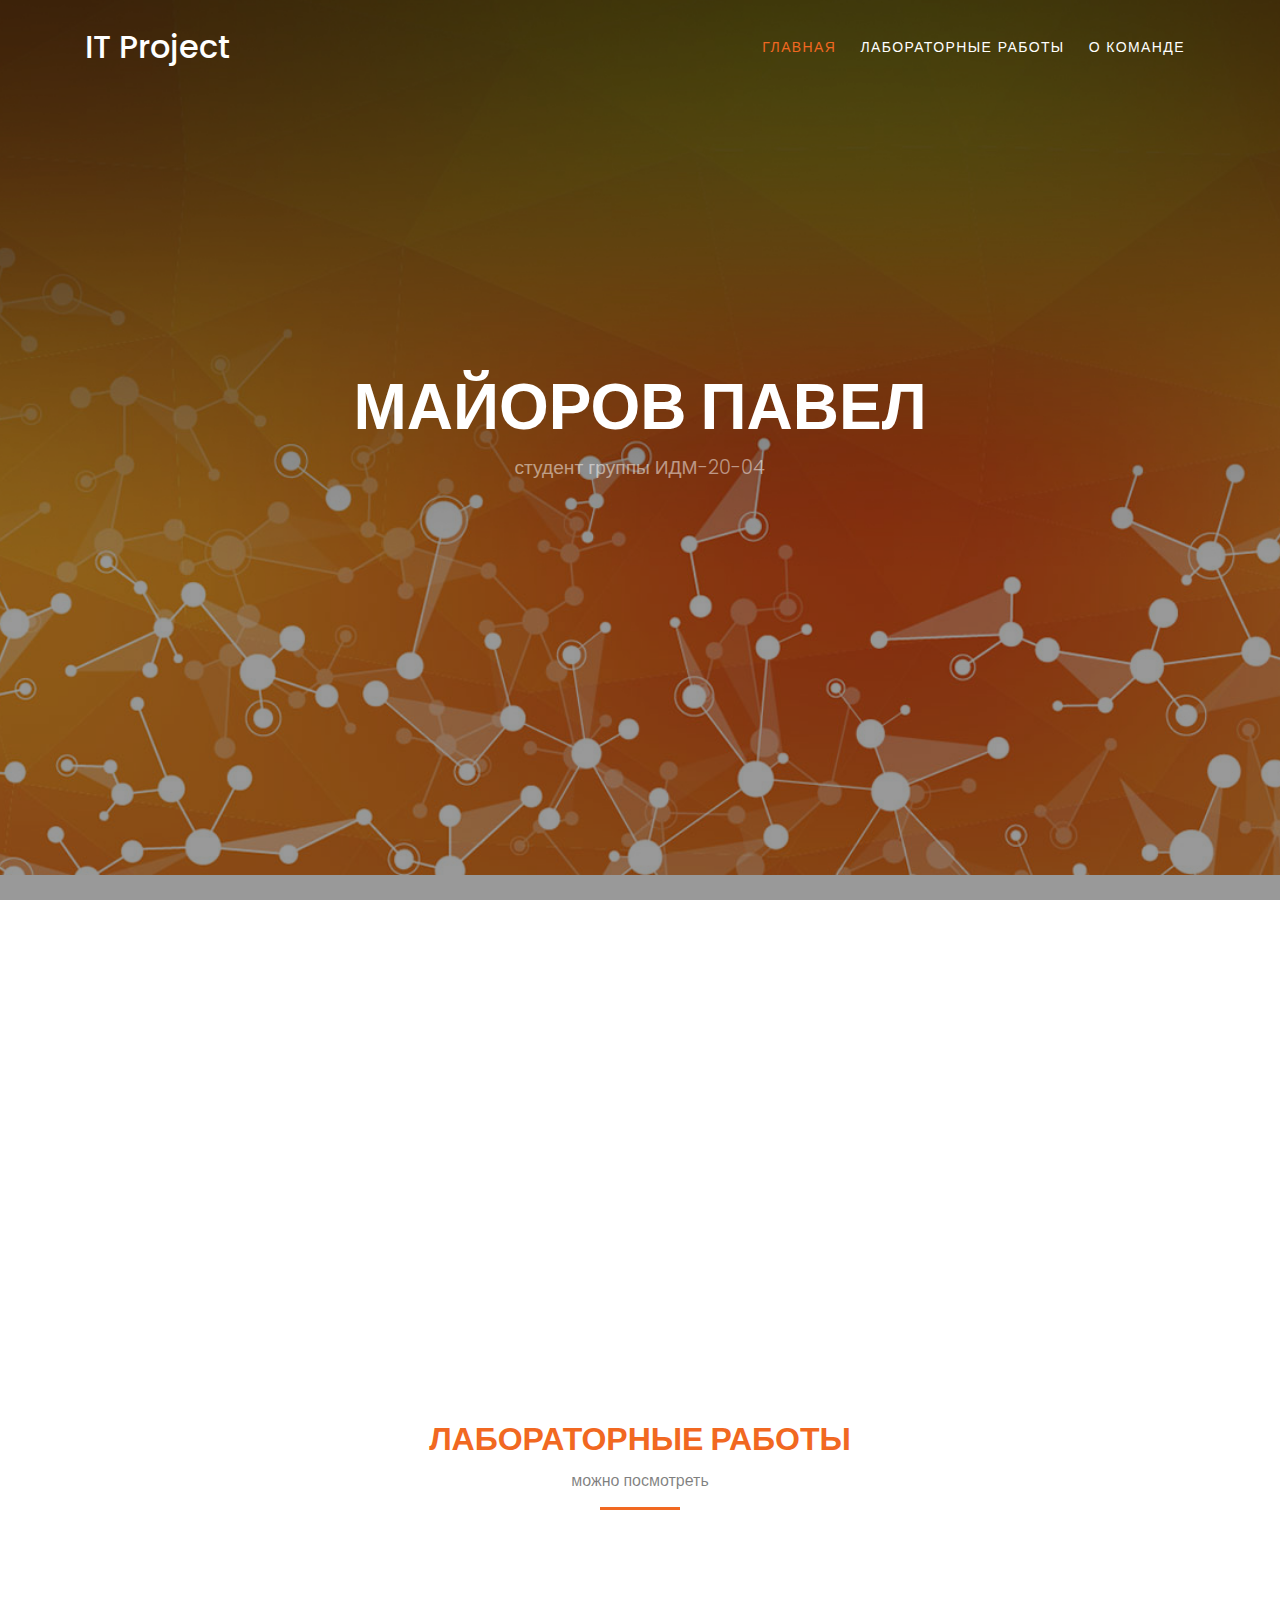
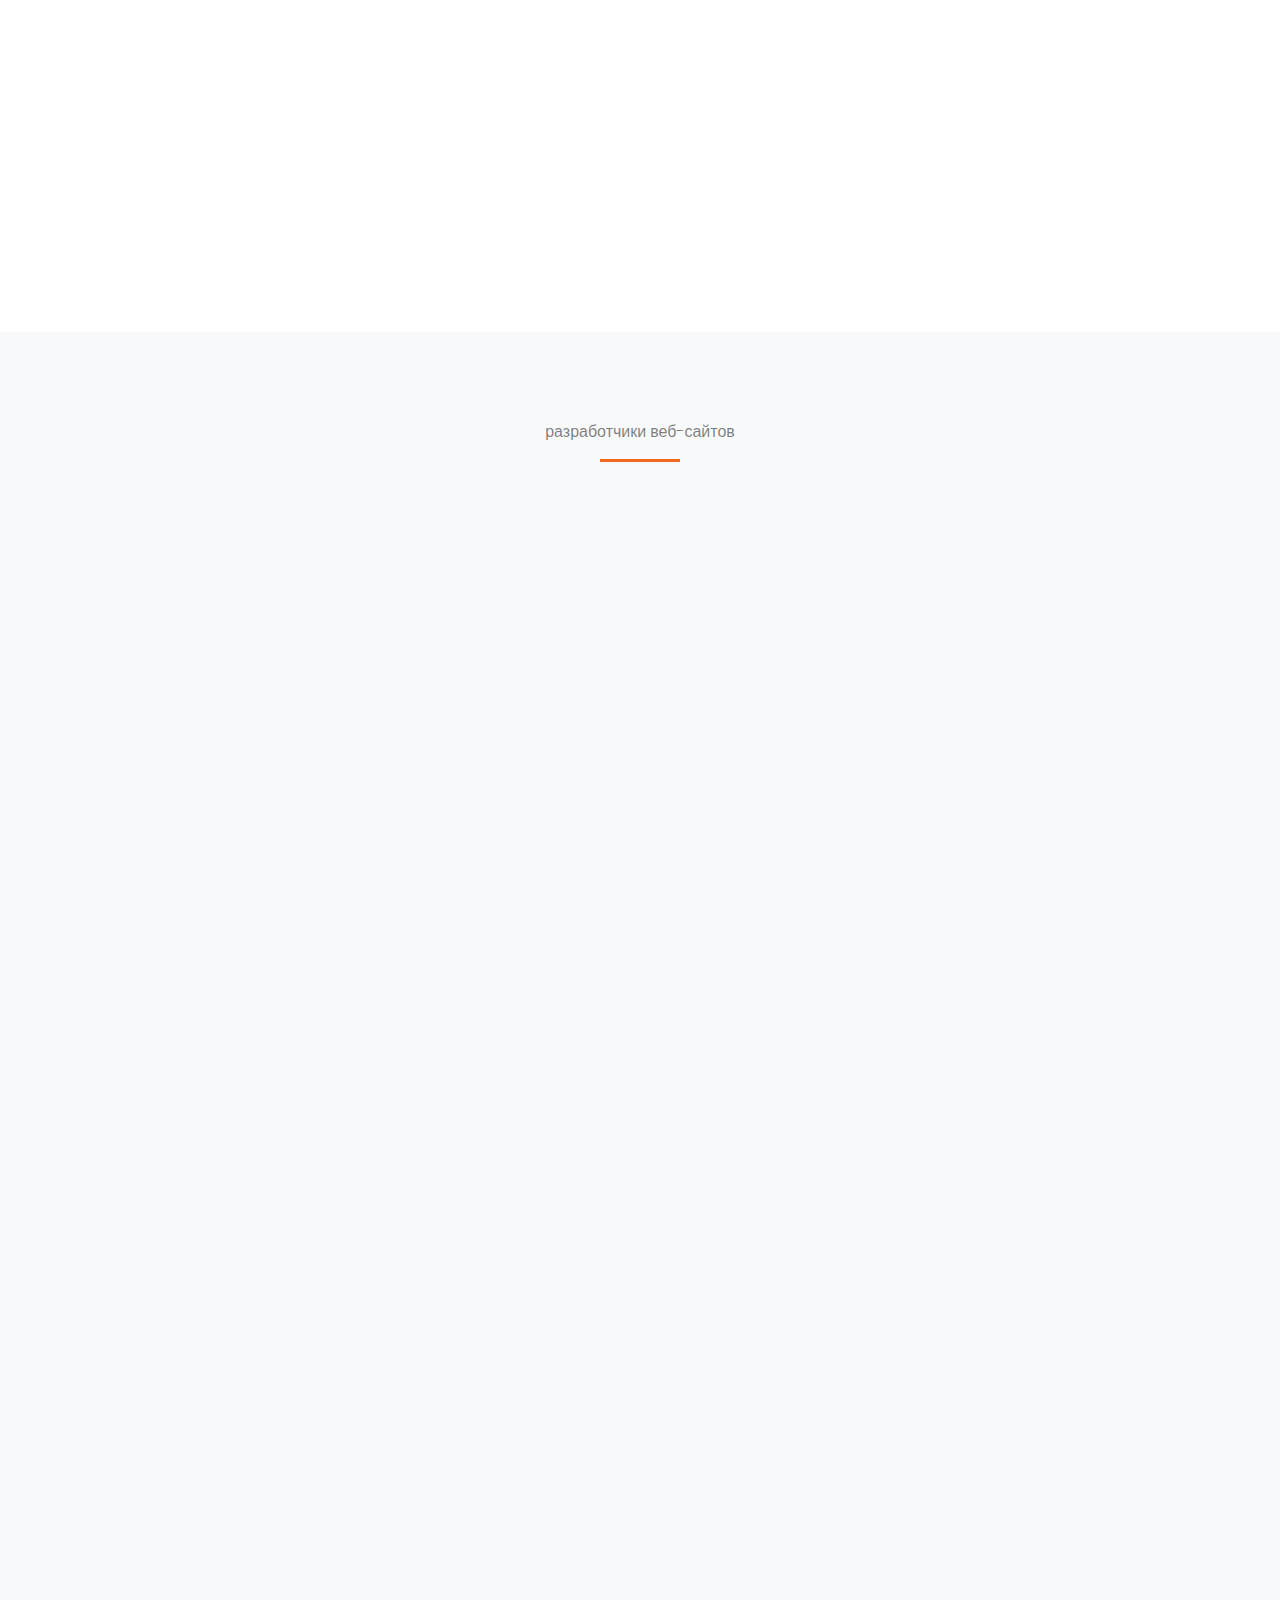
<file: index.html>
<!DOCTYPE html>
<html lang="en">
  <head>
    <title>Веб-страница студента Майоров П.А.</title>
    <meta charset="utf-8">
    <meta name="viewport" content="width=device-width, initial-scale=1, shrink-to-fit=no">

    <link rel="stylesheet" href="https://fonts.googleapis.com/css?family=Poppins:200,300,400,700,900|Display+Playfair:200,300,400,700"> 
    <link rel="stylesheet" href="fonts/icomoon/style.css">

    <link rel="stylesheet" href="css/bootstrap.min.css">
    <link rel="stylesheet" href="css/magnific-popup.css">
    <link rel="stylesheet" href="css/jquery-ui.css">
    <link rel="stylesheet" href="css/owl.carousel.min.css">
    <link rel="stylesheet" href="css/owl.theme.default.min.css">

    <link rel="stylesheet" href="css/bootstrap-datepicker.css">

    <link rel="stylesheet" href="fonts/flaticon/font/flaticon.css">



    <link rel="stylesheet" href="css/aos.css">

    <link rel="stylesheet" href="css/style.css">
    
  </head>
  <body data-spy="scroll" data-target=".site-navbar-target" data-offset="200">
  
  <!-- <div class="site-wrap"> -->

    <div class="site-mobile-menu site-navbar-target">
      <div class="site-mobile-menu-header">
        <div class="site-mobile-menu-close mt-3">
          <span class="icon-close2 js-menu-toggle"></span>
        </div>
      </div>
      <div class="site-mobile-menu-body"></div>
    </div>
    
    <header class="site-navbar py-3 js-site-navbar site-navbar-target" role="banner" id="site-navbar">

      <div class="container">
        <div class="row align-items-center">
          
          <div class="col-11 col-xl-2 site-logo">
            <h1 class="mb-0"><a href="index.html" class="text-white h2 mb-0">IT Project</a></h1>
          </div>
          <div class="col-12 col-md-10 d-none d-xl-block">
            <nav class="site-navigation position-relative text-right" role="navigation">

              <ul class="site-menu js-clone-nav mx-auto d-none d-lg-block">
                <li><a href="#section-home" class="nav-link">Главная</a></li>
                <li><a href="#section-blog" class="nav-link">Лабораторные работы</a></li>
				<li><a href="#section-our-team" class="nav-link">О команде</a></li>
              </ul>
            </nav>
          </div>


          <div class="d-inline-block d-xl-none ml-md-0 mr-auto py-3" style="position: relative; top: 3px;"><a href="#" class="site-menu-toggle js-menu-toggle"><span class="icon-menu h3"></span></a></div>
          </div>

        </div>
      </div>
      
    </header>

    <div class="site-blocks-cover overlay" style="background-image: url(images/hero_bg_2.jpg);" data-aos="fade" data-stellar-background-ratio="0.5" id="section-home">
      <div class="container">
        <div class="row align-items-center justify-content-center text-center">

          <div class="col-md-8" data-aos="fade-up" data-aos-delay="400">     
            <h1 class="text-white font-weight-light text-uppercase font-weight-bold" data-aos="fade-up">Майоров Павел</h1>
            <p class="mb-5" data-aos="fade-up" data-aos-delay="100">студент группы ИДМ-20-04</p>
          </div>
        </div>
      </div>
    </div>  

    <div class="site-section" id="section-about">
      <div class="container">
        <div class="row mb-5">
          
          <div class="col-md-5 ml-auto mb-5 order-md-2" data-aos="fade-up" data-aos-delay="100">
            <img src="images/img_3.jpg" alt="Image" class="img-fluid rounded">
          </div>
          <div class="col-md-6 order-md-1" data-aos="fade-up">
            <div class="text-left pb-1 border-primary mb-4">
              <h2 class="text-primary">Обо мне</h2>
            </div>
            <p style="font-size:18px">Моя роль в команде "BAN": дизайнер-маркетолог. </p>
	   <ol>
            <li>разработка концепции дизайна и интерфейса web-сайта</li>
            <li>отрисовка дизайн-макетов (технический дизайн) разделов, страниц, интерфейсов, модулей</li>
            <li>подготовка и размещение на сайте графики и контента</li>
            <li>заполнение, продвижение и поддержка работы сайта</li>
          </ol>
		
		
		</div>
          
        </div>
      </div>
    </div>
	<div class="site-section" id="section-blog">
      <div class="container">
        <div class="row justify-content-center mb-5">
          <div class="col-md-7 text-center border-primary">
            <h2 class="font-weight-light text-primary">Лабораторные работы</h2>
            <p class="color-black-opacity-5">можно посмотреть</p>
          </div>
        </div>
        <div class="row mb-5 align-items-stretch">
          <div class="col-md-6 col-lg-4 mb-4 mb-lg-4" data-aos="fade-up">
            <div class="h-entry">
              <a href="single.html"><img src="images/blog_1.jpg" alt="Image" class="img-fluid"></a>
              <h2 class="font-size-regular"><a href="single.html">Лабораторная работа 1</a></h2>
            </div> 
          </div>
          <div class="col-md-6 col-lg-4 mb-4 mb-lg-4" data-aos="fade-up" data-aos-delay="100">
            <div class="h-entry">
              <a href="single2.html"><img src="images/blog_2.jpg" alt="Image" class="img-fluid"></a>
              <h2 class="font-size-regular"><a href="single2.html">Лабораторная работа 2</a></h2>
            </div> 
          </div>
          <div class="col-md-6 col-lg-4 mb-4 mb-lg-4" data-aos="fade-up" data-aos-delay="200">
            <div class="h-entry">
              <a href="single3.html"><img src="images/blog_3.jpg" alt="Image" class="img-fluid"></a>
              <h2 class="font-size-regular"><a href="single3.html">Лабораторная работа 3</a></h2>
            </div>
          </div>
        </div>
      </div>
    </div>
  

    <div class="site-section bg-light" id="section-our-team">
      <div class="container">
        <div class="row justify-content-center mb-5">
          <div class="col-md-7 text-center border-primary">
            <h2 class="font-weight-light text-primary" data-aos="fade">Команда "BAN"</h2>
			<p class="color-black-opacity-5">разработчики веб-сайтов</p>
          </div>
        </div>
        <div class="row">
          <div class="col-md-6 col-lg-4 mb-5 mb-lg-0" data-aos="fade" data-aos-delay="100">
            <div class="person">
              <img src="images/web.png" alt="Image" class="img-fluid rounded mb-5 w-75 rounded-circle">
              <h3>Уланович Илья</h3>
              <p class="position text-muted">руководитель</p>
            </div>
          </div>
          <div class="col-md-6 col-lg-4 mb-5 mb-lg-0" data-aos="fade" data-aos-delay="200">
            <div class="person">
              <img src="images/web.png" alt="Image" class="img-fluid rounded mb-5 w-75 rounded-circle">
              <h3>Майоров Павел</h3>
              <p class="position text-muted">дизайнер-маркетолог</p>
            </div>
          </div>
          <div class="col-md-6 col-lg-4 mb-5 mb-lg-0" data-aos="fade" data-aos-delay="300">
            <div class="person">
              <img src="images/web.png" alt="Image" class="img-fluid rounded mb-5 w-75 rounded-circle">
              <h3>Гепнер Иван</h3>
              <p class="position text-muted">тестер</p>
            </div>
			<div class="col-md-6 col-lg-4 mb-5 mb-lg-0" data-aos="fade" data-aos-delay="300">
          </div>
        </div>
      </div>
    </div>
<div class="site-section border-bottom" id="section-our-team">
      <div class="container">
        <div class="row">
          <div class="col-md-6 col-lg-4 mb-5 mb-lg-0" data-aos="fade" data-aos-delay="100">
            <div class="person">
              <img src="images/web.png" alt="Image" class="img-fluid rounded mb-5 w-75 rounded-circle">
              <h3>Казюканов Егор</h3>
              <p class="position text-muted">аналитик</p>
            </div>
          </div>
          <div class="col-md-6 col-lg-4 mb-5 mb-lg-0" data-aos="fade" data-aos-delay="200">
            <div class="person">
              <img src="images/web.png" alt="Image" class="img-fluid rounded mb-5 w-75 rounded-circle">
              <h3>Тарбаев Владимир</h3>
              <p class="position text-muted">программист</p>
            </div>
          </div>
          <div class="col-md-6 col-lg-4 mb-5 mb-lg-0" data-aos="fade" data-aos-delay="300">
            <div class="person">
              <img src="images/web.png" alt="Image" class="img-fluid rounded mb-5 w-75 rounded-circle">
              <h3>Толокольникова Анастасия</h3>
              <p class="position text-muted">нормоконтроллер</p>
            </div>
	<div class="col-md-6 col-lg-4 mb-5 mb-lg-0" data-aos="fade" data-aos-delay="300">
          </div>
        </div>
      </div>
    </div>
	
<div class="site-section border-bottom" id="section-our-team">
      <div class="container">
        <div class="row">
          <div class="col-md-6 col-lg-4 mb-5 mb-lg-0" data-aos="fade" data-aos-delay="100">
            <div class="person">
              <img src="images/web.png" alt="Image" class="img-fluid rounded mb-5 w-75 rounded-circle">
              <h3>Скворцов Антон</h3>
              <p class="position text-muted">аналитик</p>
            </div>
          </div>
          <div class="col-md-6 col-lg-4 mb-5 mb-lg-0" data-aos="fade" data-aos-delay="200">
            <div class="person">
              <img src="images/web.png" alt="Image" class="img-fluid rounded mb-5 w-75 rounded-circle">
              <h3>Беседин Богдан</h3>
              <p class="position text-muted">программист</p>
            </div>
          </div>
          <div class="col-md-6 col-lg-4 mb-5 mb-lg-0" data-aos="fade" data-aos-delay="300">
            <div class="person">
              <img src="images/web.png" alt="Image" class="img-fluid rounded mb-5 w-75 rounded-circle">
              <h3>Демьянок Никита</h3>
              <p class="position text-muted">аналитик</p>
            </div>
	<div class="col-md-6 col-lg-4 mb-5 mb-lg-0" data-aos="fade" data-aos-delay="300">
          </div>
        </div>
      </div>
    </div>
<div class="site-section border-bottom" id="section-our-team">
      <div class="container">
        <div class="row">
          <div class="col-md-6 col-lg-4 mb-5 mb-lg-0" data-aos="fade" data-aos-delay="100">
            <div class="person">
              <img src="images/web.png" alt="Image" class="img-fluid rounded mb-5 w-75 rounded-circle">
              <h3>Якубова Вероника</h3>
              <p class="position text-muted">тестер</p>
            </div>
          </div>
          <div class="col-md-6 col-lg-4 mb-5 mb-lg-0" data-aos="fade" data-aos-delay="200">
            <div class="person">
              <img src="images/web.png" alt="Image" class="img-fluid rounded mb-5 w-75 rounded-circle">
              <h3>Куканова Марина</h3>
              <p class="position text-muted">дизайнер-маркетолог</p>
            </div>
          </div>
          <div class="col-md-6 col-lg-4 mb-5 mb-lg-0" data-aos="fade" data-aos-delay="300">
            <div class="person">
              <img src="images/web.png" alt="Image" class="img-fluid rounded mb-5 w-75 rounded-circle">
              <h3>Галиулин Фуркат </h3>
              <p class="position text-muted">программист</p>
            </div>
	<div class="col-md-6 col-lg-4 mb-5 mb-lg-0" data-aos="fade" data-aos-delay="300">
          </div>
        </div>
      </div>
    </div>
<div class="site-section border-bottom" id="section-our-team">
      <div class="container">
        <div class="row">
          <div class="col-md-6 col-lg-4 mb-5 mb-lg-0" data-aos="fade" data-aos-delay="100">
            <div class="person">
              <img src="images/web.png" alt="Image" class="img-fluid rounded mb-5 w-75 rounded-circle">
              <h3>Семионова Анастасия</h3>
              <p class="position text-muted">дизайнер-маркетолог</p>
            </div>
          </div>
         </div>
        </div>
      </div>
    </div>
    

    
  
    
    
  <!-- </div> -->

  <script src="js/jquery-3.3.1.min.js"></script>
  <script src="js/jquery-migrate-3.0.1.min.js"></script>
  <script src="js/jquery-ui.js"></script>
  <script src="js/jquery.easing.1.3.js"></script>
  <script src="js/popper.min.js"></script>
  <script src="js/bootstrap.min.js"></script>
  <script src="js/owl.carousel.min.js"></script>
  <script src="js/jquery.stellar.min.js"></script>
  <script src="js/jquery.countdown.min.js"></script>
  <script src="js/jquery.magnific-popup.min.js"></script>
  <script src="js/bootstrap-datepicker.min.js"></script>
  <script src="js/aos.js"></script>

  <script src="js/main.js"></script>
    
  </body>
</html>
</file>
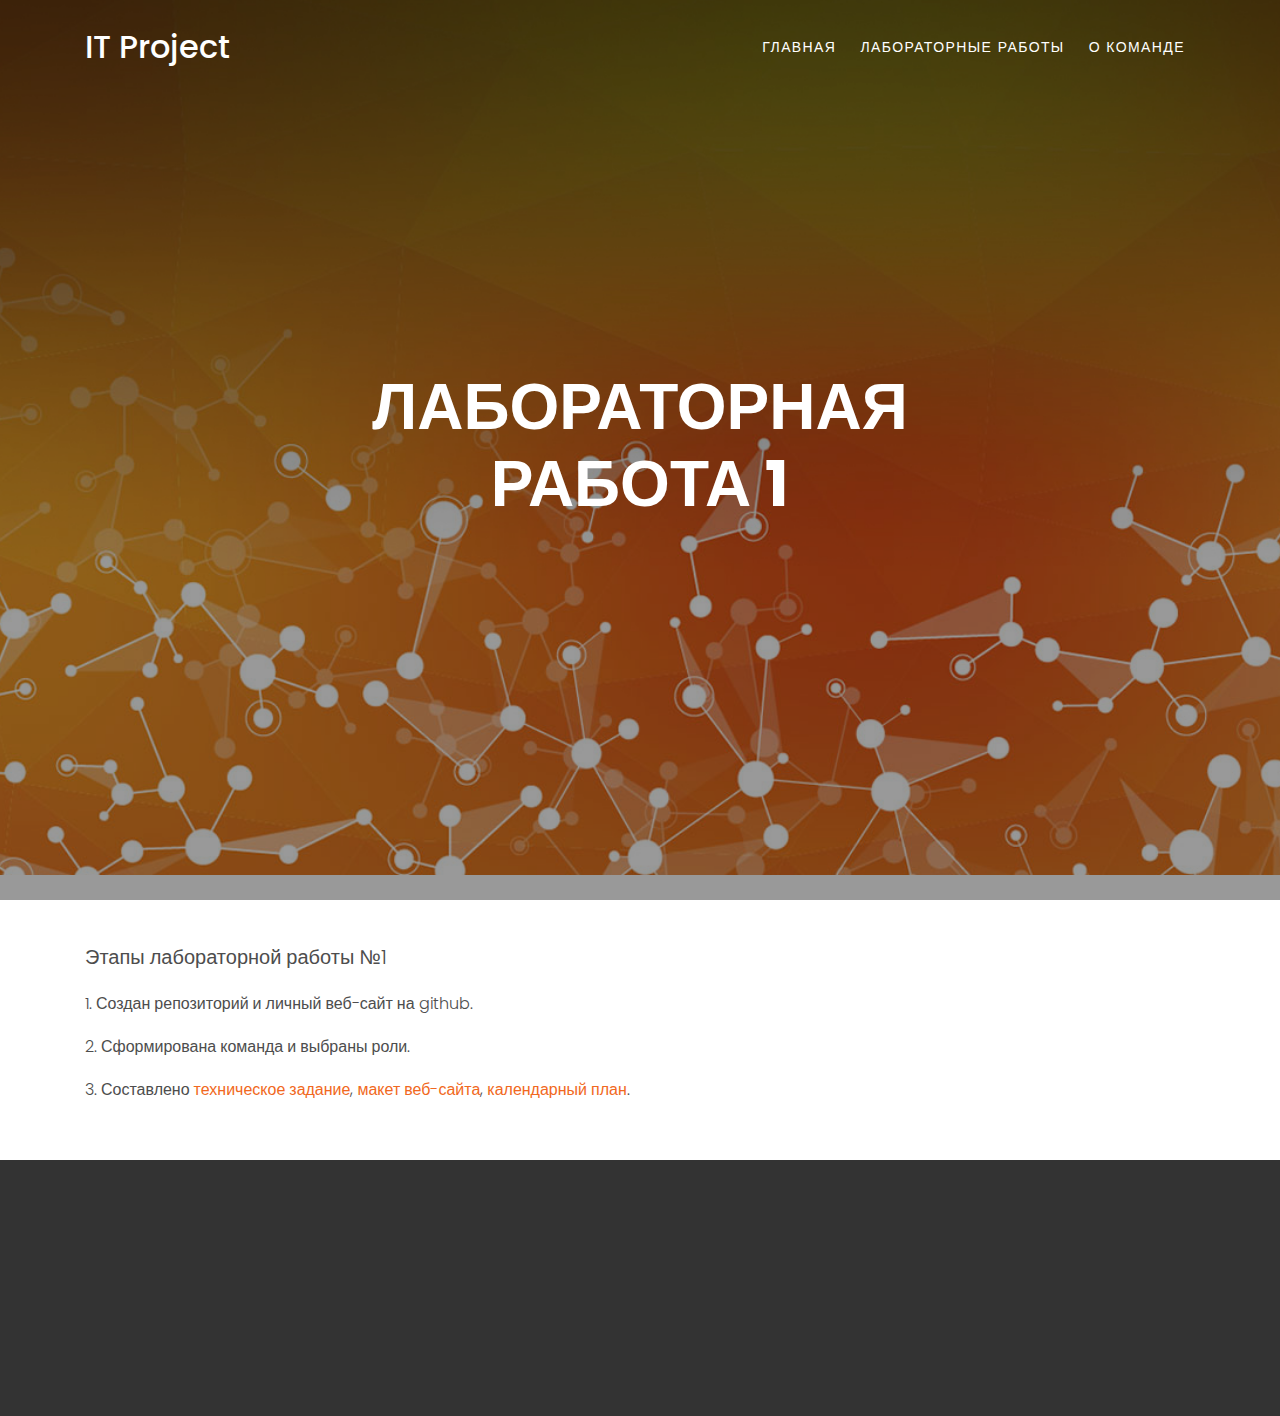
<file: single.html>
<!DOCTYPE html>
<html lang="en">
  <head>
    <title>Майоров П.А. - ЛР 1</title>
    <meta charset="utf-8">
    <meta name="viewport" content="width=device-width, initial-scale=1, shrink-to-fit=no">

    <link rel="stylesheet" href="https://fonts.googleapis.com/css?family=Poppins:200,300,400,700,900|Display+Playfair:200,300,400,700"> 
    <link rel="stylesheet" href="fonts/icomoon/style.css">

    <link rel="stylesheet" href="css/bootstrap.min.css">
    <link rel="stylesheet" href="css/magnific-popup.css">
    <link rel="stylesheet" href="css/jquery-ui.css">
    <link rel="stylesheet" href="css/owl.carousel.min.css">
    <link rel="stylesheet" href="css/owl.theme.default.min.css">

    <link rel="stylesheet" href="css/bootstrap-datepicker.css">

    <link rel="stylesheet" href="fonts/flaticon/font/flaticon.css">



    <link rel="stylesheet" href="css/aos.css">

    <link rel="stylesheet" href="css/style.css">
    
  </head>
  <body data-spy="scroll" data-target=".site-navbar-target" data-offset="200">
  
  <!-- <div class="site-wrap"> -->

    <div class="site-mobile-menu site-navbar-target">
      <div class="site-mobile-menu-header">
        <div class="site-mobile-menu-close mt-3">
          <span class="icon-close2 js-menu-toggle"></span>
        </div>
      </div>
      <div class="site-mobile-menu-body"></div>
    </div>
    
    <header class="site-navbar py-3 js-site-navbar site-navbar-target" role="banner" id="site-navbar">

      <div class="container">
        <div class="row align-items-center">
          
          <div class="col-11 col-xl-2 site-logo">
            <h1 class="mb-0"><a href="index.html" class="text-white h2 mb-0">IT Project</a></h1>
          </div>
          <div class="col-12 col-md-10 d-none d-xl-block">
            <nav class="site-navigation position-relative text-right" role="navigation">

              <ul class="site-menu js-clone-nav mx-auto d-none d-lg-block">
                <li><a href="index.html" class="nav-link">Главная</a></li>
                <li><a href="index.html" class="nav-link">Лабораторные работы</a></li>
				<li><a href="index.html" class="nav-link">О команде</a></li>
              </ul>
            </nav>
          </div>


          <div class="d-inline-block d-xl-none ml-md-0 mr-auto py-3" style="position: relative; top: 3px;"><a href="#" class="site-menu-toggle js-menu-toggle"><span class="icon-menu h3"></span></a></div>

          </div>

        </div>
      </div>
      
    </header>

  

    <div class="site-blocks-cover overlay" style="background-image: url(images/hero_bg_2.jpg);" data-aos="fade" data-stellar-background-ratio="0.5" id="section-home">
      <div class="container">
        <div class="row align-items-center justify-content-center text-center">

          <div class="col-md-8" data-aos="fade-up" data-aos-delay="400">
            

            <h1 class="text-white font-weight-light text-uppercase font-weight-bold" data-aos="fade-up">Лабораторная работа 1</h1>

          </div>
        </div>
      </div>
    </div>  

    <div class="site-section">
      <div class="container">
        <div class="row">
          <div class="col-md-8 blog-content">
            <p class="lead">Этапы лабораторной работы №1</p>
            <p>1. Создан репозиторий и личный веб-сайт на github.</p>
            <p>2. Сформирована команда и выбраны роли.</p>  
	    <p>3. Составлено <a href="URL">техническое задание</a>, <a href="https://github.com/MaiorovP/it/blob/master/images/maket.png">макет веб-сайта</a>, <a href="https://github.com/MaiorovP/it/blob/master/images/kal-1.jpg">календарный план</a>.</p>  
         </div>
        </div>
      </div>
    </div>
  
    
    <footer class="site-footer">
      
    </footer>
  <!-- </div> -->

  <script src="js/jquery-3.3.1.min.js"></script>
  <script src="js/jquery-migrate-3.0.1.min.js"></script>
  <script src="js/jquery-ui.js"></script>
  <script src="js/jquery.easing.1.3.js"></script>
  <script src="js/popper.min.js"></script>
  <script src="js/bootstrap.min.js"></script>
  <script src="js/owl.carousel.min.js"></script>
  <script src="js/jquery.stellar.min.js"></script>
  <script src="js/jquery.countdown.min.js"></script>
  <script src="js/jquery.magnific-popup.min.js"></script>
  <script src="js/bootstrap-datepicker.min.js"></script>
  <script src="js/aos.js"></script>

  <script src="js/main.js"></script>
    
  </body>
</html>
</file>
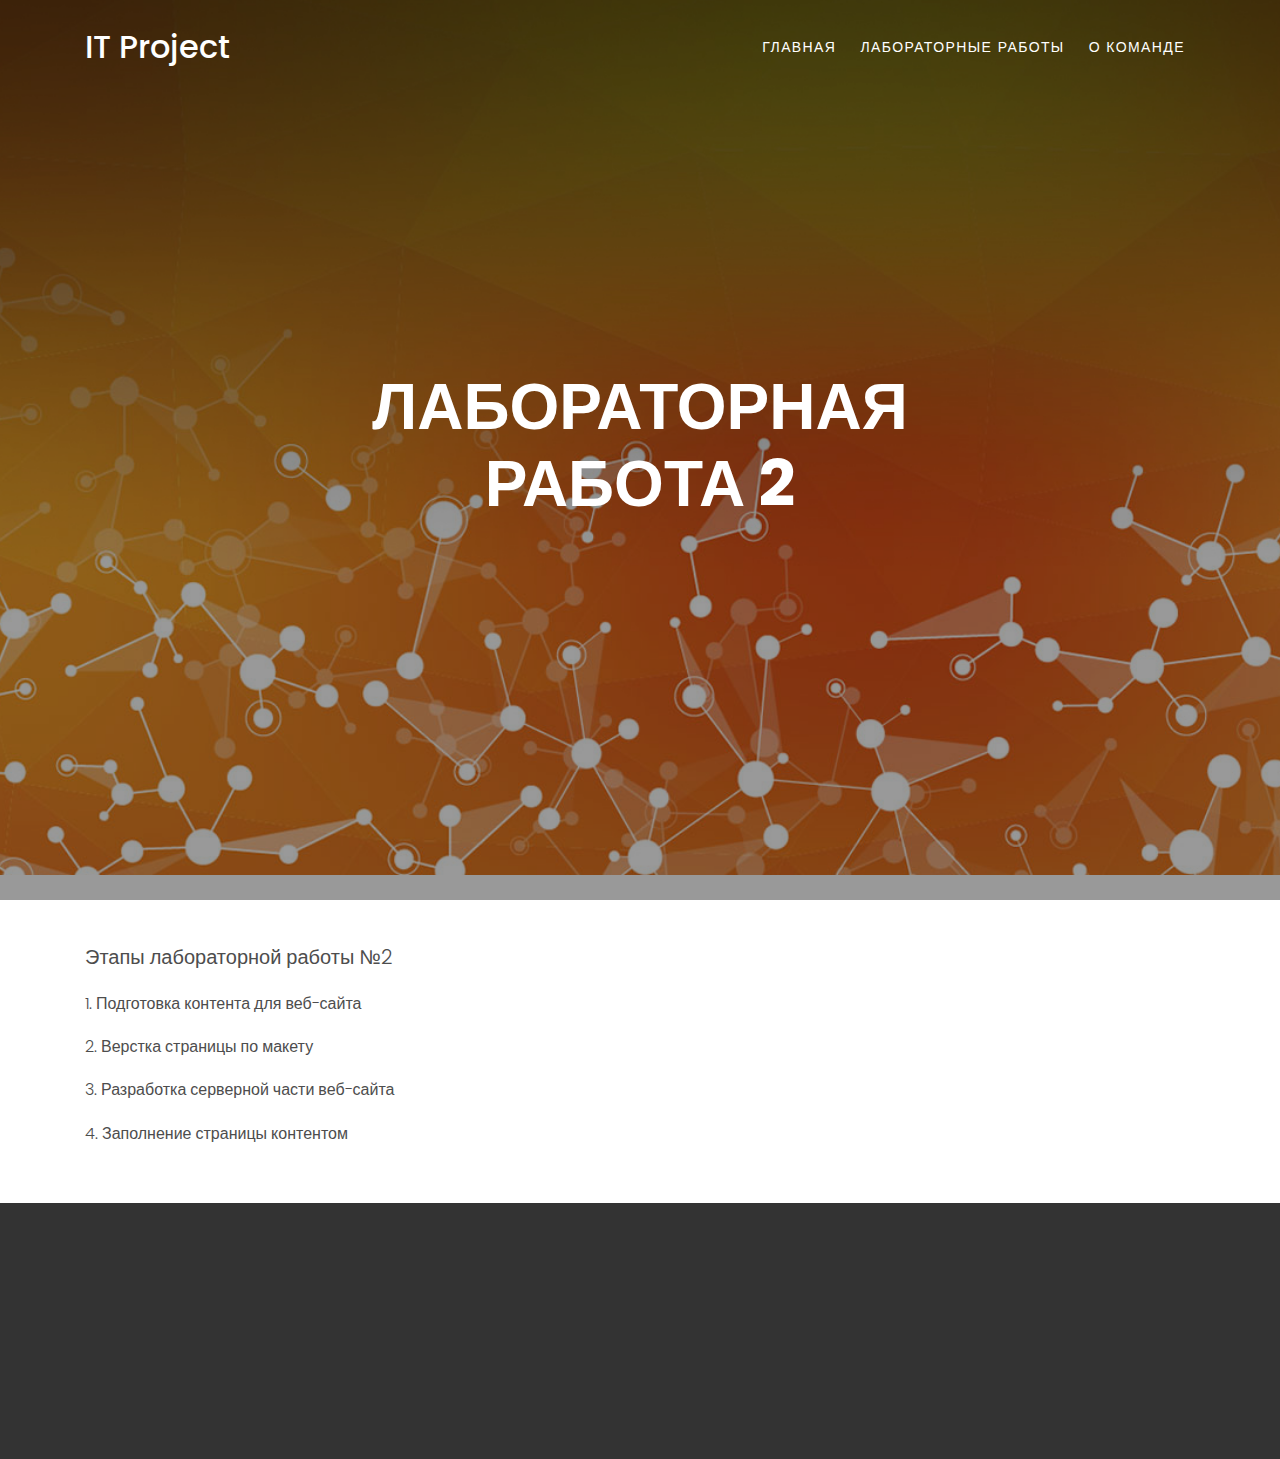
<file: single2.html>
<!DOCTYPE html>
<html lang="en">
  <head>
    <title>Майоров П.А. - ЛР 2</title>
    <meta charset="utf-8">
    <meta name="viewport" content="width=device-width, initial-scale=1, shrink-to-fit=no">

    <link rel="stylesheet" href="https://fonts.googleapis.com/css?family=Poppins:200,300,400,700,900|Display+Playfair:200,300,400,700"> 
    <link rel="stylesheet" href="fonts/icomoon/style.css">

    <link rel="stylesheet" href="css/bootstrap.min.css">
    <link rel="stylesheet" href="css/magnific-popup.css">
    <link rel="stylesheet" href="css/jquery-ui.css">
    <link rel="stylesheet" href="css/owl.carousel.min.css">
    <link rel="stylesheet" href="css/owl.theme.default.min.css">

    <link rel="stylesheet" href="css/bootstrap-datepicker.css">

    <link rel="stylesheet" href="fonts/flaticon/font/flaticon.css">



    <link rel="stylesheet" href="css/aos.css">

    <link rel="stylesheet" href="css/style.css">
    
  </head>
  <body data-spy="scroll" data-target=".site-navbar-target" data-offset="200">
  
  <!-- <div class="site-wrap"> -->

    <div class="site-mobile-menu site-navbar-target">
      <div class="site-mobile-menu-header">
        <div class="site-mobile-menu-close mt-3">
          <span class="icon-close2 js-menu-toggle"></span>
        </div>
      </div>
      <div class="site-mobile-menu-body"></div>
    </div>
    
    <header class="site-navbar py-3 js-site-navbar site-navbar-target" role="banner" id="site-navbar">

      <div class="container">
        <div class="row align-items-center">
          
          <div class="col-11 col-xl-2 site-logo">
            <h1 class="mb-0"><a href="index.html" class="text-white h2 mb-0">IT Project</a></h1>
          </div>
          <div class="col-12 col-md-10 d-none d-xl-block">
            <nav class="site-navigation position-relative text-right" role="navigation">

              <ul class="site-menu js-clone-nav mx-auto d-none d-lg-block">
                <li><a href="index.html" class="nav-link">Главная</a></li>
                <li><a href="index.html" class="nav-link">Лабораторные работы</a></li>
				<li><a href="index.html" class="nav-link">О команде</a></li>
              </ul>
            </nav>
          </div>


          <div class="d-inline-block d-xl-none ml-md-0 mr-auto py-3" style="position: relative; top: 3px;"><a href="#" class="site-menu-toggle js-menu-toggle"><span class="icon-menu h3"></span></a></div>

          </div>

        </div>
      </div>
      
    </header>

  

    <div class="site-blocks-cover overlay" style="background-image: url(images/hero_bg_2.jpg);" data-aos="fade" data-stellar-background-ratio="0.5" id="section-home">
      <div class="container">
        <div class="row align-items-center justify-content-center text-center">

          <div class="col-md-8" data-aos="fade-up" data-aos-delay="400">
            

            <h1 class="text-white font-weight-light text-uppercase font-weight-bold" data-aos="fade-up">Лабораторная работа 2</h1>

          </div>
        </div>
      </div>
    </div>  

    <div class="site-section">
      <div class="container">
        <div class="row">
          <div class="col-md-8 blog-content">
            <p class="lead">Этапы лабораторной работы №2</p>
            <p>1. Подготовка контента для веб-сайта</p>
            <p>2. Верстка страницы по макету</p>  
	          <p>3. Разработка серверной части веб-сайта</p>
            <p>4. Заполнение страницы контентом</p>  
         </div>
        </div>
      </div>
    </div>
  
    
    <footer class="site-footer">
      
    </footer>
  <!-- </div> -->

  <script src="js/jquery-3.3.1.min.js"></script>
  <script src="js/jquery-migrate-3.0.1.min.js"></script>
  <script src="js/jquery-ui.js"></script>
  <script src="js/jquery.easing.1.3.js"></script>
  <script src="js/popper.min.js"></script>
  <script src="js/bootstrap.min.js"></script>
  <script src="js/owl.carousel.min.js"></script>
  <script src="js/jquery.stellar.min.js"></script>
  <script src="js/jquery.countdown.min.js"></script>
  <script src="js/jquery.magnific-popup.min.js"></script>
  <script src="js/bootstrap-datepicker.min.js"></script>
  <script src="js/aos.js"></script>

  <script src="js/main.js"></script>
    
  </body>
</html>
</file>
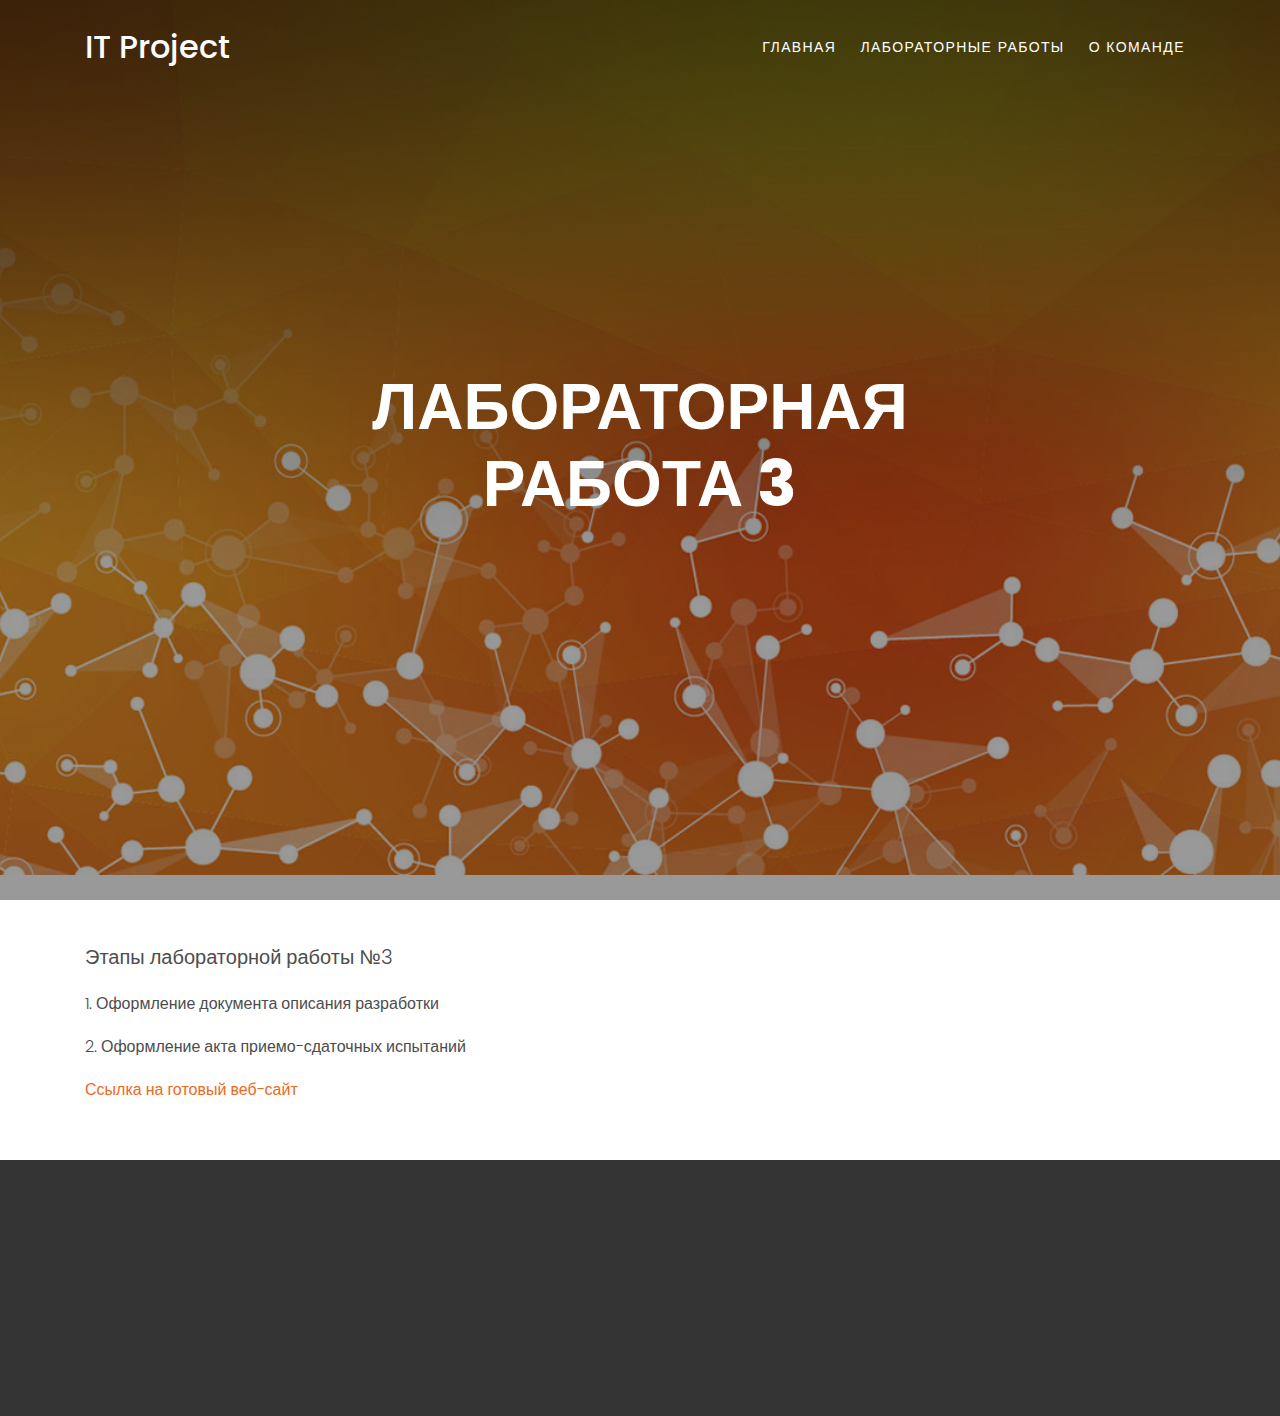
<file: single3.html>
<!DOCTYPE html>
<html lang="en">
  <head>
    <title>Майоров П.А. - ЛР 3</title>
    <meta charset="utf-8">
    <meta name="viewport" content="width=device-width, initial-scale=1, shrink-to-fit=no">

    <link rel="stylesheet" href="https://fonts.googleapis.com/css?family=Poppins:200,300,400,700,900|Display+Playfair:200,300,400,700"> 
    <link rel="stylesheet" href="fonts/icomoon/style.css">

    <link rel="stylesheet" href="css/bootstrap.min.css">
    <link rel="stylesheet" href="css/magnific-popup.css">
    <link rel="stylesheet" href="css/jquery-ui.css">
    <link rel="stylesheet" href="css/owl.carousel.min.css">
    <link rel="stylesheet" href="css/owl.theme.default.min.css">

    <link rel="stylesheet" href="css/bootstrap-datepicker.css">

    <link rel="stylesheet" href="fonts/flaticon/font/flaticon.css">



    <link rel="stylesheet" href="css/aos.css">

    <link rel="stylesheet" href="css/style.css">
    
  </head>
  <body data-spy="scroll" data-target=".site-navbar-target" data-offset="200">
  
  <!-- <div class="site-wrap"> -->

    <div class="site-mobile-menu site-navbar-target">
      <div class="site-mobile-menu-header">
        <div class="site-mobile-menu-close mt-3">
          <span class="icon-close2 js-menu-toggle"></span>
        </div>
      </div>
      <div class="site-mobile-menu-body"></div>
    </div>
    
    <header class="site-navbar py-3 js-site-navbar site-navbar-target" role="banner" id="site-navbar">

      <div class="container">
        <div class="row align-items-center">
          
          <div class="col-11 col-xl-2 site-logo">
            <h1 class="mb-0"><a href="index.html" class="text-white h2 mb-0">IT Project</a></h1>
          </div>
          <div class="col-12 col-md-10 d-none d-xl-block">
            <nav class="site-navigation position-relative text-right" role="navigation">

              <ul class="site-menu js-clone-nav mx-auto d-none d-lg-block">
                <li><a href="index.html" class="nav-link">Главная</a></li>
                <li><a href="index.html" class="nav-link">Лабораторные работы</a></li>
				<li><a href="index.html" class="nav-link">О команде</a></li>
              </ul>
            </nav>
          </div>


          <div class="d-inline-block d-xl-none ml-md-0 mr-auto py-3" style="position: relative; top: 3px;"><a href="#" class="site-menu-toggle js-menu-toggle"><span class="icon-menu h3"></span></a></div>

          </div>

        </div>
      </div>
      
    </header>

  

    <div class="site-blocks-cover overlay" style="background-image: url(images/hero_bg_2.jpg);" data-aos="fade" data-stellar-background-ratio="0.5" id="section-home">
      <div class="container">
        <div class="row align-items-center justify-content-center text-center">

          <div class="col-md-8" data-aos="fade-up" data-aos-delay="400">
            

            <h1 class="text-white font-weight-light text-uppercase font-weight-bold" data-aos="fade-up">Лабораторная работа 3</h1>

          </div>
        </div>
      </div>
    </div>  

    <div class="site-section">
      <div class="container">
        <div class="row">
          <div class="col-md-8 blog-content">
            <p class="lead">Этапы лабораторной работы №3</p>
            <p>1. Оформление документа описания разработки</p>
            <p>2. Оформление акта приемо-сдаточных испытаний</p>  
	          <p><a href="https://b24-q31o2z.bitrix24.site/preview/fc2519b53038a7d512f1ebdd4e78c250/">Ссылка на готовый веб-сайт</a></p>
         </div>
        </div>
      </div>
    </div>
  
    
    <footer class="site-footer">
      
    </footer>
  <!-- </div> -->

  <script src="js/jquery-3.3.1.min.js"></script>
  <script src="js/jquery-migrate-3.0.1.min.js"></script>
  <script src="js/jquery-ui.js"></script>
  <script src="js/jquery.easing.1.3.js"></script>
  <script src="js/popper.min.js"></script>
  <script src="js/bootstrap.min.js"></script>
  <script src="js/owl.carousel.min.js"></script>
  <script src="js/jquery.stellar.min.js"></script>
  <script src="js/jquery.countdown.min.js"></script>
  <script src="js/jquery.magnific-popup.min.js"></script>
  <script src="js/bootstrap-datepicker.min.js"></script>
  <script src="js/aos.js"></script>

  <script src="js/main.js"></script>
    
  </body>
</html>
</file>
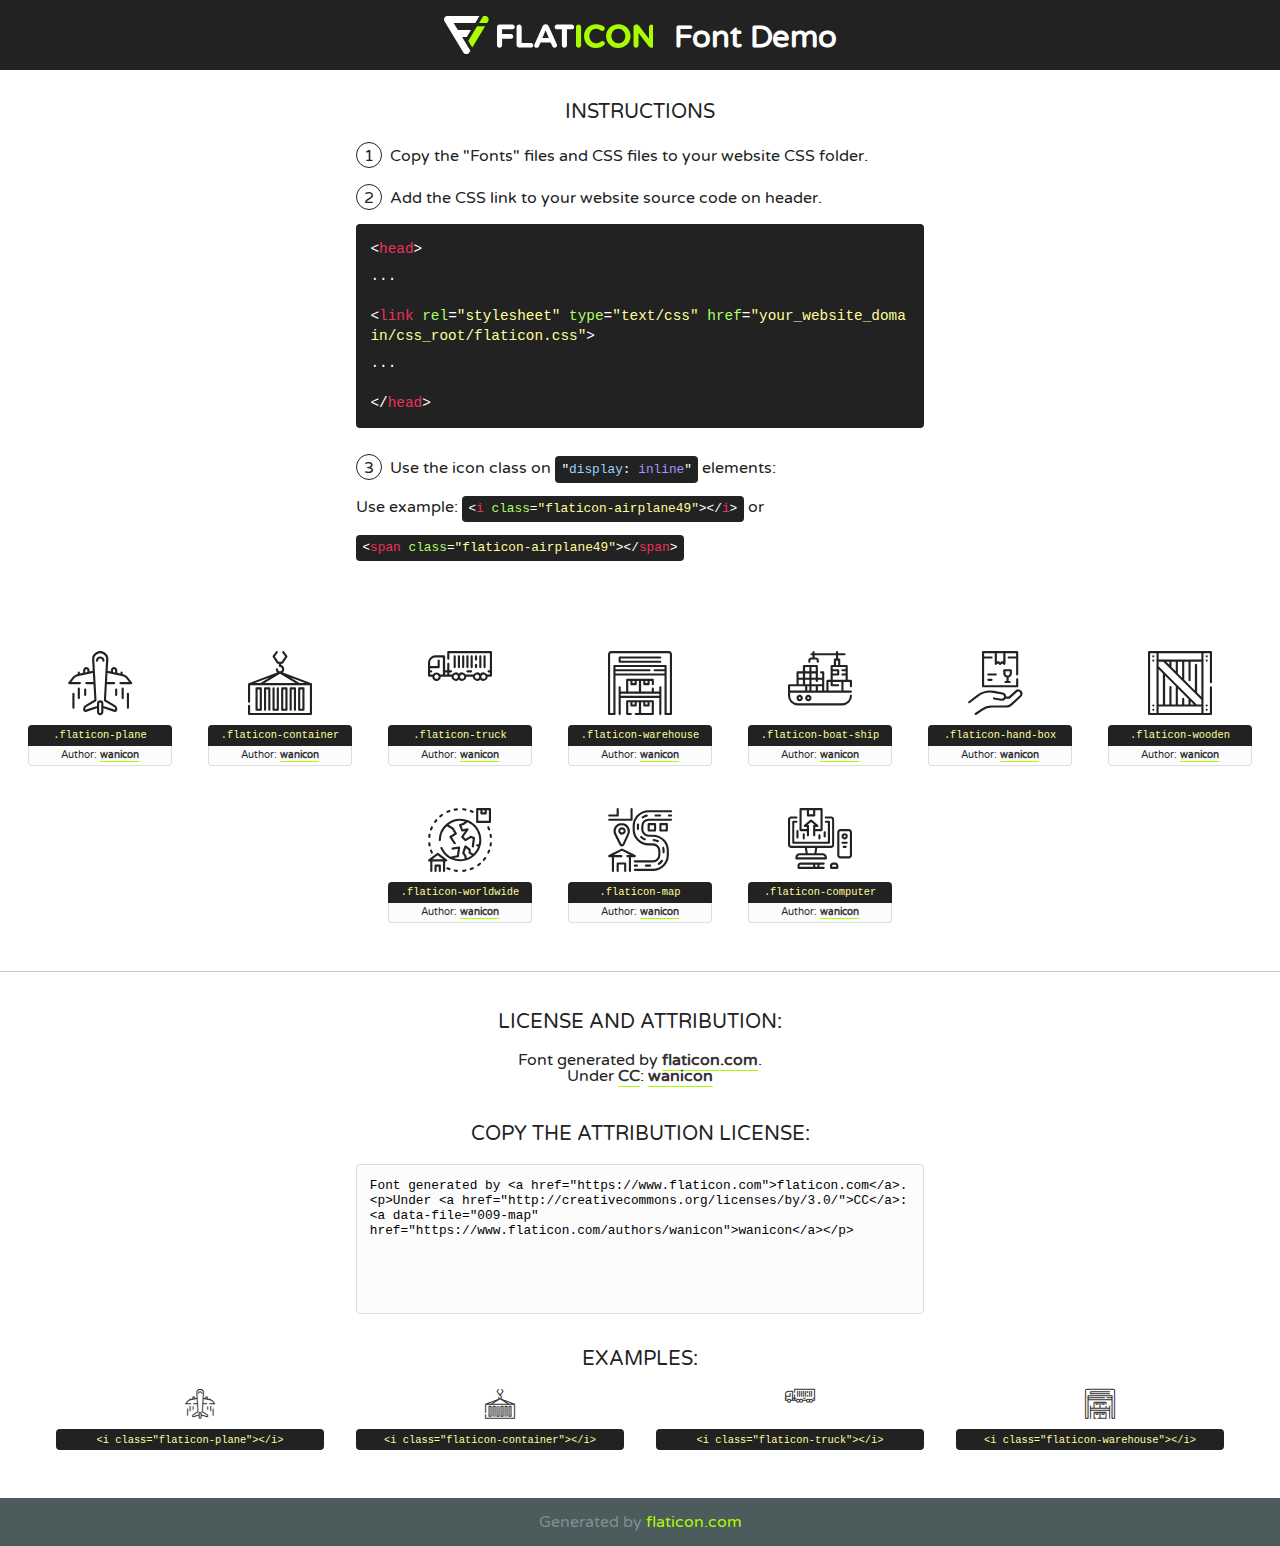
<file: fonts/flaticon/font/flaticon.html>
<!DOCTYPE html>
<!--
  Flaticon icon font: Flaticon
  Creation date: 10/02/2019 11:17
-->
<html>
<!DOCTYPE html>
<html>

<head>
    <title>Flaticon WebFont</title>
    <link href="http://fonts.googleapis.com/css?family=Varela+Round" rel="stylesheet" type="text/css" />
    <link rel="stylesheet" type="text/css" href="flaticon.css">
    <meta charset="UTF-8">
    <style>
    html, body, div, span, applet, object, iframe,
    h1, h2, h3, h4, h5, h6, p, blockquote, pre,
    a, abbr, acronym, address, big, cite, code,
    del, dfn, em, img, ins, kbd, q, s, samp,
    small, strike, strong, sub, sup, tt, var,
    b, u, i, center,
    dl, dt, dd, ol, ul, li,
    fieldset, form, label, legend,
    table, caption, tbody, tfoot, thead, tr, th, td,
    article, aside, canvas, details, embed, 
    figure, figcaption, footer, header, hgroup, 
    menu, nav, output, ruby, section, summary,
    time, mark, audio, video {
        margin: 0;
        padding: 0;
        border: 0;
        font-size: 100%;
        font: inherit;
        vertical-align: baseline;
    }
    /* HTML5 display-role reset for older browsers */
    article, aside, details, figcaption, figure, 
    footer, header, hgroup, menu, nav, section {
        display: block;
    }
    body {
        line-height: 1;
    }
    ol, ul {
        list-style: none;
    }
    blockquote, q {
        quotes: none;
    }
    blockquote:before, blockquote:after,
    q:before, q:after {
        content: '';
        content: none;
    }
    table {
        border-collapse: collapse;
        border-spacing: 0;
    }
    body {
        font-family: 'Varela Round', Helvetica, Arial, sans-serif;
        font-size: 16px;
        color: #222;
    }
    a {
        color: #333;
        border-bottom: 1px solid #a9fd00;
        font-weight: bold;
        text-decoration: none;
    }
    * {
        -moz-box-sizing: border-box;
        -webkit-box-sizing: border-box;
        box-sizing: border-box;
        margin: 0;
        padding: 0;
    }
    [class^="flaticon-"]:before, [class*=" flaticon-"]:before, [class^="flaticon-"]:after, [class*=" flaticon-"]:after {
        font-family: Flaticon;
        font-size: 30px;
        font-style: normal;
        margin-left: 20px;
        color: #333;
    }
    .wrapper {
        max-width: 600px;
        margin: auto;
        padding: 0 1em;
    }
    .title {
        font-size: 1.25em;
        text-align: center;
        margin-bottom: 1em;
        text-transform: uppercase;
    }
    header {
        text-align: center;
        background-color: #222;
        color: #fff;
        padding: 1em;
    }
    header .logo {
        width: 210px;
        height: 38px;
        display: inline-block;
        vertical-align: middle;
        margin-right: 1em;
        border: none;
    }
    header strong {
        font-size: 1.95em;
        font-weight: bold;
        vertical-align: middle;
        margin-top: 5px;
        display: inline-block;
    }
    .demo {
        margin: 2em auto;
        line-height: 1.25em;
    }
    .demo ul li {
        margin-bottom: 1em;
    }
    .demo ul li .num {
        color: #222;
        border-radius: 20px;
        display: inline-block;
        width: 26px;
        padding: 3px;
        height: 26px;
        text-align: center;
        margin-right: 0.5em;
        border: 1px solid #222;
    }
    .demo ul li code {
        background-color: #222;
        border-radius: 4px;
        padding: 0.25em 0.5em;
        display: inline-block;
        color: #fff;
        font-family: Consolas,Monaco,Lucida Console,Liberation Mono,DejaVu Sans Mono,Bitstream Vera Sans Mono,Courier New, monospace;
        font-weight: lighter;
        margin-top: 1em;
        font-size: 0.8em;
        word-break: break-all;
    }
    .demo ul li code.big {
        padding: 1em;
        font-size: 0.9em;
    }
    .demo ul li code .red {
        color: #EF3159;
    }
    .demo ul li code .green {
        color: #ACFF65;
    }
    .demo ul li code .yellow {
        color: #FFFF99;
    }
    .demo ul li code .blue {
        color: #99D3FF;
    }
    .demo ul li code .purple {
        color: #A295FF;
    }
    .demo ul li code .dots {
        margin-top: 0.5em;
        display: block;
    }
    #glyphs {
        border-bottom: 1px solid #ccc;
        padding: 2em 0;
        text-align: center;
    }
    .glyph {
        display: inline-block;
        width: 9em;
        margin: 1em;
        text-align: center;
        vertical-align: top;
        background: #FFF;
    }
    .glyph .glyph-icon {
        padding: 10px;
        display: block;
        font-family:"Flaticon";
        font-size: 64px;
        line-height: 1;
    }
    .glyph .glyph-icon:before {
        font-size: 64px;
        color: #222;
        margin-left: 0;
    }
    .class-name {
        font-size: 0.65em;
        background-color: #222;
        color: #fff;
        border-radius: 4px 4px 0 0;
        padding: 0.5em;
        color: #FFFF99;
        font-family: Consolas,Monaco,Lucida Console,Liberation Mono,DejaVu Sans Mono,Bitstream Vera Sans Mono,Courier New, monospace;
    }
    .author-name {
        font-size: 0.6em;
        background-color: #fcfcfd;
        border: 1px solid #DEDEE4;
        border-top: 0;
        border-radius: 0 0 4px 4px;
        padding: 0.5em;
    }
    .class-name:last-child {
        font-size: 10px;
        color:#888;
    }
    .class-name:last-child a {
        font-size: 10px;
        color:#555;
    }
    .class-name:last-child a:hover {
        color:#a9fd00;
    }
    .glyph > input {
        display: block;
        width: 100px;
        margin: 5px auto;
        text-align: center;
        font-size: 12px;
        cursor: text;
    }
    .glyph > input.icon-input {
        font-family:"Flaticon";
        font-size: 16px;
        margin-bottom: 10px;
    }
    .attribution .title {
        margin-top: 2em;
    }
    .attribution textarea {
        background-color: #fcfcfd;
        padding: 1em;
        border: none;
        box-shadow: none;
        border: 1px solid #DEDEE4;
        border-radius: 4px;
        resize: none;
        width: 100%;
        height: 150px;
        font-size: 0.8em;
        font-family: Consolas,Monaco,Lucida Console,Liberation Mono,DejaVu Sans Mono,Bitstream Vera Sans Mono,Courier New, monospace;
        -webkit-appearance: none;
    }
    .iconsuse {
        margin: 2em auto;
        text-align: center;
        max-width: 1200px;
    }
    .iconsuse:after {
        content: '';
        display: table;
        clear: both;
    }
    .iconsuse .image {
        float: left;
        width: 25%;
        padding: 0 1em;
    }
    .iconsuse .image p {
        margin-bottom: 1em;
    }
    .iconsuse .image span {
        display: block;
        font-size: 0.65em;
        background-color: #222;
        color: #fff;
        border-radius: 4px;
        padding: 0.5em;
        color: #FFFF99;
        margin-top: 1em;
        font-family: Consolas,Monaco,Lucida Console,Liberation Mono,DejaVu Sans Mono,Bitstream Vera Sans Mono,Courier New, monospace;
    }
    #footer {
        text-align: center;
        background-color: #4C5B5C;
        color: #7c9192;
        padding: 1em;
    }
    #footer a {
        border: none;
        color: #a9fd00;
        font-weight: normal;
    }
    @media (max-width: 960px) {
        .iconsuse .image {
            width: 50%;
        }
    }
    @media (max-width: 560px) {
        .iconsuse .image {
            width: 100%;
        }
    }
    </style>
</head>

<body class="characters-off">

    <header>
        <a href="https://www.flaticon.com" target="_blank" class="logo">
            <svg version="1.1" xmlns="http://www.w3.org/2000/svg" xmlns:xlink="http://www.w3.org/1999/xlink" xmlns:a="http://ns.adobe.com/AdobeSVGViewerExtensions/3.0/" viewBox="0 0 560.875 102.036" enable-background="new 0 0 560.875 102.036" xml:space="preserve">
                <defs>
                </defs>
                <g>
                    <g class="letters">
                        <path fill="#ffffff" d="M141.596,29.675c0-3.777,2.985-6.767,6.764-6.767h34.438c3.426,0,6.15,2.728,6.15,6.15
                        c0,3.43-2.724,6.149-6.15,6.149h-27.674v13.091h23.719c3.429,0,6.151,2.724,6.151,6.15c0,3.43-2.723,6.149-6.151,6.149h-23.719
                        v17.574c0,3.773-2.986,6.761-6.764,6.761c-3.779,0-6.764-2.989-6.764-6.761V29.675z"></path>
                        <path fill="#ffffff" d="M193.844,29.149c0-3.781,2.985-6.767,6.764-6.767c3.776,0,6.763,2.985,6.763,6.767v42.957h25.039
                        c3.426,0,6.149,2.726,6.149,6.153c0,3.425-2.723,6.15-6.149,6.15h-31.802c-3.779,0-6.764-2.986-6.764-6.768V29.149z"></path>
                        <path fill="#ffffff" d="M241.891,75.71l21.438-48.407c1.492-3.341,4.215-5.357,7.906-5.357h0.792
                        c3.686,0,6.323,2.017,7.815,5.357l21.439,48.407c0.436,0.967,0.701,1.845,0.701,2.723c0,3.602-2.809,6.501-6.414,6.501
                        c-3.161,0-5.269-1.845-6.499-4.655l-4.132-9.661h-27.059l-4.301,10.102c-1.144,2.631-3.426,4.214-6.237,4.214
                        c-3.517,0-6.24-2.81-6.24-6.325C241.1,77.64,241.451,76.677,241.891,75.71z M279.932,58.666l-8.521-20.297l-8.526,20.297H279.932
                        z"></path>
                        <path fill="#ffffff" d="M314.864,35.387H301.86c-3.429,0-6.239-2.813-6.239-6.238c0-3.429,2.811-6.24,6.239-6.24h39.533
                        c3.426,0,6.237,2.811,6.237,6.24c0,3.425-2.811,6.238-6.237,6.238h-13.001v42.785c0,3.773-2.99,6.761-6.764,6.761
                        c-3.779,0-6.764-2.989-6.764-6.761V35.387z"></path>
                        <path fill="#A9FD00" d="M352.615,29.149c0-3.781,2.985-6.767,6.767-6.767c3.774,0,6.761,2.985,6.761,6.767v49.024
                        c0,3.773-2.987,6.761-6.761,6.761c-3.781,0-6.767-2.989-6.767-6.761V29.149z"></path>
                        <path fill="#A9FD00" d="M374.132,53.836v-0.179c0-17.481,13.178-31.801,32.065-31.801c9.22,0,15.459,2.458,20.557,6.238
                        c1.402,1.054,2.637,2.985,2.637,5.357c0,3.692-2.985,6.59-6.681,6.59c-1.845,0-3.071-0.702-4.044-1.319
                        c-3.776-2.813-7.729-4.393-12.562-4.393c-10.364,0-17.831,8.611-17.831,19.154v0.173c0,10.542,7.291,19.329,17.831,19.329
                        c5.715,0,9.492-1.756,13.359-4.834c1.049-0.874,2.458-1.491,4.039-1.491c3.429,0,6.325,2.813,6.325,6.236
                        c0,2.106-1.056,3.78-2.282,4.834c-5.539,4.834-12.036,7.733-21.878,7.733C387.572,85.464,374.132,71.493,374.132,53.836z"></path>
                        <path fill="#A9FD00" d="M433.009,53.836v-0.179c0-17.481,13.79-31.801,32.766-31.801c18.981,0,32.592,14.143,32.592,31.628v0.173
                        c0,17.483-13.785,31.807-32.769,31.807C446.625,85.464,433.009,71.32,433.009,53.836z M484.224,53.836v-0.179
                        c0-10.539-7.725-19.326-18.626-19.326c-10.893,0-18.449,8.611-18.449,19.154v0.173c0,10.542,7.73,19.329,18.626,19.329
                        C476.676,72.986,484.224,64.378,484.224,53.836z"></path>
                        <path fill="#A9FD00" d="M506.233,29.321c0-3.774,2.99-6.763,6.767-6.763h1.401c3.252,0,5.183,1.583,7.029,3.953l26.093,34.265
                        V29.059c0-3.692,2.99-6.677,6.681-6.677c3.683,0,6.671,2.985,6.671,6.677v48.934c0,3.78-2.987,6.765-6.764,6.765h-0.436
                        c-3.257,0-5.188-1.581-7.034-3.953l-27.056-35.492v32.944c0,3.687-2.985,6.676-6.678,6.676c-3.683,0-6.673-2.989-6.673-6.676
                        V29.321z"></path>
                    </g>
                    <g class="insignia">
                        <path fill="#ffffff" d="M48.372,56.137h12.517l11.156-18.537H37.186L25.688,18.539h57.825L94.668,0H9.271
                        C5.925,0,2.842,1.801,1.198,4.716c-1.644,2.907-1.593,6.482,0.134,9.343l50.38,83.501c1.678,2.781,4.689,4.476,7.938,4.476
                        c3.246,0,6.257-1.695,7.935-4.476l2.898-4.804L48.372,56.137z"></path>
                        <g class="i">
                            <path fill="#A9FD00" d="M93.575,18.539h0.031v0.004l21.652,0.004l2.705-4.488c1.727-2.861,1.778-6.436,0.133-9.343
                            C116.454,1.801,113.371,0,110.026,0h-5.294L93.575,18.539z"></path>
                            <polygon fill="#A9FD00" points="88.291,27.356 64.725,66.486 75.519,84.404 109.942,27.356"></polygon>
                        </g>
                    </g>
                </g>
            </svg>
        </a>
        <strong>Font Demo</strong>
    </header>


    <section class="demo wrapper">

        <p class="title">Instructions</p>

        <ul>
            <li>
                <span class="num">1</span>Copy the "Fonts" files and CSS files to your website CSS folder.
            </li>
            <li>
                <span class="num">2</span>Add the CSS link to your website source code on header.
                <code class="big">
                    &lt;<span class="red">head</span>&gt;
                    <br/><span class="dots">...</span>
                    <br/>&lt;<span class="red">link</span> <span class="green">rel</span>=<span class="yellow">"stylesheet"</span> <span class="green">type</span>=<span class="yellow">"text/css"</span> <span class="green">href</span>=<span class="yellow">"your_website_domain/css_root/flaticon.css"</span>&gt;
                    <br/><span class="dots">...</span>
                    <br/>&lt;/<span class="red">head</span>&gt;
                </code>
            </li>

            <li>
                <p>
                    <span class="num">3</span>Use the icon class on <code>"<span class="blue">display</span>:<span class="purple"> inline</span>"</code> elements:
                    <br />
                    Use example: <code>&lt;<span class="red">i</span> <span class="green">class</span>=<span class="yellow">&quot;flaticon-airplane49&quot;</span>&gt;&lt;/<span class="red">i</span>&gt;</code> or <code>&lt;<span class="red">span</span> <span class="green">class</span>=<span class="yellow">&quot;flaticon-airplane49&quot;</span>&gt;&lt;/<span class="red">span</span>&gt;</code>
            </li>
        </ul>

    </section>




   <section id="glyphs">          
    
      
        <div class="glyph"><div class="glyph-icon flaticon-plane"></div>
            <div class="class-name">.flaticon-plane</div>
            <div class="author-name">Author: <a data-file="001-plane" href="https://www.flaticon.com/authors/wanicon">wanicon</a> </div> 
        </div>        
        
        <div class="glyph"><div class="glyph-icon flaticon-container"></div>
            <div class="class-name">.flaticon-container</div>
            <div class="author-name">Author: <a data-file="002-container" href="https://www.flaticon.com/authors/wanicon">wanicon</a> </div> 
        </div>        
        
        <div class="glyph"><div class="glyph-icon flaticon-truck"></div>
            <div class="class-name">.flaticon-truck</div>
            <div class="author-name">Author: <a data-file="003-truck" href="https://www.flaticon.com/authors/wanicon">wanicon</a> </div> 
        </div>        
        
        <div class="glyph"><div class="glyph-icon flaticon-warehouse"></div>
            <div class="class-name">.flaticon-warehouse</div>
            <div class="author-name">Author: <a data-file="004-warehouse" href="https://www.flaticon.com/authors/wanicon">wanicon</a> </div> 
        </div>        
        
        <div class="glyph"><div class="glyph-icon flaticon-boat-ship"></div>
            <div class="class-name">.flaticon-boat-ship</div>
            <div class="author-name">Author: <a data-file="005-boat-ship" href="https://www.flaticon.com/authors/wanicon">wanicon</a> </div> 
        </div>        
        
        <div class="glyph"><div class="glyph-icon flaticon-hand-box"></div>
            <div class="class-name">.flaticon-hand-box</div>
            <div class="author-name">Author: <a data-file="006-hand-box" href="https://www.flaticon.com/authors/wanicon">wanicon</a> </div> 
        </div>        
        
        <div class="glyph"><div class="glyph-icon flaticon-wooden"></div>
            <div class="class-name">.flaticon-wooden</div>
            <div class="author-name">Author: <a data-file="007-wooden" href="https://www.flaticon.com/authors/wanicon">wanicon</a> </div> 
        </div>        
        
        <div class="glyph"><div class="glyph-icon flaticon-worldwide"></div>
            <div class="class-name">.flaticon-worldwide</div>
            <div class="author-name">Author: <a data-file="008-worldwide" href="https://www.flaticon.com/authors/wanicon">wanicon</a> </div> 
        </div>        
        
        <div class="glyph"><div class="glyph-icon flaticon-map"></div>
            <div class="class-name">.flaticon-map</div>
            <div class="author-name">Author: <a data-file="009-map" href="https://www.flaticon.com/authors/wanicon">wanicon</a> </div> 
        </div>        
        
        <div class="glyph"><div class="glyph-icon flaticon-computer"></div>
            <div class="class-name">.flaticon-computer</div>
            <div class="author-name">Author: <a data-file="010-computer" href="https://www.flaticon.com/authors/wanicon">wanicon</a> </div> 
        </div>        
        

    </section>



    <section class="attribution wrapper"   style="text-align:center;">

      <div class="title">License and attribution:</div><div class="attrDiv">Font generated by <a href="https://www.flaticon.com">flaticon.com</a>. <div><p>Under <a href="http://creativecommons.org/licenses/by/3.0/">CC</a>: <a data-file="009-map" href="https://www.flaticon.com/authors/wanicon">wanicon</a></p>  </div>
      </div>
      <div class="title">Copy the Attribution License:</div>

    <textarea onclick="this.focus();this.select();">Font generated by &lt;a href=&quot;https://www.flaticon.com&quot;&gt;flaticon.com&lt;/a&gt;. <p>Under <a href="http://creativecommons.org/licenses/by/3.0/">CC</a>: <a data-file="009-map" href="https://www.flaticon.com/authors/wanicon">wanicon</a></p>  
     </textarea>

    </section>

    <section class="iconsuse">

          <div class="title">Examples:</div>            
             
            <div class="image">
                <p>
                    <i class="glyph-icon flaticon-plane"></i> 
                    <span>&lt;i class=&quot;flaticon-plane&quot;&gt;&lt;/i&gt;</span>
                </p>
            </div>
            
            <div class="image">
                <p>
                    <i class="glyph-icon flaticon-container"></i> 
                    <span>&lt;i class=&quot;flaticon-container&quot;&gt;&lt;/i&gt;</span>
                </p>
            </div>
            
            <div class="image">
                <p>
                    <i class="glyph-icon flaticon-truck"></i> 
                    <span>&lt;i class=&quot;flaticon-truck&quot;&gt;&lt;/i&gt;</span>
                </p>
            </div>
            
            <div class="image">
                <p>
                    <i class="glyph-icon flaticon-warehouse"></i> 
                    <span>&lt;i class=&quot;flaticon-warehouse&quot;&gt;&lt;/i&gt;</span>
                </p>
            </div>
                       
        </div>
                            
    </section>

<div id="footer">
    <div>Generated by <a href="https://www.flaticon.com">flaticon.com</a>
    </div>
</div>



</body>
</html>
</file>
<file: fonts/icomoon/style.css>
@font-face {
  font-family: 'icomoon';
  src:  url('fonts/icomoon.eot?10si43');
  src:  url('fonts/icomoon.eot?10si43#iefix') format('embedded-opentype'),
    url('fonts/icomoon.ttf?10si43') format('truetype'),
    url('fonts/icomoon.woff?10si43') format('woff'),
    url('fonts/icomoon.svg?10si43#icomoon') format('svg');
  font-weight: normal;
  font-style: normal;
}

[class^="icon-"], [class*=" icon-"] {
  /* use !important to prevent issues with browser extensions that change fonts */
  font-family: 'icomoon' !important;
  speak: none;
  font-style: normal;
  font-weight: normal;
  font-variant: normal;
  text-transform: none;
  line-height: 1;

  /* Better Font Rendering =========== */
  -webkit-font-smoothing: antialiased;
  -moz-osx-font-smoothing: grayscale;
}

.icon-asterisk:before {
  content: "\f069";
}
.icon-plus:before {
  content: "\f067";
}
.icon-question:before {
  content: "\f128";
}
.icon-minus:before {
  content: "\f068";
}
.icon-glass:before {
  content: "\f000";
}
.icon-music:before {
  content: "\f001";
}
.icon-search:before {
  content: "\f002";
}
.icon-envelope-o:before {
  content: "\f003";
}
.icon-heart:before {
  content: "\f004";
}
.icon-star:before {
  content: "\f005";
}
.icon-star-o:before {
  content: "\f006";
}
.icon-user:before {
  content: "\f007";
}
.icon-film:before {
  content: "\f008";
}
.icon-th-large:before {
  content: "\f009";
}
.icon-th:before {
  content: "\f00a";
}
.icon-th-list:before {
  content: "\f00b";
}
.icon-check:before {
  content: "\f00c";
}
.icon-close:before {
  content: "\f00d";
}
.icon-remove:before {
  content: "\f00d";
}
.icon-times:before {
  content: "\f00d";
}
.icon-search-plus:before {
  content: "\f00e";
}
.icon-search-minus:before {
  content: "\f010";
}
.icon-power-off:before {
  content: "\f011";
}
.icon-signal:before {
  content: "\f012";
}
.icon-cog:before {
  content: "\f013";
}
.icon-gear:before {
  content: "\f013";
}
.icon-trash-o:before {
  content: "\f014";
}
.icon-home:before {
  content: "\f015";
}
.icon-file-o:before {
  content: "\f016";
}
.icon-clock-o:before {
  content: "\f017";
}
.icon-road:before {
  content: "\f018";
}
.icon-download:before {
  content: "\f019";
}
.icon-arrow-circle-o-down:before {
  content: "\f01a";
}
.icon-arrow-circle-o-up:before {
  content: "\f01b";
}
.icon-inbox:before {
  content: "\f01c";
}
.icon-play-circle-o:before {
  content: "\f01d";
}
.icon-repeat:before {
  content: "\f01e";
}
.icon-rotate-right:before {
  content: "\f01e";
}
.icon-refresh:before {
  content: "\f021";
}
.icon-list-alt:before {
  content: "\f022";
}
.icon-lock:before {
  content: "\f023";
}
.icon-flag:before {
  content: "\f024";
}
.icon-headphones:before {
  content: "\f025";
}
.icon-volume-off:before {
  content: "\f026";
}
.icon-volume-down:before {
  content: "\f027";
}
.icon-volume-up:before {
  content: "\f028";
}
.icon-qrcode:before {
  content: "\f029";
}
.icon-barcode:before {
  content: "\f02a";
}
.icon-tag:before {
  content: "\f02b";
}
.icon-tags:before {
  content: "\f02c";
}
.icon-book:before {
  content: "\f02d";
}
.icon-bookmark:before {
  content: "\f02e";
}
.icon-print:before {
  content: "\f02f";
}
.icon-camera:before {
  content: "\f030";
}
.icon-font:before {
  content: "\f031";
}
.icon-bold:before {
  content: "\f032";
}
.icon-italic:before {
  content: "\f033";
}
.icon-text-height:before {
  content: "\f034";
}
.icon-text-width:before {
  content: "\f035";
}
.icon-align-left:before {
  content: "\f036";
}
.icon-align-center:before {
  content: "\f037";
}
.icon-align-right:before {
  content: "\f038";
}
.icon-align-justify:before {
  content: "\f039";
}
.icon-list:before {
  content: "\f03a";
}
.icon-dedent:before {
  content: "\f03b";
}
.icon-outdent:before {
  content: "\f03b";
}
.icon-indent:before {
  content: "\f03c";
}
.icon-video-camera:before {
  content: "\f03d";
}
.icon-image:before {
  content: "\f03e";
}
.icon-photo:before {
  content: "\f03e";
}
.icon-picture-o:before {
  content: "\f03e";
}
.icon-pencil:before {
  content: "\f040";
}
.icon-map-marker:before {
  content: "\f041";
}
.icon-adjust:before {
  content: "\f042";
}
.icon-tint:before {
  content: "\f043";
}
.icon-edit:before {
  content: "\f044";
}
.icon-pencil-square-o:before {
  content: "\f044";
}
.icon-share-square-o:before {
  content: "\f045";
}
.icon-check-square-o:before {
  content: "\f046";
}
.icon-arrows:before {
  content: "\f047";
}
.icon-step-backward:before {
  content: "\f048";
}
.icon-fast-backward:before {
  content: "\f049";
}
.icon-backward:before {
  content: "\f04a";
}
.icon-play:before {
  content: "\f04b";
}
.icon-pause:before {
  content: "\f04c";
}
.icon-stop:before {
  content: "\f04d";
}
.icon-forward:before {
  content: "\f04e";
}
.icon-fast-forward:before {
  content: "\f050";
}
.icon-step-forward:before {
  content: "\f051";
}
.icon-eject:before {
  content: "\f052";
}
.icon-chevron-left:before {
  content: "\f053";
}
.icon-chevron-right:before {
  content: "\f054";
}
.icon-plus-circle:before {
  content: "\f055";
}
.icon-minus-circle:before {
  content: "\f056";
}
.icon-times-circle:before {
  content: "\f057";
}
.icon-check-circle:before {
  content: "\f058";
}
.icon-question-circle:before {
  content: "\f059";
}
.icon-info-circle:before {
  content: "\f05a";
}
.icon-crosshairs:before {
  content: "\f05b";
}
.icon-times-circle-o:before {
  content: "\f05c";
}
.icon-check-circle-o:before {
  content: "\f05d";
}
.icon-ban:before {
  content: "\f05e";
}
.icon-arrow-left:before {
  content: "\f060";
}
.icon-arrow-right:before {
  content: "\f061";
}
.icon-arrow-up:before {
  content: "\f062";
}
.icon-arrow-down:before {
  content: "\f063";
}
.icon-mail-forward:before {
  content: "\f064";
}
.icon-share:before {
  content: "\f064";
}
.icon-expand:before {
  content: "\f065";
}
.icon-compress:before {
  content: "\f066";
}
.icon-exclamation-circle:before {
  content: "\f06a";
}
.icon-gift:before {
  content: "\f06b";
}
.icon-leaf:before {
  content: "\f06c";
}
.icon-fire:before {
  content: "\f06d";
}
.icon-eye:before {
  content: "\f06e";
}
.icon-eye-slash:before {
  content: "\f070";
}
.icon-exclamation-triangle:before {
  content: "\f071";
}
.icon-warning:before {
  content: "\f071";
}
.icon-plane:before {
  content: "\f072";
}
.icon-calendar:before {
  content: "\f073";
}
.icon-random:before {
  content: "\f074";
}
.icon-comment:before {
  content: "\f075";
}
.icon-magnet:before {
  content: "\f076";
}
.icon-chevron-up:before {
  content: "\f077";
}
.icon-chevron-down:before {
  content: "\f078";
}
.icon-retweet:before {
  content: "\f079";
}
.icon-shopping-cart:before {
  content: "\f07a";
}
.icon-folder:before {
  content: "\f07b";
}
.icon-folder-open:before {
  content: "\f07c";
}
.icon-arrows-v:before {
  content: "\f07d";
}
.icon-arrows-h:before {
  content: "\f07e";
}
.icon-bar-chart:before {
  content: "\f080";
}
.icon-bar-chart-o:before {
  content: "\f080";
}
.icon-twitter-square:before {
  content: "\f081";
}
.icon-facebook-square:before {
  content: "\f082";
}
.icon-camera-retro:before {
  content: "\f083";
}
.icon-key:before {
  content: "\f084";
}
.icon-cogs:before {
  content: "\f085";
}
.icon-gears:before {
  content: "\f085";
}
.icon-comments:before {
  content: "\f086";
}
.icon-thumbs-o-up:before {
  content: "\f087";
}
.icon-thumbs-o-down:before {
  content: "\f088";
}
.icon-star-half:before {
  content: "\f089";
}
.icon-heart-o:before {
  content: "\f08a";
}
.icon-sign-out:before {
  content: "\f08b";
}
.icon-linkedin-square:before {
  content: "\f08c";
}
.icon-thumb-tack:before {
  content: "\f08d";
}
.icon-external-link:before {
  content: "\f08e";
}
.icon-sign-in:before {
  content: "\f090";
}
.icon-trophy:before {
  content: "\f091";
}
.icon-github-square:before {
  content: "\f092";
}
.icon-upload:before {
  content: "\f093";
}
.icon-lemon-o:before {
  content: "\f094";
}
.icon-phone:before {
  content: "\f095";
}
.icon-square-o:before {
  content: "\f096";
}
.icon-bookmark-o:before {
  content: "\f097";
}
.icon-phone-square:before {
  content: "\f098";
}
.icon-twitter:before {
  content: "\f099";
}
.icon-facebook:before {
  content: "\f09a";
}
.icon-facebook-f:before {
  content: "\f09a";
}
.icon-github:before {
  content: "\f09b";
}
.icon-unlock:before {
  content: "\f09c";
}
.icon-credit-card:before {
  content: "\f09d";
}
.icon-feed:before {
  content: "\f09e";
}
.icon-rss:before {
  content: "\f09e";
}
.icon-hdd-o:before {
  content: "\f0a0";
}
.icon-bullhorn:before {
  content: "\f0a1";
}
.icon-bell-o:before {
  content: "\f0a2";
}
.icon-certificate:before {
  content: "\f0a3";
}
.icon-hand-o-right:before {
  content: "\f0a4";
}
.icon-hand-o-left:before {
  content: "\f0a5";
}
.icon-hand-o-up:before {
  content: "\f0a6";
}
.icon-hand-o-down:before {
  content: "\f0a7";
}
.icon-arrow-circle-left:before {
  content: "\f0a8";
}
.icon-arrow-circle-right:before {
  content: "\f0a9";
}
.icon-arrow-circle-up:before {
  content: "\f0aa";
}
.icon-arrow-circle-down:before {
  content: "\f0ab";
}
.icon-globe:before {
  content: "\f0ac";
}
.icon-wrench:before {
  content: "\f0ad";
}
.icon-tasks:before {
  content: "\f0ae";
}
.icon-filter:before {
  content: "\f0b0";
}
.icon-briefcase:before {
  content: "\f0b1";
}
.icon-arrows-alt:before {
  content: "\f0b2";
}
.icon-group:before {
  content: "\f0c0";
}
.icon-users:before {
  content: "\f0c0";
}
.icon-chain:before {
  content: "\f0c1";
}
.icon-link:before {
  content: "\f0c1";
}
.icon-cloud:before {
  content: "\f0c2";
}
.icon-flask:before {
  content: "\f0c3";
}
.icon-cut:before {
  content: "\f0c4";
}
.icon-scissors:before {
  content: "\f0c4";
}
.icon-copy:before {
  content: "\f0c5";
}
.icon-files-o:before {
  content: "\f0c5";
}
.icon-paperclip:before {
  content: "\f0c6";
}
.icon-floppy-o:before {
  content: "\f0c7";
}
.icon-save:before {
  content: "\f0c7";
}
.icon-square:before {
  content: "\f0c8";
}
.icon-bars:before {
  content: "\f0c9";
}
.icon-navicon:before {
  content: "\f0c9";
}
.icon-reorder:before {
  content: "\f0c9";
}
.icon-list-ul:before {
  content: "\f0ca";
}
.icon-list-ol:before {
  content: "\f0cb";
}
.icon-strikethrough:before {
  content: "\f0cc";
}
.icon-underline:before {
  content: "\f0cd";
}
.icon-table:before {
  content: "\f0ce";
}
.icon-magic:before {
  content: "\f0d0";
}
.icon-truck:before {
  content: "\f0d1";
}
.icon-pinterest:before {
  content: "\f0d2";
}
.icon-pinterest-square:before {
  content: "\f0d3";
}
.icon-google-plus-square:before {
  content: "\f0d4";
}
.icon-google-plus:before {
  content: "\f0d5";
}
.icon-money:before {
  content: "\f0d6";
}
.icon-caret-down:before {
  content: "\f0d7";
}
.icon-caret-up:before {
  content: "\f0d8";
}
.icon-caret-left:before {
  content: "\f0d9";
}
.icon-caret-right:before {
  content: "\f0da";
}
.icon-columns:before {
  content: "\f0db";
}
.icon-sort:before {
  content: "\f0dc";
}
.icon-unsorted:before {
  content: "\f0dc";
}
.icon-sort-desc:before {
  content: "\f0dd";
}
.icon-sort-down:before {
  content: "\f0dd";
}
.icon-sort-asc:before {
  content: "\f0de";
}
.icon-sort-up:before {
  content: "\f0de";
}
.icon-envelope:before {
  content: "\f0e0";
}
.icon-linkedin:before {
  content: "\f0e1";
}
.icon-rotate-left:before {
  content: "\f0e2";
}
.icon-undo:before {
  content: "\f0e2";
}
.icon-gavel:before {
  content: "\f0e3";
}
.icon-legal:before {
  content: "\f0e3";
}
.icon-dashboard:before {
  content: "\f0e4";
}
.icon-tachometer:before {
  content: "\f0e4";
}
.icon-comment-o:before {
  content: "\f0e5";
}
.icon-comments-o:before {
  content: "\f0e6";
}
.icon-bolt:before {
  content: "\f0e7";
}
.icon-flash:before {
  content: "\f0e7";
}
.icon-sitemap:before {
  content: "\f0e8";
}
.icon-umbrella:before {
  content: "\f0e9";
}
.icon-clipboard:before {
  content: "\f0ea";
}
.icon-paste:before {
  content: "\f0ea";
}
.icon-lightbulb-o:before {
  content: "\f0eb";
}
.icon-exchange:before {
  content: "\f0ec";
}
.icon-cloud-download:before {
  content: "\f0ed";
}
.icon-cloud-upload:before {
  content: "\f0ee";
}
.icon-user-md:before {
  content: "\f0f0";
}
.icon-stethoscope:before {
  content: "\f0f1";
}
.icon-suitcase:before {
  content: "\f0f2";
}
.icon-bell:before {
  content: "\f0f3";
}
.icon-coffee:before {
  content: "\f0f4";
}
.icon-cutlery:before {
  content: "\f0f5";
}
.icon-file-text-o:before {
  content: "\f0f6";
}
.icon-building-o:before {
  content: "\f0f7";
}
.icon-hospital-o:before {
  content: "\f0f8";
}
.icon-ambulance:before {
  content: "\f0f9";
}
.icon-medkit:before {
  content: "\f0fa";
}
.icon-fighter-jet:before {
  content: "\f0fb";
}
.icon-beer:before {
  content: "\f0fc";
}
.icon-h-square:before {
  content: "\f0fd";
}
.icon-plus-square:before {
  content: "\f0fe";
}
.icon-angle-double-left:before {
  content: "\f100";
}
.icon-angle-double-right:before {
  content: "\f101";
}
.icon-angle-double-up:before {
  content: "\f102";
}
.icon-angle-double-down:before {
  content: "\f103";
}
.icon-angle-left:before {
  content: "\f104";
}
.icon-angle-right:before {
  content: "\f105";
}
.icon-angle-up:before {
  content: "\f106";
}
.icon-angle-down:before {
  content: "\f107";
}
.icon-desktop:before {
  content: "\f108";
}
.icon-laptop:before {
  content: "\f109";
}
.icon-tablet:before {
  content: "\f10a";
}
.icon-mobile:before {
  content: "\f10b";
}
.icon-mobile-phone:before {
  content: "\f10b";
}
.icon-circle-o:before {
  content: "\f10c";
}
.icon-quote-left:before {
  content: "\f10d";
}
.icon-quote-right:before {
  content: "\f10e";
}
.icon-spinner:before {
  content: "\f110";
}
.icon-circle:before {
  content: "\f111";
}
.icon-mail-reply:before {
  content: "\f112";
}
.icon-reply:before {
  content: "\f112";
}
.icon-github-alt:before {
  content: "\f113";
}
.icon-folder-o:before {
  content: "\f114";
}
.icon-folder-open-o:before {
  content: "\f115";
}
.icon-smile-o:before {
  content: "\f118";
}
.icon-frown-o:before {
  content: "\f119";
}
.icon-meh-o:before {
  content: "\f11a";
}
.icon-gamepad:before {
  content: "\f11b";
}
.icon-keyboard-o:before {
  content: "\f11c";
}
.icon-flag-o:before {
  content: "\f11d";
}
.icon-flag-checkered:before {
  content: "\f11e";
}
.icon-terminal:before {
  content: "\f120";
}
.icon-code:before {
  content: "\f121";
}
.icon-mail-reply-all:before {
  content: "\f122";
}
.icon-reply-all:before {
  content: "\f122";
}
.icon-star-half-empty:before {
  content: "\f123";
}
.icon-star-half-full:before {
  content: "\f123";
}
.icon-star-half-o:before {
  content: "\f123";
}
.icon-location-arrow:before {
  content: "\f124";
}
.icon-crop:before {
  content: "\f125";
}
.icon-code-fork:before {
  content: "\f126";
}
.icon-chain-broken:before {
  content: "\f127";
}
.icon-unlink:before {
  content: "\f127";
}
.icon-info:before {
  content: "\f129";
}
.icon-exclamation:before {
  content: "\f12a";
}
.icon-superscript:before {
  content: "\f12b";
}
.icon-subscript:before {
  content: "\f12c";
}
.icon-eraser:before {
  content: "\f12d";
}
.icon-puzzle-piece:before {
  content: "\f12e";
}
.icon-microphone:before {
  content: "\f130";
}
.icon-microphone-slash:before {
  content: "\f131";
}
.icon-shield:before {
  content: "\f132";
}
.icon-calendar-o:before {
  content: "\f133";
}
.icon-fire-extinguisher:before {
  content: "\f134";
}
.icon-rocket:before {
  content: "\f135";
}
.icon-maxcdn:before {
  content: "\f136";
}
.icon-chevron-circle-left:before {
  content: "\f137";
}
.icon-chevron-circle-right:before {
  content: "\f138";
}
.icon-chevron-circle-up:before {
  content: "\f139";
}
.icon-chevron-circle-down:before {
  content: "\f13a";
}
.icon-html5:before {
  content: "\f13b";
}
.icon-css3:before {
  content: "\f13c";
}
.icon-anchor:before {
  content: "\f13d";
}
.icon-unlock-alt:before {
  content: "\f13e";
}
.icon-bullseye:before {
  content: "\f140";
}
.icon-ellipsis-h:before {
  content: "\f141";
}
.icon-ellipsis-v:before {
  content: "\f142";
}
.icon-rss-square:before {
  content: "\f143";
}
.icon-play-circle:before {
  content: "\f144";
}
.icon-ticket:before {
  content: "\f145";
}
.icon-minus-square:before {
  content: "\f146";
}
.icon-minus-square-o:before {
  content: "\f147";
}
.icon-level-up:before {
  content: "\f148";
}
.icon-level-down:before {
  content: "\f149";
}
.icon-check-square:before {
  content: "\f14a";
}
.icon-pencil-square:before {
  content: "\f14b";
}
.icon-external-link-square:before {
  content: "\f14c";
}
.icon-share-square:before {
  content: "\f14d";
}
.icon-compass:before {
  content: "\f14e";
}
.icon-caret-square-o-down:before {
  content: "\f150";
}
.icon-toggle-down:before {
  content: "\f150";
}
.icon-caret-square-o-up:before {
  content: "\f151";
}
.icon-toggle-up:before {
  content: "\f151";
}
.icon-caret-square-o-right:before {
  content: "\f152";
}
.icon-toggle-right:before {
  content: "\f152";
}
.icon-eur:before {
  content: "\f153";
}
.icon-euro:before {
  content: "\f153";
}
.icon-gbp:before {
  content: "\f154";
}
.icon-dollar:before {
  content: "\f155";
}
.icon-usd:before {
  content: "\f155";
}
.icon-inr:before {
  content: "\f156";
}
.icon-rupee:before {
  content: "\f156";
}
.icon-cny:before {
  content: "\f157";
}
.icon-jpy:before {
  content: "\f157";
}
.icon-rmb:before {
  content: "\f157";
}
.icon-yen:before {
  content: "\f157";
}
.icon-rouble:before {
  content: "\f158";
}
.icon-rub:before {
  content: "\f158";
}
.icon-ruble:before {
  content: "\f158";
}
.icon-krw:before {
  content: "\f159";
}
.icon-won:before {
  content: "\f159";
}
.icon-bitcoin:before {
  content: "\f15a";
}
.icon-btc:before {
  content: "\f15a";
}
.icon-file:before {
  content: "\f15b";
}
.icon-file-text:before {
  content: "\f15c";
}
.icon-sort-alpha-asc:before {
  content: "\f15d";
}
.icon-sort-alpha-desc:before {
  content: "\f15e";
}
.icon-sort-amount-asc:before {
  content: "\f160";
}
.icon-sort-amount-desc:before {
  content: "\f161";
}
.icon-sort-numeric-asc:before {
  content: "\f162";
}
.icon-sort-numeric-desc:before {
  content: "\f163";
}
.icon-thumbs-up:before {
  content: "\f164";
}
.icon-thumbs-down:before {
  content: "\f165";
}
.icon-youtube-square:before {
  content: "\f166";
}
.icon-youtube:before {
  content: "\f167";
}
.icon-xing:before {
  content: "\f168";
}
.icon-xing-square:before {
  content: "\f169";
}
.icon-youtube-play:before {
  content: "\f16a";
}
.icon-dropbox:before {
  content: "\f16b";
}
.icon-stack-overflow:before {
  content: "\f16c";
}
.icon-instagram:before {
  content: "\f16d";
}
.icon-flickr:before {
  content: "\f16e";
}
.icon-adn:before {
  content: "\f170";
}
.icon-bitbucket:before {
  content: "\f171";
}
.icon-bitbucket-square:before {
  content: "\f172";
}
.icon-tumblr:before {
  content: "\f173";
}
.icon-tumblr-square:before {
  content: "\f174";
}
.icon-long-arrow-down:before {
  content: "\f175";
}
.icon-long-arrow-up:before {
  content: "\f176";
}
.icon-long-arrow-left:before {
  content: "\f177";
}
.icon-long-arrow-right:before {
  content: "\f178";
}
.icon-apple:before {
  content: "\f179";
}
.icon-windows:before {
  content: "\f17a";
}
.icon-android:before {
  content: "\f17b";
}
.icon-linux:before {
  content: "\f17c";
}
.icon-dribbble:before {
  content: "\f17d";
}
.icon-skype:before {
  content: "\f17e";
}
.icon-foursquare:before {
  content: "\f180";
}
.icon-trello:before {
  content: "\f181";
}
.icon-female:before {
  content: "\f182";
}
.icon-male:before {
  content: "\f183";
}
.icon-gittip:before {
  content: "\f184";
}
.icon-gratipay:before {
  content: "\f184";
}
.icon-sun-o:before {
  content: "\f185";
}
.icon-moon-o:before {
  content: "\f186";
}
.icon-archive:before {
  content: "\f187";
}
.icon-bug:before {
  content: "\f188";
}
.icon-vk:before {
  content: "\f189";
}
.icon-weibo:before {
  content: "\f18a";
}
.icon-renren:before {
  content: "\f18b";
}
.icon-pagelines:before {
  content: "\f18c";
}
.icon-stack-exchange:before {
  content: "\f18d";
}
.icon-arrow-circle-o-right:before {
  content: "\f18e";
}
.icon-arrow-circle-o-left:before {
  content: "\f190";
}
.icon-caret-square-o-left:before {
  content: "\f191";
}
.icon-toggle-left:before {
  content: "\f191";
}
.icon-dot-circle-o:before {
  content: "\f192";
}
.icon-wheelchair:before {
  content: "\f193";
}
.icon-vimeo-square:before {
  content: "\f194";
}
.icon-try:before {
  content: "\f195";
}
.icon-turkish-lira:before {
  content: "\f195";
}
.icon-plus-square-o:before {
  content: "\f196";
}
.icon-space-shuttle:before {
  content: "\f197";
}
.icon-slack:before {
  content: "\f198";
}
.icon-envelope-square:before {
  content: "\f199";
}
.icon-wordpress:before {
  content: "\f19a";
}
.icon-openid:before {
  content: "\f19b";
}
.icon-bank:before {
  content: "\f19c";
}
.icon-institution:before {
  content: "\f19c";
}
.icon-university:before {
  content: "\f19c";
}
.icon-graduation-cap:before {
  content: "\f19d";
}
.icon-mortar-board:before {
  content: "\f19d";
}
.icon-yahoo:before {
  content: "\f19e";
}
.icon-google:before {
  content: "\f1a0";
}
.icon-reddit:before {
  content: "\f1a1";
}
.icon-reddit-square:before {
  content: "\f1a2";
}
.icon-stumbleupon-circle:before {
  content: "\f1a3";
}
.icon-stumbleupon:before {
  content: "\f1a4";
}
.icon-delicious:before {
  content: "\f1a5";
}
.icon-digg:before {
  content: "\f1a6";
}
.icon-pied-piper-pp:before {
  content: "\f1a7";
}
.icon-pied-piper-alt:before {
  content: "\f1a8";
}
.icon-drupal:before {
  content: "\f1a9";
}
.icon-joomla:before {
  content: "\f1aa";
}
.icon-language:before {
  content: "\f1ab";
}
.icon-fax:before {
  content: "\f1ac";
}
.icon-building:before {
  content: "\f1ad";
}
.icon-child:before {
  content: "\f1ae";
}
.icon-paw:before {
  content: "\f1b0";
}
.icon-spoon:before {
  content: "\f1b1";
}
.icon-cube:before {
  content: "\f1b2";
}
.icon-cubes:before {
  content: "\f1b3";
}
.icon-behance:before {
  content: "\f1b4";
}
.icon-behance-square:before {
  content: "\f1b5";
}
.icon-steam:before {
  content: "\f1b6";
}
.icon-steam-square:before {
  content: "\f1b7";
}
.icon-recycle:before {
  content: "\f1b8";
}
.icon-automobile:before {
  content: "\f1b9";
}
.icon-car:before {
  content: "\f1b9";
}
.icon-cab:before {
  content: "\f1ba";
}
.icon-taxi:before {
  content: "\f1ba";
}
.icon-tree:before {
  content: "\f1bb";
}
.icon-spotify:before {
  content: "\f1bc";
}
.icon-deviantart:before {
  content: "\f1bd";
}
.icon-soundcloud:before {
  content: "\f1be";
}
.icon-database:before {
  content: "\f1c0";
}
.icon-file-pdf-o:before {
  content: "\f1c1";
}
.icon-file-word-o:before {
  content: "\f1c2";
}
.icon-file-excel-o:before {
  content: "\f1c3";
}
.icon-file-powerpoint-o:before {
  content: "\f1c4";
}
.icon-file-image-o:before {
  content: "\f1c5";
}
.icon-file-photo-o:before {
  content: "\f1c5";
}
.icon-file-picture-o:before {
  content: "\f1c5";
}
.icon-file-archive-o:before {
  content: "\f1c6";
}
.icon-file-zip-o:before {
  content: "\f1c6";
}
.icon-file-audio-o:before {
  content: "\f1c7";
}
.icon-file-sound-o:before {
  content: "\f1c7";
}
.icon-file-movie-o:before {
  content: "\f1c8";
}
.icon-file-video-o:before {
  content: "\f1c8";
}
.icon-file-code-o:before {
  content: "\f1c9";
}
.icon-vine:before {
  content: "\f1ca";
}
.icon-codepen:before {
  content: "\f1cb";
}
.icon-jsfiddle:before {
  content: "\f1cc";
}
.icon-life-bouy:before {
  content: "\f1cd";
}
.icon-life-buoy:before {
  content: "\f1cd";
}
.icon-life-ring:before {
  content: "\f1cd";
}
.icon-life-saver:before {
  content: "\f1cd";
}
.icon-support:before {
  content: "\f1cd";
}
.icon-circle-o-notch:before {
  content: "\f1ce";
}
.icon-ra:before {
  content: "\f1d0";
}
.icon-rebel:before {
  content: "\f1d0";
}
.icon-resistance:before {
  content: "\f1d0";
}
.icon-empire:before {
  content: "\f1d1";
}
.icon-ge:before {
  content: "\f1d1";
}
.icon-git-square:before {
  content: "\f1d2";
}
.icon-git:before {
  content: "\f1d3";
}
.icon-hacker-news:before {
  content: "\f1d4";
}
.icon-y-combinator-square:before {
  content: "\f1d4";
}
.icon-yc-square:before {
  content: "\f1d4";
}
.icon-tencent-weibo:before {
  content: "\f1d5";
}
.icon-qq:before {
  content: "\f1d6";
}
.icon-wechat:before {
  content: "\f1d7";
}
.icon-weixin:before {
  content: "\f1d7";
}
.icon-paper-plane:before {
  content: "\f1d8";
}
.icon-send:before {
  content: "\f1d8";
}
.icon-paper-plane-o:before {
  content: "\f1d9";
}
.icon-send-o:before {
  content: "\f1d9";
}
.icon-history:before {
  content: "\f1da";
}
.icon-circle-thin:before {
  content: "\f1db";
}
.icon-header:before {
  content: "\f1dc";
}
.icon-paragraph:before {
  content: "\f1dd";
}
.icon-sliders:before {
  content: "\f1de";
}
.icon-share-alt:before {
  content: "\f1e0";
}
.icon-share-alt-square:before {
  content: "\f1e1";
}
.icon-bomb:before {
  content: "\f1e2";
}
.icon-futbol-o:before {
  content: "\f1e3";
}
.icon-soccer-ball-o:before {
  content: "\f1e3";
}
.icon-tty:before {
  content: "\f1e4";
}
.icon-binoculars:before {
  content: "\f1e5";
}
.icon-plug:before {
  content: "\f1e6";
}
.icon-slideshare:before {
  content: "\f1e7";
}
.icon-twitch:before {
  content: "\f1e8";
}
.icon-yelp:before {
  content: "\f1e9";
}
.icon-newspaper-o:before {
  content: "\f1ea";
}
.icon-wifi:before {
  content: "\f1eb";
}
.icon-calculator:before {
  content: "\f1ec";
}
.icon-paypal:before {
  content: "\f1ed";
}
.icon-google-wallet:before {
  content: "\f1ee";
}
.icon-cc-visa:before {
  content: "\f1f0";
}
.icon-cc-mastercard:before {
  content: "\f1f1";
}
.icon-cc-discover:before {
  content: "\f1f2";
}
.icon-cc-amex:before {
  content: "\f1f3";
}
.icon-cc-paypal:before {
  content: "\f1f4";
}
.icon-cc-stripe:before {
  content: "\f1f5";
}
.icon-bell-slash:before {
  content: "\f1f6";
}
.icon-bell-slash-o:before {
  content: "\f1f7";
}
.icon-trash:before {
  content: "\f1f8";
}
.icon-copyright:before {
  content: "\f1f9";
}
.icon-at:before {
  content: "\f1fa";
}
.icon-eyedropper:before {
  content: "\f1fb";
}
.icon-paint-brush:before {
  content: "\f1fc";
}
.icon-birthday-cake:before {
  content: "\f1fd";
}
.icon-area-chart:before {
  content: "\f1fe";
}
.icon-pie-chart:before {
  content: "\f200";
}
.icon-line-chart:before {
  content: "\f201";
}
.icon-lastfm:before {
  content: "\f202";
}
.icon-lastfm-square:before {
  content: "\f203";
}
.icon-toggle-off:before {
  content: "\f204";
}
.icon-toggle-on:before {
  content: "\f205";
}
.icon-bicycle:before {
  content: "\f206";
}
.icon-bus:before {
  content: "\f207";
}
.icon-ioxhost:before {
  content: "\f208";
}
.icon-angellist:before {
  content: "\f209";
}
.icon-cc:before {
  content: "\f20a";
}
.icon-ils:before {
  content: "\f20b";
}
.icon-shekel:before {
  content: "\f20b";
}
.icon-sheqel:before {
  content: "\f20b";
}
.icon-meanpath:before {
  content: "\f20c";
}
.icon-buysellads:before {
  content: "\f20d";
}
.icon-connectdevelop:before {
  content: "\f20e";
}
.icon-dashcube:before {
  content: "\f210";
}
.icon-forumbee:before {
  content: "\f211";
}
.icon-leanpub:before {
  content: "\f212";
}
.icon-sellsy:before {
  content: "\f213";
}
.icon-shirtsinbulk:before {
  content: "\f214";
}
.icon-simplybuilt:before {
  content: "\f215";
}
.icon-skyatlas:before {
  content: "\f216";
}
.icon-cart-plus:before {
  content: "\f217";
}
.icon-cart-arrow-down:before {
  content: "\f218";
}
.icon-diamond:before {
  content: "\f219";
}
.icon-ship:before {
  content: "\f21a";
}
.icon-user-secret:before {
  content: "\f21b";
}
.icon-motorcycle:before {
  content: "\f21c";
}
.icon-street-view:before {
  content: "\f21d";
}
.icon-heartbeat:before {
  content: "\f21e";
}
.icon-venus:before {
  content: "\f221";
}
.icon-mars:before {
  content: "\f222";
}
.icon-mercury:before {
  content: "\f223";
}
.icon-intersex:before {
  content: "\f224";
}
.icon-transgender:before {
  content: "\f224";
}
.icon-transgender-alt:before {
  content: "\f225";
}
.icon-venus-double:before {
  content: "\f226";
}
.icon-mars-double:before {
  content: "\f227";
}
.icon-venus-mars:before {
  content: "\f228";
}
.icon-mars-stroke:before {
  content: "\f229";
}
.icon-mars-stroke-v:before {
  content: "\f22a";
}
.icon-mars-stroke-h:before {
  content: "\f22b";
}
.icon-neuter:before {
  content: "\f22c";
}
.icon-genderless:before {
  content: "\f22d";
}
.icon-facebook-official:before {
  content: "\f230";
}
.icon-pinterest-p:before {
  content: "\f231";
}
.icon-whatsapp:before {
  content: "\f232";
}
.icon-server:before {
  content: "\f233";
}
.icon-user-plus:before {
  content: "\f234";
}
.icon-user-times:before {
  content: "\f235";
}
.icon-bed:before {
  content: "\f236";
}
.icon-hotel:before {
  content: "\f236";
}
.icon-viacoin:before {
  content: "\f237";
}
.icon-train:before {
  content: "\f238";
}
.icon-subway:before {
  content: "\f239";
}
.icon-medium:before {
  content: "\f23a";
}
.icon-y-combinator:before {
  content: "\f23b";
}
.icon-yc:before {
  content: "\f23b";
}
.icon-optin-monster:before {
  content: "\f23c";
}
.icon-opencart:before {
  content: "\f23d";
}
.icon-expeditedssl:before {
  content: "\f23e";
}
.icon-battery:before {
  content: "\f240";
}
.icon-battery-4:before {
  content: "\f240";
}
.icon-battery-full:before {
  content: "\f240";
}
.icon-battery-3:before {
  content: "\f241";
}
.icon-battery-three-quarters:before {
  content: "\f241";
}
.icon-battery-2:before {
  content: "\f242";
}
.icon-battery-half:before {
  content: "\f242";
}
.icon-battery-1:before {
  content: "\f243";
}
.icon-battery-quarter:before {
  content: "\f243";
}
.icon-battery-0:before {
  content: "\f244";
}
.icon-battery-empty:before {
  content: "\f244";
}
.icon-mouse-pointer:before {
  content: "\f245";
}
.icon-i-cursor:before {
  content: "\f246";
}
.icon-object-group:before {
  content: "\f247";
}
.icon-object-ungroup:before {
  content: "\f248";
}
.icon-sticky-note:before {
  content: "\f249";
}
.icon-sticky-note-o:before {
  content: "\f24a";
}
.icon-cc-jcb:before {
  content: "\f24b";
}
.icon-cc-diners-club:before {
  content: "\f24c";
}
.icon-clone:before {
  content: "\f24d";
}
.icon-balance-scale:before {
  content: "\f24e";
}
.icon-hourglass-o:before {
  content: "\f250";
}
.icon-hourglass-1:before {
  content: "\f251";
}
.icon-hourglass-start:before {
  content: "\f251";
}
.icon-hourglass-2:before {
  content: "\f252";
}
.icon-hourglass-half:before {
  content: "\f252";
}
.icon-hourglass-3:before {
  content: "\f253";
}
.icon-hourglass-end:before {
  content: "\f253";
}
.icon-hourglass:before {
  content: "\f254";
}
.icon-hand-grab-o:before {
  content: "\f255";
}
.icon-hand-rock-o:before {
  content: "\f255";
}
.icon-hand-paper-o:before {
  content: "\f256";
}
.icon-hand-stop-o:before {
  content: "\f256";
}
.icon-hand-scissors-o:before {
  content: "\f257";
}
.icon-hand-lizard-o:before {
  content: "\f258";
}
.icon-hand-spock-o:before {
  content: "\f259";
}
.icon-hand-pointer-o:before {
  content: "\f25a";
}
.icon-hand-peace-o:before {
  content: "\f25b";
}
.icon-trademark:before {
  content: "\f25c";
}
.icon-registered:before {
  content: "\f25d";
}
.icon-creative-commons:before {
  content: "\f25e";
}
.icon-gg:before {
  content: "\f260";
}
.icon-gg-circle:before {
  content: "\f261";
}
.icon-tripadvisor:before {
  content: "\f262";
}
.icon-odnoklassniki:before {
  content: "\f263";
}
.icon-odnoklassniki-square:before {
  content: "\f264";
}
.icon-get-pocket:before {
  content: "\f265";
}
.icon-wikipedia-w:before {
  content: "\f266";
}
.icon-safari:before {
  content: "\f267";
}
.icon-chrome:before {
  content: "\f268";
}
.icon-firefox:before {
  content: "\f269";
}
.icon-opera:before {
  content: "\f26a";
}
.icon-internet-explorer:before {
  content: "\f26b";
}
.icon-television:before {
  content: "\f26c";
}
.icon-tv:before {
  content: "\f26c";
}
.icon-contao:before {
  content: "\f26d";
}
.icon-500px:before {
  content: "\f26e";
}
.icon-amazon:before {
  content: "\f270";
}
.icon-calendar-plus-o:before {
  content: "\f271";
}
.icon-calendar-minus-o:before {
  content: "\f272";
}
.icon-calendar-times-o:before {
  content: "\f273";
}
.icon-calendar-check-o:before {
  content: "\f274";
}
.icon-industry:before {
  content: "\f275";
}
.icon-map-pin:before {
  content: "\f276";
}
.icon-map-signs:before {
  content: "\f277";
}
.icon-map-o:before {
  content: "\f278";
}
.icon-map:before {
  content: "\f279";
}
.icon-commenting:before {
  content: "\f27a";
}
.icon-commenting-o:before {
  content: "\f27b";
}
.icon-houzz:before {
  content: "\f27c";
}
.icon-vimeo:before {
  content: "\f27d";
}
.icon-black-tie:before {
  content: "\f27e";
}
.icon-fonticons:before {
  content: "\f280";
}
.icon-reddit-alien:before {
  content: "\f281";
}
.icon-edge:before {
  content: "\f282";
}
.icon-credit-card-alt:before {
  content: "\f283";
}
.icon-codiepie:before {
  content: "\f284";
}
.icon-modx:before {
  content: "\f285";
}
.icon-fort-awesome:before {
  content: "\f286";
}
.icon-usb:before {
  content: "\f287";
}
.icon-product-hunt:before {
  content: "\f288";
}
.icon-mixcloud:before {
  content: "\f289";
}
.icon-scribd:before {
  content: "\f28a";
}
.icon-pause-circle:before {
  content: "\f28b";
}
.icon-pause-circle-o:before {
  content: "\f28c";
}
.icon-stop-circle:before {
  content: "\f28d";
}
.icon-stop-circle-o:before {
  content: "\f28e";
}
.icon-shopping-bag:before {
  content: "\f290";
}
.icon-shopping-basket:before {
  content: "\f291";
}
.icon-hashtag:before {
  content: "\f292";
}
.icon-bluetooth:before {
  content: "\f293";
}
.icon-bluetooth-b:before {
  content: "\f294";
}
.icon-percent:before {
  content: "\f295";
}
.icon-gitlab:before {
  content: "\f296";
}
.icon-wpbeginner:before {
  content: "\f297";
}
.icon-wpforms:before {
  content: "\f298";
}
.icon-envira:before {
  content: "\f299";
}
.icon-universal-access:before {
  content: "\f29a";
}
.icon-wheelchair-alt:before {
  content: "\f29b";
}
.icon-question-circle-o:before {
  content: "\f29c";
}
.icon-blind:before {
  content: "\f29d";
}
.icon-audio-description:before {
  content: "\f29e";
}
.icon-volume-control-phone:before {
  content: "\f2a0";
}
.icon-braille:before {
  content: "\f2a1";
}
.icon-assistive-listening-systems:before {
  content: "\f2a2";
}
.icon-american-sign-language-interpreting:before {
  content: "\f2a3";
}
.icon-asl-interpreting:before {
  content: "\f2a3";
}
.icon-deaf:before {
  content: "\f2a4";
}
.icon-deafness:before {
  content: "\f2a4";
}
.icon-hard-of-hearing:before {
  content: "\f2a4";
}
.icon-glide:before {
  content: "\f2a5";
}
.icon-glide-g:before {
  content: "\f2a6";
}
.icon-sign-language:before {
  content: "\f2a7";
}
.icon-signing:before {
  content: "\f2a7";
}
.icon-low-vision:before {
  content: "\f2a8";
}
.icon-viadeo:before {
  content: "\f2a9";
}
.icon-viadeo-square:before {
  content: "\f2aa";
}
.icon-snapchat:before {
  content: "\f2ab";
}
.icon-snapchat-ghost:before {
  content: "\f2ac";
}
.icon-snapchat-square:before {
  content: "\f2ad";
}
.icon-pied-piper:before {
  content: "\f2ae";
}
.icon-first-order:before {
  content: "\f2b0";
}
.icon-yoast:before {
  content: "\f2b1";
}
.icon-themeisle:before {
  content: "\f2b2";
}
.icon-google-plus-circle:before {
  content: "\f2b3";
}
.icon-google-plus-official:before {
  content: "\f2b3";
}
.icon-fa:before {
  content: "\f2b4";
}
.icon-font-awesome:before {
  content: "\f2b4";
}
.icon-handshake-o:before {
  content: "\f2b5";
}
.icon-envelope-open:before {
  content: "\f2b6";
}
.icon-envelope-open-o:before {
  content: "\f2b7";
}
.icon-linode:before {
  content: "\f2b8";
}
.icon-address-book:before {
  content: "\f2b9";
}
.icon-address-book-o:before {
  content: "\f2ba";
}
.icon-address-card:before {
  content: "\f2bb";
}
.icon-vcard:before {
  content: "\f2bb";
}
.icon-address-card-o:before {
  content: "\f2bc";
}
.icon-vcard-o:before {
  content: "\f2bc";
}
.icon-user-circle:before {
  content: "\f2bd";
}
.icon-user-circle-o:before {
  content: "\f2be";
}
.icon-user-o:before {
  content: "\f2c0";
}
.icon-id-badge:before {
  content: "\f2c1";
}
.icon-drivers-license:before {
  content: "\f2c2";
}
.icon-id-card:before {
  content: "\f2c2";
}
.icon-drivers-license-o:before {
  content: "\f2c3";
}
.icon-id-card-o:before {
  content: "\f2c3";
}
.icon-quora:before {
  content: "\f2c4";
}
.icon-free-code-camp:before {
  content: "\f2c5";
}
.icon-telegram:before {
  content: "\f2c6";
}
.icon-thermometer:before {
  content: "\f2c7";
}
.icon-thermometer-4:before {
  content: "\f2c7";
}
.icon-thermometer-full:before {
  content: "\f2c7";
}
.icon-thermometer-3:before {
  content: "\f2c8";
}
.icon-thermometer-three-quarters:before {
  content: "\f2c8";
}
.icon-thermometer-2:before {
  content: "\f2c9";
}
.icon-thermometer-half:before {
  content: "\f2c9";
}
.icon-thermometer-1:before {
  content: "\f2ca";
}
.icon-thermometer-quarter:before {
  content: "\f2ca";
}
.icon-thermometer-0:before {
  content: "\f2cb";
}
.icon-thermometer-empty:before {
  content: "\f2cb";
}
.icon-shower:before {
  content: "\f2cc";
}
.icon-bath:before {
  content: "\f2cd";
}
.icon-bathtub:before {
  content: "\f2cd";
}
.icon-s15:before {
  content: "\f2cd";
}
.icon-podcast:before {
  content: "\f2ce";
}
.icon-window-maximize:before {
  content: "\f2d0";
}
.icon-window-minimize:before {
  content: "\f2d1";
}
.icon-window-restore:before {
  content: "\f2d2";
}
.icon-times-rectangle:before {
  content: "\f2d3";
}
.icon-window-close:before {
  content: "\f2d3";
}
.icon-times-rectangle-o:before {
  content: "\f2d4";
}
.icon-window-close-o:before {
  content: "\f2d4";
}
.icon-bandcamp:before {
  content: "\f2d5";
}
.icon-grav:before {
  content: "\f2d6";
}
.icon-etsy:before {
  content: "\f2d7";
}
.icon-imdb:before {
  content: "\f2d8";
}
.icon-ravelry:before {
  content: "\f2d9";
}
.icon-eercast:before {
  content: "\f2da";
}
.icon-microchip:before {
  content: "\f2db";
}
.icon-snowflake-o:before {
  content: "\f2dc";
}
.icon-superpowers:before {
  content: "\f2dd";
}
.icon-wpexplorer:before {
  content: "\f2de";
}
.icon-meetup:before {
  content: "\f2e0";
}
.icon-3d_rotation:before {
  content: "\e84d";
}
.icon-ac_unit:before {
  content: "\eb3b";
}
.icon-alarm:before {
  content: "\e855";
}
.icon-access_alarms:before {
  content: "\e191";
}
.icon-schedule:before {
  content: "\e8b5";
}
.icon-accessibility:before {
  content: "\e84e";
}
.icon-accessible:before {
  content: "\e914";
}
.icon-account_balance:before {
  content: "\e84f";
}
.icon-account_balance_wallet:before {
  content: "\e850";
}
.icon-account_box:before {
  content: "\e851";
}
.icon-account_circle:before {
  content: "\e853";
}
.icon-adb:before {
  content: "\e60e";
}
.icon-add:before {
  content: "\e145";
}
.icon-add_a_photo:before {
  content: "\e439";
}
.icon-alarm_add:before {
  content: "\e856";
}
.icon-add_alert:before {
  content: "\e003";
}
.icon-add_box:before {
  content: "\e146";
}
.icon-add_circle:before {
  content: "\e147";
}
.icon-control_point:before {
  content: "\e3ba";
}
.icon-add_location:before {
  content: "\e567";
}
.icon-add_shopping_cart:before {
  content: "\e854";
}
.icon-queue:before {
  content: "\e03c";
}
.icon-add_to_queue:before {
  content: "\e05c";
}
.icon-adjust2:before {
  content: "\e39e";
}
.icon-airline_seat_flat:before {
  content: "\e630";
}
.icon-airline_seat_flat_angled:before {
  content: "\e631";
}
.icon-airline_seat_individual_suite:before {
  content: "\e632";
}
.icon-airline_seat_legroom_extra:before {
  content: "\e633";
}
.icon-airline_seat_legroom_normal:before {
  content: "\e634";
}
.icon-airline_seat_legroom_reduced:before {
  content: "\e635";
}
.icon-airline_seat_recline_extra:before {
  content: "\e636";
}
.icon-airline_seat_recline_normal:before {
  content: "\e637";
}
.icon-flight:before {
  content: "\e539";
}
.icon-airplanemode_inactive:before {
  content: "\e194";
}
.icon-airplay:before {
  content: "\e055";
}
.icon-airport_shuttle:before {
  content: "\eb3c";
}
.icon-alarm_off:before {
  content: "\e857";
}
.icon-alarm_on:before {
  content: "\e858";
}
.icon-album:before {
  content: "\e019";
}
.icon-all_inclusive:before {
  content: "\eb3d";
}
.icon-all_out:before {
  content: "\e90b";
}
.icon-android2:before {
  content: "\e859";
}
.icon-announcement:before {
  content: "\e85a";
}
.icon-apps:before {
  content: "\e5c3";
}
.icon-archive2:before {
  content: "\e149";
}
.icon-arrow_back:before {
  content: "\e5c4";
}
.icon-arrow_downward:before {
  content: "\e5db";
}
.icon-arrow_drop_down:before {
  content: "\e5c5";
}
.icon-arrow_drop_down_circle:before {
  content: "\e5c6";
}
.icon-arrow_drop_up:before {
  content: "\e5c7";
}
.icon-arrow_forward:before {
  content: "\e5c8";
}
.icon-arrow_upward:before {
  content: "\e5d8";
}
.icon-art_track:before {
  content: "\e060";
}
.icon-aspect_ratio:before {
  content: "\e85b";
}
.icon-poll:before {
  content: "\e801";
}
.icon-assignment:before {
  content: "\e85d";
}
.icon-assignment_ind:before {
  content: "\e85e";
}
.icon-assignment_late:before {
  content: "\e85f";
}
.icon-assignment_return:before {
  content: "\e860";
}
.icon-assignment_returned:before {
  content: "\e861";
}
.icon-assignment_turned_in:before {
  content: "\e862";
}
.icon-assistant:before {
  content: "\e39f";
}
.icon-flag2:before {
  content: "\e153";
}
.icon-attach_file:before {
  content: "\e226";
}
.icon-attach_money:before {
  content: "\e227";
}
.icon-attachment:before {
  content: "\e2bc";
}
.icon-audiotrack:before {
  content: "\e3a1";
}
.icon-autorenew:before {
  content: "\e863";
}
.icon-av_timer:before {
  content: "\e01b";
}
.icon-backspace:before {
  content: "\e14a";
}
.icon-cloud_upload:before {
  content: "\e2c3";
}
.icon-battery_alert:before {
  content: "\e19c";
}
.icon-battery_charging_full:before {
  content: "\e1a3";
}
.icon-battery_std:before {
  content: "\e1a5";
}
.icon-battery_unknown:before {
  content: "\e1a6";
}
.icon-beach_access:before {
  content: "\eb3e";
}
.icon-beenhere:before {
  content: "\e52d";
}
.icon-block:before {
  content: "\e14b";
}
.icon-bluetooth2:before {
  content: "\e1a7";
}
.icon-bluetooth_searching:before {
  content: "\e1aa";
}
.icon-bluetooth_connected:before {
  content: "\e1a8";
}
.icon-bluetooth_disabled:before {
  content: "\e1a9";
}
.icon-blur_circular:before {
  content: "\e3a2";
}
.icon-blur_linear:before {
  content: "\e3a3";
}
.icon-blur_off:before {
  content: "\e3a4";
}
.icon-blur_on:before {
  content: "\e3a5";
}
.icon-class:before {
  content: "\e86e";
}
.icon-turned_in:before {
  content: "\e8e6";
}
.icon-turned_in_not:before {
  content: "\e8e7";
}
.icon-border_all:before {
  content: "\e228";
}
.icon-border_bottom:before {
  content: "\e229";
}
.icon-border_clear:before {
  content: "\e22a";
}
.icon-border_color:before {
  content: "\e22b";
}
.icon-border_horizontal:before {
  content: "\e22c";
}
.icon-border_inner:before {
  content: "\e22d";
}
.icon-border_left:before {
  content: "\e22e";
}
.icon-border_outer:before {
  content: "\e22f";
}
.icon-border_right:before {
  content: "\e230";
}
.icon-border_style:before {
  content: "\e231";
}
.icon-border_top:before {
  content: "\e232";
}
.icon-border_vertical:before {
  content: "\e233";
}
.icon-branding_watermark:before {
  content: "\e06b";
}
.icon-brightness_1:before {
  content: "\e3a6";
}
.icon-brightness_2:before {
  content: "\e3a7";
}
.icon-brightness_3:before {
  content: "\e3a8";
}
.icon-brightness_4:before {
  content: "\e3a9";
}
.icon-brightness_low:before {
  content: "\e1ad";
}
.icon-brightness_medium:before {
  content: "\e1ae";
}
.icon-brightness_high:before {
  content: "\e1ac";
}
.icon-brightness_auto:before {
  content: "\e1ab";
}
.icon-broken_image:before {
  content: "\e3ad";
}
.icon-brush:before {
  content: "\e3ae";
}
.icon-bubble_chart:before {
  content: "\e6dd";
}
.icon-bug_report:before {
  content: "\e868";
}
.icon-build:before {
  content: "\e869";
}
.icon-burst_mode:before {
  content: "\e43c";
}
.icon-domain:before {
  content: "\e7ee";
}
.icon-business_center:before {
  content: "\eb3f";
}
.icon-cached:before {
  content: "\e86a";
}
.icon-cake:before {
  content: "\e7e9";
}
.icon-phone2:before {
  content: "\e0cd";
}
.icon-call_end:before {
  content: "\e0b1";
}
.icon-call_made:before {
  content: "\e0b2";
}
.icon-merge_type:before {
  content: "\e252";
}
.icon-call_missed:before {
  content: "\e0b4";
}
.icon-call_missed_outgoing:before {
  content: "\e0e4";
}
.icon-call_received:before {
  content: "\e0b5";
}
.icon-call_split:before {
  content: "\e0b6";
}
.icon-call_to_action:before {
  content: "\e06c";
}
.icon-camera2:before {
  content: "\e3af";
}
.icon-photo_camera:before {
  content: "\e412";
}
.icon-camera_enhance:before {
  content: "\e8fc";
}
.icon-camera_front:before {
  content: "\e3b1";
}
.icon-camera_rear:before {
  content: "\e3b2";
}
.icon-camera_roll:before {
  content: "\e3b3";
}
.icon-cancel:before {
  content: "\e5c9";
}
.icon-redeem:before {
  content: "\e8b1";
}
.icon-card_membership:before {
  content: "\e8f7";
}
.icon-card_travel:before {
  content: "\e8f8";
}
.icon-casino:before {
  content: "\eb40";
}
.icon-cast:before {
  content: "\e307";
}
.icon-cast_connected:before {
  content: "\e308";
}
.icon-center_focus_strong:before {
  content: "\e3b4";
}
.icon-center_focus_weak:before {
  content: "\e3b5";
}
.icon-change_history:before {
  content: "\e86b";
}
.icon-chat:before {
  content: "\e0b7";
}
.icon-chat_bubble:before {
  content: "\e0ca";
}
.icon-chat_bubble_outline:before {
  content: "\e0cb";
}
.icon-check2:before {
  content: "\e5ca";
}
.icon-check_box:before {
  content: "\e834";
}
.icon-check_box_outline_blank:before {
  content: "\e835";
}
.icon-check_circle:before {
  content: "\e86c";
}
.icon-navigate_before:before {
  content: "\e408";
}
.icon-navigate_next:before {
  content: "\e409";
}
.icon-child_care:before {
  content: "\eb41";
}
.icon-child_friendly:before {
  content: "\eb42";
}
.icon-chrome_reader_mode:before {
  content: "\e86d";
}
.icon-close2:before {
  content: "\e5cd";
}
.icon-clear_all:before {
  content: "\e0b8";
}
.icon-closed_caption:before {
  content: "\e01c";
}
.icon-wb_cloudy:before {
  content: "\e42d";
}
.icon-cloud_circle:before {
  content: "\e2be";
}
.icon-cloud_done:before {
  content: "\e2bf";
}
.icon-cloud_download:before {
  content: "\e2c0";
}
.icon-cloud_off:before {
  content: "\e2c1";
}
.icon-cloud_queue:before {
  content: "\e2c2";
}
.icon-code2:before {
  content: "\e86f";
}
.icon-photo_library:before {
  content: "\e413";
}
.icon-collections_bookmark:before {
  content: "\e431";
}
.icon-palette:before {
  content: "\e40a";
}
.icon-colorize:before {
  content: "\e3b8";
}
.icon-comment2:before {
  content: "\e0b9";
}
.icon-compare:before {
  content: "\e3b9";
}
.icon-compare_arrows:before {
  content: "\e915";
}
.icon-laptop2:before {
  content: "\e31e";
}
.icon-confirmation_number:before {
  content: "\e638";
}
.icon-contact_mail:before {
  content: "\e0d0";
}
.icon-contact_phone:before {
  content: "\e0cf";
}
.icon-contacts:before {
  content: "\e0ba";
}
.icon-content_copy:before {
  content: "\e14d";
}
.icon-content_cut:before {
  content: "\e14e";
}
.icon-content_paste:before {
  content: "\e14f";
}
.icon-control_point_duplicate:before {
  content: "\e3bb";
}
.icon-copyright2:before {
  content: "\e90c";
}
.icon-mode_edit:before {
  content: "\e254";
}
.icon-create_new_folder:before {
  content: "\e2cc";
}
.icon-payment:before {
  content: "\e8a1";
}
.icon-crop2:before {
  content: "\e3be";
}
.icon-crop_16_9:before {
  content: "\e3bc";
}
.icon-crop_3_2:before {
  content: "\e3bd";
}
.icon-crop_landscape:before {
  content: "\e3c3";
}
.icon-crop_7_5:before {
  content: "\e3c0";
}
.icon-crop_din:before {
  content: "\e3c1";
}
.icon-crop_free:before {
  content: "\e3c2";
}
.icon-crop_original:before {
  content: "\e3c4";
}
.icon-crop_portrait:before {
  content: "\e3c5";
}
.icon-crop_rotate:before {
  content: "\e437";
}
.icon-crop_square:before {
  content: "\e3c6";
}
.icon-dashboard2:before {
  content: "\e871";
}
.icon-data_usage:before {
  content: "\e1af";
}
.icon-date_range:before {
  content: "\e916";
}
.icon-dehaze:before {
  content: "\e3c7";
}
.icon-delete:before {
  content: "\e872";
}
.icon-delete_forever:before {
  content: "\e92b";
}
.icon-delete_sweep:before {
  content: "\e16c";
}
.icon-description:before {
  content: "\e873";
}
.icon-desktop_mac:before {
  content: "\e30b";
}
.icon-desktop_windows:before {
  content: "\e30c";
}
.icon-details:before {
  content: "\e3c8";
}
.icon-developer_board:before {
  content: "\e30d";
}
.icon-developer_mode:before {
  content: "\e1b0";
}
.icon-device_hub:before {
  content: "\e335";
}
.icon-phonelink:before {
  content: "\e326";
}
.icon-devices_other:before {
  content: "\e337";
}
.icon-dialer_sip:before {
  content: "\e0bb";
}
.icon-dialpad:before {
  content: "\e0bc";
}
.icon-directions:before {
  content: "\e52e";
}
.icon-directions_bike:before {
  content: "\e52f";
}
.icon-directions_boat:before {
  content: "\e532";
}
.icon-directions_bus:before {
  content: "\e530";
}
.icon-directions_car:before {
  content: "\e531";
}
.icon-directions_railway:before {
  content: "\e534";
}
.icon-directions_run:before {
  content: "\e566";
}
.icon-directions_transit:before {
  content: "\e535";
}
.icon-directions_walk:before {
  content: "\e536";
}
.icon-disc_full:before {
  content: "\e610";
}
.icon-dns:before {
  content: "\e875";
}
.icon-not_interested:before {
  content: "\e033";
}
.icon-do_not_disturb_alt:before {
  content: "\e611";
}
.icon-do_not_disturb_off:before {
  content: "\e643";
}
.icon-remove_circle:before {
  content: "\e15c";
}
.icon-dock:before {
  content: "\e30e";
}
.icon-done:before {
  content: "\e876";
}
.icon-done_all:before {
  content: "\e877";
}
.icon-donut_large:before {
  content: "\e917";
}
.icon-donut_small:before {
  content: "\e918";
}
.icon-drafts:before {
  content: "\e151";
}
.icon-drag_handle:before {
  content: "\e25d";
}
.icon-time_to_leave:before {
  content: "\e62c";
}
.icon-dvr:before {
  content: "\e1b2";
}
.icon-edit_location:before {
  content: "\e568";
}
.icon-eject2:before {
  content: "\e8fb";
}
.icon-markunread:before {
  content: "\e159";
}
.icon-enhanced_encryption:before {
  content: "\e63f";
}
.icon-equalizer:before {
  content: "\e01d";
}
.icon-error:before {
  content: "\e000";
}
.icon-error_outline:before {
  content: "\e001";
}
.icon-euro_symbol:before {
  content: "\e926";
}
.icon-ev_station:before {
  content: "\e56d";
}
.icon-insert_invitation:before {
  content: "\e24f";
}
.icon-event_available:before {
  content: "\e614";
}
.icon-event_busy:before {
  content: "\e615";
}
.icon-event_note:before {
  content: "\e616";
}
.icon-event_seat:before {
  content: "\e903";
}
.icon-exit_to_app:before {
  content: "\e879";
}
.icon-expand_less:before {
  content: "\e5ce";
}
.icon-expand_more:before {
  content: "\e5cf";
}
.icon-explicit:before {
  content: "\e01e";
}
.icon-explore:before {
  content: "\e87a";
}
.icon-exposure:before {
  content: "\e3ca";
}
.icon-exposure_neg_1:before {
  content: "\e3cb";
}
.icon-exposure_neg_2:before {
  content: "\e3cc";
}
.icon-exposure_plus_1:before {
  content: "\e3cd";
}
.icon-exposure_plus_2:before {
  content: "\e3ce";
}
.icon-exposure_zero:before {
  content: "\e3cf";
}
.icon-extension:before {
  content: "\e87b";
}
.icon-face:before {
  content: "\e87c";
}
.icon-fast_forward:before {
  content: "\e01f";
}
.icon-fast_rewind:before {
  content: "\e020";
}
.icon-favorite:before {
  content: "\e87d";
}
.icon-favorite_border:before {
  content: "\e87e";
}
.icon-featured_play_list:before {
  content: "\e06d";
}
.icon-featured_video:before {
  content: "\e06e";
}
.icon-sms_failed:before {
  content: "\e626";
}
.icon-fiber_dvr:before {
  content: "\e05d";
}
.icon-fiber_manual_record:before {
  content: "\e061";
}
.icon-fiber_new:before {
  content: "\e05e";
}
.icon-fiber_pin:before {
  content: "\e06a";
}
.icon-fiber_smart_record:before {
  content: "\e062";
}
.icon-get_app:before {
  content: "\e884";
}
.icon-file_upload:before {
  content: "\e2c6";
}
.icon-filter2:before {
  content: "\e3d3";
}
.icon-filter_1:before {
  content: "\e3d0";
}
.icon-filter_2:before {
  content: "\e3d1";
}
.icon-filter_3:before {
  content: "\e3d2";
}
.icon-filter_4:before {
  content: "\e3d4";
}
.icon-filter_5:before {
  content: "\e3d5";
}
.icon-filter_6:before {
  content: "\e3d6";
}
.icon-filter_7:before {
  content: "\e3d7";
}
.icon-filter_8:before {
  content: "\e3d8";
}
.icon-filter_9:before {
  content: "\e3d9";
}
.icon-filter_9_plus:before {
  content: "\e3da";
}
.icon-filter_b_and_w:before {
  content: "\e3db";
}
.icon-filter_center_focus:before {
  content: "\e3dc";
}
.icon-filter_drama:before {
  content: "\e3dd";
}
.icon-filter_frames:before {
  content: "\e3de";
}
.icon-terrain:before {
  content: "\e564";
}
.icon-filter_list:before {
  content: "\e152";
}
.icon-filter_none:before {
  content: "\e3e0";
}
.icon-filter_tilt_shift:before {
  content: "\e3e2";
}
.icon-filter_vintage:before {
  content: "\e3e3";
}
.icon-find_in_page:before {
  content: "\e880";
}
.icon-find_replace:before {
  content: "\e881";
}
.icon-fingerprint:before {
  content: "\e90d";
}
.icon-first_page:before {
  content: "\e5dc";
}
.icon-fitness_center:before {
  content: "\eb43";
}
.icon-flare:before {
  content: "\e3e4";
}
.icon-flash_auto:before {
  content: "\e3e5";
}
.icon-flash_off:before {
  content: "\e3e6";
}
.icon-flash_on:before {
  content: "\e3e7";
}
.icon-flight_land:before {
  content: "\e904";
}
.icon-flight_takeoff:before {
  content: "\e905";
}
.icon-flip:before {
  content: "\e3e8";
}
.icon-flip_to_back:before {
  content: "\e882";
}
.icon-flip_to_front:before {
  content: "\e883";
}
.icon-folder2:before {
  content: "\e2c7";
}
.icon-folder_open:before {
  content: "\e2c8";
}
.icon-folder_shared:before {
  content: "\e2c9";
}
.icon-folder_special:before {
  content: "\e617";
}
.icon-font_download:before {
  content: "\e167";
}
.icon-format_align_center:before {
  content: "\e234";
}
.icon-format_align_justify:before {
  content: "\e235";
}
.icon-format_align_left:before {
  content: "\e236";
}
.icon-format_align_right:before {
  content: "\e237";
}
.icon-format_bold:before {
  content: "\e238";
}
.icon-format_clear:before {
  content: "\e239";
}
.icon-format_color_fill:before {
  content: "\e23a";
}
.icon-format_color_reset:before {
  content: "\e23b";
}
.icon-format_color_text:before {
  content: "\e23c";
}
.icon-format_indent_decrease:before {
  content: "\e23d";
}
.icon-format_indent_increase:before {
  content: "\e23e";
}
.icon-format_italic:before {
  content: "\e23f";
}
.icon-format_line_spacing:before {
  content: "\e240";
}
.icon-format_list_bulleted:before {
  content: "\e241";
}
.icon-format_list_numbered:before {
  content: "\e242";
}
.icon-format_paint:before {
  content: "\e243";
}
.icon-format_quote:before {
  content: "\e244";
}
.icon-format_shapes:before {
  content: "\e25e";
}
.icon-format_size:before {
  content: "\e245";
}
.icon-format_strikethrough:before {
  content: "\e246";
}
.icon-format_textdirection_l_to_r:before {
  content: "\e247";
}
.icon-format_textdirection_r_to_l:before {
  content: "\e248";
}
.icon-format_underlined:before {
  content: "\e249";
}
.icon-question_answer:before {
  content: "\e8af";
}
.icon-forward2:before {
  content: "\e154";
}
.icon-forward_10:before {
  content: "\e056";
}
.icon-forward_30:before {
  content: "\e057";
}
.icon-forward_5:before {
  content: "\e058";
}
.icon-free_breakfast:before {
  content: "\eb44";
}
.icon-fullscreen:before {
  content: "\e5d0";
}
.icon-fullscreen_exit:before {
  content: "\e5d1";
}
.icon-functions:before {
  content: "\e24a";
}
.icon-g_translate:before {
  content: "\e927";
}
.icon-games:before {
  content: "\e021";
}
.icon-gavel2:before {
  content: "\e90e";
}
.icon-gesture:before {
  content: "\e155";
}
.icon-gif:before {
  content: "\e908";
}
.icon-goat:before {
  content: "\e900";
}
.icon-golf_course:before {
  content: "\eb45";
}
.icon-my_location:before {
  content: "\e55c";
}
.icon-location_searching:before {
  content: "\e1b7";
}
.icon-location_disabled:before {
  content: "\e1b6";
}
.icon-star2:before {
  content: "\e838";
}
.icon-gradient:before {
  content: "\e3e9";
}
.icon-grain:before {
  content: "\e3ea";
}
.icon-graphic_eq:before {
  content: "\e1b8";
}
.icon-grid_off:before {
  content: "\e3eb";
}
.icon-grid_on:before {
  content: "\e3ec";
}
.icon-people:before {
  content: "\e7fb";
}
.icon-group_add:before {
  content: "\e7f0";
}
.icon-group_work:before {
  content: "\e886";
}
.icon-hd:before {
  content: "\e052";
}
.icon-hdr_off:before {
  content: "\e3ed";
}
.icon-hdr_on:before {
  content: "\e3ee";
}
.icon-hdr_strong:before {
  content: "\e3f1";
}
.icon-hdr_weak:before {
  content: "\e3f2";
}
.icon-headset:before {
  content: "\e310";
}
.icon-headset_mic:before {
  content: "\e311";
}
.icon-healing:before {
  content: "\e3f3";
}
.icon-hearing:before {
  content: "\e023";
}
.icon-help:before {
  content: "\e887";
}
.icon-help_outline:before {
  content: "\e8fd";
}
.icon-high_quality:before {
  content: "\e024";
}
.icon-highlight:before {
  content: "\e25f";
}
.icon-highlight_off:before {
  content: "\e888";
}
.icon-restore:before {
  content: "\e8b3";
}
.icon-home2:before {
  content: "\e88a";
}
.icon-hot_tub:before {
  content: "\eb46";
}
.icon-local_hotel:before {
  content: "\e549";
}
.icon-hourglass_empty:before {
  content: "\e88b";
}
.icon-hourglass_full:before {
  content: "\e88c";
}
.icon-http:before {
  content: "\e902";
}
.icon-lock2:before {
  content: "\e897";
}
.icon-photo2:before {
  content: "\e410";
}
.icon-image_aspect_ratio:before {
  content: "\e3f5";
}
.icon-import_contacts:before {
  content: "\e0e0";
}
.icon-import_export:before {
  content: "\e0c3";
}
.icon-important_devices:before {
  content: "\e912";
}
.icon-inbox2:before {
  content: "\e156";
}
.icon-indeterminate_check_box:before {
  content: "\e909";
}
.icon-info2:before {
  content: "\e88e";
}
.icon-info_outline:before {
  content: "\e88f";
}
.icon-input:before {
  content: "\e890";
}
.icon-insert_comment:before {
  content: "\e24c";
}
.icon-insert_drive_file:before {
  content: "\e24d";
}
.icon-tag_faces:before {
  content: "\e420";
}
.icon-link2:before {
  content: "\e157";
}
.icon-invert_colors:before {
  content: "\e891";
}
.icon-invert_colors_off:before {
  content: "\e0c4";
}
.icon-iso:before {
  content: "\e3f6";
}
.icon-keyboard:before {
  content: "\e312";
}
.icon-keyboard_arrow_down:before {
  content: "\e313";
}
.icon-keyboard_arrow_left:before {
  content: "\e314";
}
.icon-keyboard_arrow_right:before {
  content: "\e315";
}
.icon-keyboard_arrow_up:before {
  content: "\e316";
}
.icon-keyboard_backspace:before {
  content: "\e317";
}
.icon-keyboard_capslock:before {
  content: "\e318";
}
.icon-keyboard_hide:before {
  content: "\e31a";
}
.icon-keyboard_return:before {
  content: "\e31b";
}
.icon-keyboard_tab:before {
  content: "\e31c";
}
.icon-keyboard_voice:before {
  content: "\e31d";
}
.icon-kitchen:before {
  content: "\eb47";
}
.icon-label:before {
  content: "\e892";
}
.icon-label_outline:before {
  content: "\e893";
}
.icon-language2:before {
  content: "\e894";
}
.icon-laptop_chromebook:before {
  content: "\e31f";
}
.icon-laptop_mac:before {
  content: "\e320";
}
.icon-laptop_windows:before {
  content: "\e321";
}
.icon-last_page:before {
  content: "\e5dd";
}
.icon-open_in_new:before {
  content: "\e89e";
}
.icon-layers:before {
  content: "\e53b";
}
.icon-layers_clear:before {
  content: "\e53c";
}
.icon-leak_add:before {
  content: "\e3f8";
}
.icon-leak_remove:before {
  content: "\e3f9";
}
.icon-lens:before {
  content: "\e3fa";
}
.icon-library_books:before {
  content: "\e02f";
}
.icon-library_music:before {
  content: "\e030";
}
.icon-lightbulb_outline:before {
  content: "\e90f";
}
.icon-line_style:before {
  content: "\e919";
}
.icon-line_weight:before {
  content: "\e91a";
}
.icon-linear_scale:before {
  content: "\e260";
}
.icon-linked_camera:before {
  content: "\e438";
}
.icon-list2:before {
  content: "\e896";
}
.icon-live_help:before {
  content: "\e0c6";
}
.icon-live_tv:before {
  content: "\e639";
}
.icon-local_play:before {
  content: "\e553";
}
.icon-local_airport:before {
  content: "\e53d";
}
.icon-local_atm:before {
  content: "\e53e";
}
.icon-local_bar:before {
  content: "\e540";
}
.icon-local_cafe:before {
  content: "\e541";
}
.icon-local_car_wash:before {
  content: "\e542";
}
.icon-local_convenience_store:before {
  content: "\e543";
}
.icon-restaurant_menu:before {
  content: "\e561";
}
.icon-local_drink:before {
  content: "\e544";
}
.icon-local_florist:before {
  content: "\e545";
}
.icon-local_gas_station:before {
  content: "\e546";
}
.icon-shopping_cart:before {
  content: "\e8cc";
}
.icon-local_hospital:before {
  content: "\e548";
}
.icon-local_laundry_service:before {
  content: "\e54a";
}
.icon-local_library:before {
  content: "\e54b";
}
.icon-local_mall:before {
  content: "\e54c";
}
.icon-theaters:before {
  content: "\e8da";
}
.icon-local_offer:before {
  content: "\e54e";
}
.icon-local_parking:before {
  content: "\e54f";
}
.icon-local_pharmacy:before {
  content: "\e550";
}
.icon-local_pizza:before {
  content: "\e552";
}
.icon-print2:before {
  content: "\e8ad";
}
.icon-local_shipping:before {
  content: "\e558";
}
.icon-local_taxi:before {
  content: "\e559";
}
.icon-location_city:before {
  content: "\e7f1";
}
.icon-location_off:before {
  content: "\e0c7";
}
.icon-room:before {
  content: "\e8b4";
}
.icon-lock_open:before {
  content: "\e898";
}
.icon-lock_outline:before {
  content: "\e899";
}
.icon-looks:before {
  content: "\e3fc";
}
.icon-looks_3:before {
  content: "\e3fb";
}
.icon-looks_4:before {
  content: "\e3fd";
}
.icon-looks_5:before {
  content: "\e3fe";
}
.icon-looks_6:before {
  content: "\e3ff";
}
.icon-looks_one:before {
  content: "\e400";
}
.icon-looks_two:before {
  content: "\e401";
}
.icon-sync:before {
  content: "\e627";
}
.icon-loupe:before {
  content: "\e402";
}
.icon-low_priority:before {
  content: "\e16d";
}
.icon-loyalty:before {
  content: "\e89a";
}
.icon-mail_outline:before {
  content: "\e0e1";
}
.icon-map2:before {
  content: "\e55b";
}
.icon-markunread_mailbox:before {
  content: "\e89b";
}
.icon-memory:before {
  content: "\e322";
}
.icon-menu:before {
  content: "\e5d2";
}
.icon-message:before {
  content: "\e0c9";
}
.icon-mic:before {
  content: "\e029";
}
.icon-mic_none:before {
  content: "\e02a";
}
.icon-mic_off:before {
  content: "\e02b";
}
.icon-mms:before {
  content: "\e618";
}
.icon-mode_comment:before {
  content: "\e253";
}
.icon-monetization_on:before {
  content: "\e263";
}
.icon-money_off:before {
  content: "\e25c";
}
.icon-monochrome_photos:before {
  content: "\e403";
}
.icon-mood_bad:before {
  content: "\e7f3";
}
.icon-more:before {
  content: "\e619";
}
.icon-more_horiz:before {
  content: "\e5d3";
}
.icon-more_vert:before {
  content: "\e5d4";
}
.icon-motorcycle2:before {
  content: "\e91b";
}
.icon-mouse:before {
  content: "\e323";
}
.icon-move_to_inbox:before {
  content: "\e168";
}
.icon-movie_creation:before {
  content: "\e404";
}
.icon-movie_filter:before {
  content: "\e43a";
}
.icon-multiline_chart:before {
  content: "\e6df";
}
.icon-music_note:before {
  content: "\e405";
}
.icon-music_video:before {
  content: "\e063";
}
.icon-nature:before {
  content: "\e406";
}
.icon-nature_people:before {
  content: "\e407";
}
.icon-navigation:before {
  content: "\e55d";
}
.icon-near_me:before {
  content: "\e569";
}
.icon-network_cell:before {
  content: "\e1b9";
}
.icon-network_check:before {
  content: "\e640";
}
.icon-network_locked:before {
  content: "\e61a";
}
.icon-network_wifi:before {
  content: "\e1ba";
}
.icon-new_releases:before {
  content: "\e031";
}
.icon-next_week:before {
  content: "\e16a";
}
.icon-nfc:before {
  content: "\e1bb";
}
.icon-no_encryption:before {
  content: "\e641";
}
.icon-signal_cellular_no_sim:before {
  content: "\e1ce";
}
.icon-note:before {
  content: "\e06f";
}
.icon-note_add:before {
  content: "\e89c";
}
.icon-notifications:before {
  content: "\e7f4";
}
.icon-notifications_active:before {
  content: "\e7f7";
}
.icon-notifications_none:before {
  content: "\e7f5";
}
.icon-notifications_off:before {
  content: "\e7f6";
}
.icon-notifications_paused:before {
  content: "\e7f8";
}
.icon-offline_pin:before {
  content: "\e90a";
}
.icon-ondemand_video:before {
  content: "\e63a";
}
.icon-opacity:before {
  content: "\e91c";
}
.icon-open_in_browser:before {
  content: "\e89d";
}
.icon-open_with:before {
  content: "\e89f";
}
.icon-pages:before {
  content: "\e7f9";
}
.icon-pageview:before {
  content: "\e8a0";
}
.icon-pan_tool:before {
  content: "\e925";
}
.icon-panorama:before {
  content: "\e40b";
}
.icon-radio_button_unchecked:before {
  content: "\e836";
}
.icon-panorama_horizontal:before {
  content: "\e40d";
}
.icon-panorama_vertical:before {
  content: "\e40e";
}
.icon-panorama_wide_angle:before {
  content: "\e40f";
}
.icon-party_mode:before {
  content: "\e7fa";
}
.icon-pause2:before {
  content: "\e034";
}
.icon-pause_circle_filled:before {
  content: "\e035";
}
.icon-pause_circle_outline:before {
  content: "\e036";
}
.icon-people_outline:before {
  content: "\e7fc";
}
.icon-perm_camera_mic:before {
  content: "\e8a2";
}
.icon-perm_contact_calendar:before {
  content: "\e8a3";
}
.icon-perm_data_setting:before {
  content: "\e8a4";
}
.icon-perm_device_information:before {
  content: "\e8a5";
}
.icon-person_outline:before {
  content: "\e7ff";
}
.icon-perm_media:before {
  content: "\e8a7";
}
.icon-perm_phone_msg:before {
  content: "\e8a8";
}
.icon-perm_scan_wifi:before {
  content: "\e8a9";
}
.icon-person:before {
  content: "\e7fd";
}
.icon-person_add:before {
  content: "\e7fe";
}
.icon-person_pin:before {
  content: "\e55a";
}
.icon-person_pin_circle:before {
  content: "\e56a";
}
.icon-personal_video:before {
  content: "\e63b";
}
.icon-pets:before {
  content: "\e91d";
}
.icon-phone_android:before {
  content: "\e324";
}
.icon-phone_bluetooth_speaker:before {
  content: "\e61b";
}
.icon-phone_forwarded:before {
  content: "\e61c";
}
.icon-phone_in_talk:before {
  content: "\e61d";
}
.icon-phone_iphone:before {
  content: "\e325";
}
.icon-phone_locked:before {
  content: "\e61e";
}
.icon-phone_missed:before {
  content: "\e61f";
}
.icon-phone_paused:before {
  content: "\e620";
}
.icon-phonelink_erase:before {
  content: "\e0db";
}
.icon-phonelink_lock:before {
  content: "\e0dc";
}
.icon-phonelink_off:before {
  content: "\e327";
}
.icon-phonelink_ring:before {
  content: "\e0dd";
}
.icon-phonelink_setup:before {
  content: "\e0de";
}
.icon-photo_album:before {
  content: "\e411";
}
.icon-photo_filter:before {
  content: "\e43b";
}
.icon-photo_size_select_actual:before {
  content: "\e432";
}
.icon-photo_size_select_large:before {
  content: "\e433";
}
.icon-photo_size_select_small:before {
  content: "\e434";
}
.icon-picture_as_pdf:before {
  content: "\e415";
}
.icon-picture_in_picture:before {
  content: "\e8aa";
}
.icon-picture_in_picture_alt:before {
  content: "\e911";
}
.icon-pie_chart:before {
  content: "\e6c4";
}
.icon-pie_chart_outlined:before {
  content: "\e6c5";
}
.icon-pin_drop:before {
  content: "\e55e";
}
.icon-play_arrow:before {
  content: "\e037";
}
.icon-play_circle_filled:before {
  content: "\e038";
}
.icon-play_circle_outline:before {
  content: "\e039";
}
.icon-play_for_work:before {
  content: "\e906";
}
.icon-playlist_add:before {
  content: "\e03b";
}
.icon-playlist_add_check:before {
  content: "\e065";
}
.icon-playlist_play:before {
  content: "\e05f";
}
.icon-plus_one:before {
  content: "\e800";
}
.icon-polymer:before {
  content: "\e8ab";
}
.icon-pool:before {
  content: "\eb48";
}
.icon-portable_wifi_off:before {
  content: "\e0ce";
}
.icon-portrait:before {
  content: "\e416";
}
.icon-power:before {
  content: "\e63c";
}
.icon-power_input:before {
  content: "\e336";
}
.icon-power_settings_new:before {
  content: "\e8ac";
}
.icon-pregnant_woman:before {
  content: "\e91e";
}
.icon-present_to_all:before {
  content: "\e0df";
}
.icon-priority_high:before {
  content: "\e645";
}
.icon-public:before {
  content: "\e80b";
}
.icon-publish:before {
  content: "\e255";
}
.icon-queue_music:before {
  content: "\e03d";
}
.icon-queue_play_next:before {
  content: "\e066";
}
.icon-radio:before {
  content: "\e03e";
}
.icon-radio_button_checked:before {
  content: "\e837";
}
.icon-rate_review:before {
  content: "\e560";
}
.icon-receipt:before {
  content: "\e8b0";
}
.icon-recent_actors:before {
  content: "\e03f";
}
.icon-record_voice_over:before {
  content: "\e91f";
}
.icon-redo:before {
  content: "\e15a";
}
.icon-refresh2:before {
  content: "\e5d5";
}
.icon-remove2:before {
  content: "\e15b";
}
.icon-remove_circle_outline:before {
  content: "\e15d";
}
.icon-remove_from_queue:before {
  content: "\e067";
}
.icon-visibility:before {
  content: "\e8f4";
}
.icon-remove_shopping_cart:before {
  content: "\e928";
}
.icon-reorder2:before {
  content: "\e8fe";
}
.icon-repeat2:before {
  content: "\e040";
}
.icon-repeat_one:before {
  content: "\e041";
}
.icon-replay:before {
  content: "\e042";
}
.icon-replay_10:before {
  content: "\e059";
}
.icon-replay_30:before {
  content: "\e05a";
}
.icon-replay_5:before {
  content: "\e05b";
}
.icon-reply2:before {
  content: "\e15e";
}
.icon-reply_all:before {
  content: "\e15f";
}
.icon-report:before {
  content: "\e160";
}
.icon-warning2:before {
  content: "\e002";
}
.icon-restaurant:before {
  content: "\e56c";
}
.icon-restore_page:before {
  content: "\e929";
}
.icon-ring_volume:before {
  content: "\e0d1";
}
.icon-room_service:before {
  content: "\eb49";
}
.icon-rotate_90_degrees_ccw:before {
  content: "\e418";
}
.icon-rotate_left:before {
  content: "\e419";
}
.icon-rotate_right:before {
  content: "\e41a";
}
.icon-rounded_corner:before {
  content: "\e920";
}
.icon-router:before {
  content: "\e328";
}
.icon-rowing:before {
  content: "\e921";
}
.icon-rss_feed:before {
  content: "\e0e5";
}
.icon-rv_hookup:before {
  content: "\e642";
}
.icon-satellite:before {
  content: "\e562";
}
.icon-save2:before {
  content: "\e161";
}
.icon-scanner:before {
  content: "\e329";
}
.icon-school:before {
  content: "\e80c";
}
.icon-screen_lock_landscape:before {
  content: "\e1be";
}
.icon-screen_lock_portrait:before {
  content: "\e1bf";
}
.icon-screen_lock_rotation:before {
  content: "\e1c0";
}
.icon-screen_rotation:before {
  content: "\e1c1";
}
.icon-screen_share:before {
  content: "\e0e2";
}
.icon-sd_storage:before {
  content: "\e1c2";
}
.icon-search2:before {
  content: "\e8b6";
}
.icon-security:before {
  content: "\e32a";
}
.icon-select_all:before {
  content: "\e162";
}
.icon-send2:before {
  content: "\e163";
}
.icon-sentiment_dissatisfied:before {
  content: "\e811";
}
.icon-sentiment_neutral:before {
  content: "\e812";
}
.icon-sentiment_satisfied:before {
  content: "\e813";
}
.icon-sentiment_very_dissatisfied:before {
  content: "\e814";
}
.icon-sentiment_very_satisfied:before {
  content: "\e815";
}
.icon-settings:before {
  content: "\e8b8";
}
.icon-settings_applications:before {
  content: "\e8b9";
}
.icon-settings_backup_restore:before {
  content: "\e8ba";
}
.icon-settings_bluetooth:before {
  content: "\e8bb";
}
.icon-settings_brightness:before {
  content: "\e8bd";
}
.icon-settings_cell:before {
  content: "\e8bc";
}
.icon-settings_ethernet:before {
  content: "\e8be";
}
.icon-settings_input_antenna:before {
  content: "\e8bf";
}
.icon-settings_input_composite:before {
  content: "\e8c1";
}
.icon-settings_input_hdmi:before {
  content: "\e8c2";
}
.icon-settings_input_svideo:before {
  content: "\e8c3";
}
.icon-settings_overscan:before {
  content: "\e8c4";
}
.icon-settings_phone:before {
  content: "\e8c5";
}
.icon-settings_power:before {
  content: "\e8c6";
}
.icon-settings_remote:before {
  content: "\e8c7";
}
.icon-settings_system_daydream:before {
  content: "\e1c3";
}
.icon-settings_voice:before {
  content: "\e8c8";
}
.icon-share2:before {
  content: "\e80d";
}
.icon-shop:before {
  content: "\e8c9";
}
.icon-shop_two:before {
  content: "\e8ca";
}
.icon-shopping_basket:before {
  content: "\e8cb";
}
.icon-short_text:before {
  content: "\e261";
}
.icon-show_chart:before {
  content: "\e6e1";
}
.icon-shuffle:before {
  content: "\e043";
}
.icon-signal_cellular_4_bar:before {
  content: "\e1c8";
}
.icon-signal_cellular_connected_no_internet_4_bar:before {
  content: "\e1cd";
}
.icon-signal_cellular_null:before {
  content: "\e1cf";
}
.icon-signal_cellular_off:before {
  content: "\e1d0";
}
.icon-signal_wifi_4_bar:before {
  content: "\e1d8";
}
.icon-signal_wifi_4_bar_lock:before {
  content: "\e1d9";
}
.icon-signal_wifi_off:before {
  content: "\e1da";
}
.icon-sim_card:before {
  content: "\e32b";
}
.icon-sim_card_alert:before {
  content: "\e624";
}
.icon-skip_next:before {
  content: "\e044";
}
.icon-skip_previous:before {
  content: "\e045";
}
.icon-slideshow:before {
  content: "\e41b";
}
.icon-slow_motion_video:before {
  content: "\e068";
}
.icon-stay_primary_portrait:before {
  content: "\e0d6";
}
.icon-smoke_free:before {
  content: "\eb4a";
}
.icon-smoking_rooms:before {
  content: "\eb4b";
}
.icon-textsms:before {
  content: "\e0d8";
}
.icon-snooze:before {
  content: "\e046";
}
.icon-sort2:before {
  content: "\e164";
}
.icon-sort_by_alpha:before {
  content: "\e053";
}
.icon-spa:before {
  content: "\eb4c";
}
.icon-space_bar:before {
  content: "\e256";
}
.icon-speaker:before {
  content: "\e32d";
}
.icon-speaker_group:before {
  content: "\e32e";
}
.icon-speaker_notes:before {
  content: "\e8cd";
}
.icon-speaker_notes_off:before {
  content: "\e92a";
}
.icon-speaker_phone:before {
  content: "\e0d2";
}
.icon-spellcheck:before {
  content: "\e8ce";
}
.icon-star_border:before {
  content: "\e83a";
}
.icon-star_half:before {
  content: "\e839";
}
.icon-stars:before {
  content: "\e8d0";
}
.icon-stay_primary_landscape:before {
  content: "\e0d5";
}
.icon-stop2:before {
  content: "\e047";
}
.icon-stop_screen_share:before {
  content: "\e0e3";
}
.icon-storage:before {
  content: "\e1db";
}
.icon-store_mall_directory:before {
  content: "\e563";
}
.icon-straighten:before {
  content: "\e41c";
}
.icon-streetview:before {
  content: "\e56e";
}
.icon-strikethrough_s:before {
  content: "\e257";
}
.icon-style:before {
  content: "\e41d";
}
.icon-subdirectory_arrow_left:before {
  content: "\e5d9";
}
.icon-subdirectory_arrow_right:before {
  content: "\e5da";
}
.icon-subject:before {
  content: "\e8d2";
}
.icon-subscriptions:before {
  content: "\e064";
}
.icon-subtitles:before {
  content: "\e048";
}
.icon-subway2:before {
  content: "\e56f";
}
.icon-supervisor_account:before {
  content: "\e8d3";
}
.icon-surround_sound:before {
  content: "\e049";
}
.icon-swap_calls:before {
  content: "\e0d7";
}
.icon-swap_horiz:before {
  content: "\e8d4";
}
.icon-swap_vert:before {
  content: "\e8d5";
}
.icon-swap_vertical_circle:before {
  content: "\e8d6";
}
.icon-switch_camera:before {
  content: "\e41e";
}
.icon-switch_video:before {
  content: "\e41f";
}
.icon-sync_disabled:before {
  content: "\e628";
}
.icon-sync_problem:before {
  content: "\e629";
}
.icon-system_update:before {
  content: "\e62a";
}
.icon-system_update_alt:before {
  content: "\e8d7";
}
.icon-tab:before {
  content: "\e8d8";
}
.icon-tab_unselected:before {
  content: "\e8d9";
}
.icon-tablet2:before {
  content: "\e32f";
}
.icon-tablet_android:before {
  content: "\e330";
}
.icon-tablet_mac:before {
  content: "\e331";
}
.icon-tap_and_play:before {
  content: "\e62b";
}
.icon-text_fields:before {
  content: "\e262";
}
.icon-text_format:before {
  content: "\e165";
}
.icon-texture:before {
  content: "\e421";
}
.icon-thumb_down:before {
  content: "\e8db";
}
.icon-thumb_up:before {
  content: "\e8dc";
}
.icon-thumbs_up_down:before {
  content: "\e8dd";
}
.icon-timelapse:before {
  content: "\e422";
}
.icon-timeline:before {
  content: "\e922";
}
.icon-timer:before {
  content: "\e425";
}
.icon-timer_10:before {
  content: "\e423";
}
.icon-timer_3:before {
  content: "\e424";
}
.icon-timer_off:before {
  content: "\e426";
}
.icon-title:before {
  content: "\e264";
}
.icon-toc:before {
  content: "\e8de";
}
.icon-today:before {
  content: "\e8df";
}
.icon-toll:before {
  content: "\e8e0";
}
.icon-tonality:before {
  content: "\e427";
}
.icon-touch_app:before {
  content: "\e913";
}
.icon-toys:before {
  content: "\e332";
}
.icon-track_changes:before {
  content: "\e8e1";
}
.icon-traffic:before {
  content: "\e565";
}
.icon-train2:before {
  content: "\e570";
}
.icon-tram:before {
  content: "\e571";
}
.icon-transfer_within_a_station:before {
  content: "\e572";
}
.icon-transform:before {
  content: "\e428";
}
.icon-translate:before {
  content: "\e8e2";
}
.icon-trending_down:before {
  content: "\e8e3";
}
.icon-trending_flat:before {
  content: "\e8e4";
}
.icon-trending_up:before {
  content: "\e8e5";
}
.icon-tune:before {
  content: "\e429";
}
.icon-tv2:before {
  content: "\e333";
}
.icon-unarchive:before {
  content: "\e169";
}
.icon-undo2:before {
  content: "\e166";
}
.icon-unfold_less:before {
  content: "\e5d6";
}
.icon-unfold_more:before {
  content: "\e5d7";
}
.icon-update:before {
  content: "\e923";
}
.icon-usb2:before {
  content: "\e1e0";
}
.icon-verified_user:before {
  content: "\e8e8";
}
.icon-vertical_align_bottom:before {
  content: "\e258";
}
.icon-vertical_align_center:before {
  content: "\e259";
}
.icon-vertical_align_top:before {
  content: "\e25a";
}
.icon-vibration:before {
  content: "\e62d";
}
.icon-video_call:before {
  content: "\e070";
}
.icon-video_label:before {
  content: "\e071";
}
.icon-video_library:before {
  content: "\e04a";
}
.icon-videocam:before {
  content: "\e04b";
}
.icon-videocam_off:before {
  content: "\e04c";
}
.icon-videogame_asset:before {
  content: "\e338";
}
.icon-view_agenda:before {
  content: "\e8e9";
}
.icon-view_array:before {
  content: "\e8ea";
}
.icon-view_carousel:before {
  content: "\e8eb";
}
.icon-view_column:before {
  content: "\e8ec";
}
.icon-view_comfy:before {
  content: "\e42a";
}
.icon-view_compact:before {
  content: "\e42b";
}
.icon-view_day:before {
  content: "\e8ed";
}
.icon-view_headline:before {
  content: "\e8ee";
}
.icon-view_list:before {
  content: "\e8ef";
}
.icon-view_module:before {
  content: "\e8f0";
}
.icon-view_quilt:before {
  content: "\e8f1";
}
.icon-view_stream:before {
  content: "\e8f2";
}
.icon-view_week:before {
  content: "\e8f3";
}
.icon-vignette:before {
  content: "\e435";
}
.icon-visibility_off:before {
  content: "\e8f5";
}
.icon-voice_chat:before {
  content: "\e62e";
}
.icon-voicemail:before {
  content: "\e0d9";
}
.icon-volume_down:before {
  content: "\e04d";
}
.icon-volume_mute:before {
  content: "\e04e";
}
.icon-volume_off:before {
  content: "\e04f";
}
.icon-volume_up:before {
  content: "\e050";
}
.icon-vpn_key:before {
  content: "\e0da";
}
.icon-vpn_lock:before {
  content: "\e62f";
}
.icon-wallpaper:before {
  content: "\e1bc";
}
.icon-watch:before {
  content: "\e334";
}
.icon-watch_later:before {
  content: "\e924";
}
.icon-wb_auto:before {
  content: "\e42c";
}
.icon-wb_incandescent:before {
  content: "\e42e";
}
.icon-wb_iridescent:before {
  content: "\e436";
}
.icon-wb_sunny:before {
  content: "\e430";
}
.icon-wc:before {
  content: "\e63d";
}
.icon-web:before {
  content: "\e051";
}
.icon-web_asset:before {
  content: "\e069";
}
.icon-weekend:before {
  content: "\e16b";
}
.icon-whatshot:before {
  content: "\e80e";
}
.icon-widgets:before {
  content: "\e1bd";
}
.icon-wifi2:before {
  content: "\e63e";
}
.icon-wifi_lock:before {
  content: "\e1e1";
}
.icon-wifi_tethering:before {
  content: "\e1e2";
}
.icon-work:before {
  content: "\e8f9";
}
.icon-wrap_text:before {
  content: "\e25b";
}
.icon-youtube_searched_for:before {
  content: "\e8fa";
}
.icon-zoom_in:before {
  content: "\e8ff";
}
.icon-zoom_out:before {
  content: "\e901";
}
.icon-zoom_out_map:before {
  content: "\e56b";
}
</file>
<file: fonts/flaticon/font/flaticon.css>
/*
  	Flaticon icon font: Flaticon
  	Creation date: 10/02/2019 11:17
  	*/

@font-face {
  font-family: "Flaticon";
  src: url("./Flaticon.eot");
  src: url("./Flaticon.eot?#iefix") format("embedded-opentype"),
       url("./Flaticon.woff2") format("woff2"),
       url("./Flaticon.woff") format("woff"),
       url("./Flaticon.ttf") format("truetype"),
       url("./Flaticon.svg#Flaticon") format("svg");
  font-weight: normal;
  font-style: normal;
}

@media screen and (-webkit-min-device-pixel-ratio:0) {
  @font-face {
    font-family: "Flaticon";
    src: url("./Flaticon.svg#Flaticon") format("svg");
  }
}

[class^="flaticon-"]:before, [class*=" flaticon-"]:before,
[class^="flaticon-"]:after, [class*=" flaticon-"]:after {   
  font-family: Flaticon;
        font-style: normal;
  font-weight: normal;
  font-variant: normal;
  text-transform: none;
  line-height: 1;

  /* Better Font Rendering =========== */
  -webkit-font-smoothing: antialiased;
  -moz-osx-font-smoothing: grayscale;
}

.flaticon-plane:before { content: "\f100"; }
.flaticon-container:before { content: "\f101"; }
.flaticon-truck:before { content: "\f102"; }
.flaticon-warehouse:before { content: "\f103"; }
.flaticon-boat-ship:before { content: "\f104"; }
.flaticon-hand-box:before { content: "\f105"; }
.flaticon-wooden:before { content: "\f106"; }
.flaticon-worldwide:before { content: "\f107"; }
.flaticon-map:before { content: "\f108"; }
.flaticon-computer:before { content: "\f109"; }
</file>
<file: css/style.css>
/* Base */
body {
  line-height: 1.7;
  color: #4d4d4d;
  font-weight: 300;
  font-size: 1rem; }

::-moz-selection {
  background: #000;
  color: #fff; }

::selection {
  background: #000;
  color: #fff; }

a {
  -webkit-transition: .3s all ease;
  -o-transition: .3s all ease;
  transition: .3s all ease; }
  a:hover {
    text-decoration: none; }

h1, h2, h3, h4, h5,
.h1, .h2, .h3, .h4, .h5 {
  font-family: "Poppins", -apple-system, BlinkMacSystemFont, "Segoe UI", Roboto, "Helvetica Neue", Arial, sans-serif, "Apple Color Emoji", "Segoe UI Emoji", "Segoe UI Symbol", "Noto Color Emoji"; }

.border-2 {
  border-width: 2px; }

.text-black {
  color: #000 !important; }

.bg-black {
  background: #000 !important; }

.color-black-opacity-5 {
  color: rgba(0, 0, 0, 0.5); }

.color-white-opacity-5 {
  color: rgba(255, 255, 255, 0.5); }

.site-wrap:before {
  -webkit-transition: .3s all ease-in-out;
  -o-transition: .3s all ease-in-out;
  transition: .3s all ease-in-out;
  background: rgba(0, 0, 0, 0.6);
  content: "";
  position: absolute;
  z-index: 2000;
  top: 0;
  left: 0;
  right: 0;
  bottom: 0;
  opacity: 0;
  visibility: hidden; }

.offcanvas-menu .site-wrap {
  position: absolute;
  height: 100%;
  width: 100%;
  z-index: 2;
  overflow: hidden; }
  .offcanvas-menu .site-wrap:before {
    opacity: 1;
    visibility: visible; }

.btn {
  text-transform: uppercase;
  letter-spacing: .2em;
  border-radius: 0; }
  .btn:hover, .btn:active, .btn:focus {
    outline: none;
    -webkit-box-shadow: none !important;
    box-shadow: none !important; }
  .btn.btn-black {
    color: #fff;
    background-color: #000; }
    .btn.btn-black:hover {
      color: #000;
      background-color: #fff; }

.line-height-1 {
  line-height: 1 !important; }

.bg-black {
  background: #000; }

.form-control {
  height: 43px;
  border-radius: 0; }
  .form-control:active, .form-control:focus {
    border-color: #f16821; }
  .form-control:hover, .form-control:active, .form-control:focus {
    -webkit-box-shadow: none !important;
    box-shadow: none !important; }

.site-section {
  padding: 0em 0; }
  @media (min-width: 768px) {
    .site-section {
      padding: 40px; } }
  .site-section.site-section-sm {
    padding: 4em 0; }

.site-section-heading {
  position: relative;
  font-size: 2.5rem; }
  @media (min-width: 768px) {
    .site-section-heading {
      font-size: 4rem; } }
  .site-section-heading:after {
    content: "";
    left: 0%;
    bottom: 0;
    position: absolute;
    width: 100px;
    height: 1px;
    background: #f16821; }
  .site-section-heading.text-center:after {
    content: "";
    -webkit-transform: translateX(-50%);
    -ms-transform: translateX(-50%);
    transform: translateX(-50%);
    content: "";
    left: 50%;
    bottom: 0;
    position: absolute;
    width: 100px;
    height: 1px;
    background: #f16821; }

.border-top {
  border-top: 1px solid #edf0f5 !important; }

.site-footer {
  padding: 4em 0;
  background: #333333; }
  @media (min-width: 768px) {
    .site-footer {
      padding: 8em 0; } }
  .site-footer .border-top {
    border-top: 1px solid rgba(255, 255, 255, 0.1) !important; }
  .site-footer p {
    color: #737373; }
  .site-footer h2, .site-footer h3, .site-footer h4, .site-footer h5 {
    color: #fff; }
  .site-footer a {
    color: #999999; }
    .site-footer a:hover {
      color: white; }
  .site-footer ul li {
    margin-bottom: 10px; }
  .site-footer .footer-heading {
    font-size: 16px;
    color: #fff; }

.bg-text-line {
  display: inline;
  background: #000;
  -webkit-box-shadow: 20px 0 0 #000, -20px 0 0 #000;
  box-shadow: 20px 0 0 #000, -20px 0 0 #000; }

.text-white-opacity-05 {
  color: rgba(255, 255, 255, 0.5); }

.text-black-opacity-05 {
  color: rgba(0, 0, 0, 0.5); }

.hover-bg-enlarge {
  overflow: hidden;
  position: relative; }
  @media (max-width: 991.98px) {
    .hover-bg-enlarge {
      height: auto !important; } }
  .hover-bg-enlarge > div {
    -webkit-transform: scale(1);
    -ms-transform: scale(1);
    transform: scale(1);
    -webkit-transition: .8s all ease-in-out;
    -o-transition: .8s all ease-in-out;
    transition: .8s all ease-in-out; }
  .hover-bg-enlarge:hover > div, .hover-bg-enlarge:focus > div, .hover-bg-enlarge:active > div {
    -webkit-transform: scale(1.2);
    -ms-transform: scale(1.2);
    transform: scale(1.2); }
  @media (max-width: 991.98px) {
    .hover-bg-enlarge .bg-image-md-height {
      height: 300px !important; } }

.bg-image {
  background-size: cover;
  background-position: center center;
  background-repeat: no-repeat;
  background-attachment: fixed; }
  .bg-image.overlay {
    position: relative; }
    .bg-image.overlay:after {
      position: absolute;
      content: "";
      top: 0;
      left: 0;
      right: 0;
      bottom: 0;
      z-index: 0;
      width: 100%;
      background: rgba(0, 0, 0, 0.7); }
  .bg-image > .container {
    position: relative;
    z-index: 1; }

@media (max-width: 991.98px) {
  .img-md-fluid {
    max-width: 100%; } }

@media (max-width: 991.98px) {
  .display-1, .display-3 {
    font-size: 3rem; } }

.play-single-big {
  width: 90px;
  height: 90px;
  display: inline-block;
  border: 2px solid #fff;
  color: #fff !important;
  border-radius: 50%;
  position: relative;
  -webkit-transition: .3s all ease-in-out;
  -o-transition: .3s all ease-in-out;
  transition: .3s all ease-in-out; }
  .play-single-big > span {
    font-size: 50px;
    position: absolute;
    top: 50%;
    left: 50%;
    -webkit-transform: translate(-40%, -50%);
    -ms-transform: translate(-40%, -50%);
    transform: translate(-40%, -50%); }
  .play-single-big:hover {
    background: rgba(255, 255, 255, 0.2);
    width: 90px;
    height: 90px; }

.overlap-to-top {
  margin-top: -150px; }

.ul-check {
  margin-bottom: 50px; }
  .ul-check li {
    position: relative;
    padding-left: 35px;
    margin-bottom: 15px;
    line-height: 1.5; }
    .ul-check li:before {
      left: 0;
      font-size: 20px;
      top: -.3rem;
      font-family: "icomoon";
      content: "\e5ca";
      position: absolute; }
  .ul-check.white li:before {
    color: #fff; }
  .ul-check.success li:before {
    color: #8bc34a; }
  .ul-check.primary li:before {
    color: #f16821; }

/* Navbar */
.site-navbar {
  margin-bottom: 0px;
  z-index: 1999;
  position: absolute;
  width: 100%; }
  .site-navbar.transparent {
    background: transparent; }
  .site-navbar.absolute {
    position: absolute;
    top: 0;
    left: 0;
    width: 100%; }
  .site-navbar .site-logo {
    position: relative;
    top: -4px; }
    .site-navbar .site-logo a {
      color: #fff; }
  .site-navbar .site-menu-toggle {
    color: #fff; }
  .site-navbar .site-navigation.border-bottom {
    border-bottom: 1px solid #f3f3f4 !important; }
  .site-navbar .site-navigation .site-menu {
    margin-bottom: 0; }
    .site-navbar .site-navigation .site-menu .active > a {
      color: #f16821; }
    .site-navbar .site-navigation .site-menu a.active {
      color: #f16821; }
    .site-navbar .site-navigation .site-menu a {
      text-decoration: none !important;
      display: inline-block;
      text-transform: uppercase;
      letter-spacing: .1em;
      font-size: 14px; }
    .site-navbar .site-navigation .site-menu > li {
      display: inline-block;
      padding: 10px 10px; }
      .site-navbar .site-navigation .site-menu > li > a {
        padding: 10px 0px;
        color: #fff;
        text-decoration: none !important; }
        .site-navbar .site-navigation .site-menu > li > a:hover {
          color: #f16821; }
    .site-navbar .site-navigation .site-menu .has-children {
      position: relative; }
      .site-navbar .site-navigation .site-menu .has-children > a {
        position: relative;
        padding-right: 20px; }
        .site-navbar .site-navigation .site-menu .has-children > a:before {
          position: absolute;
          content: "\e313";
          font-size: 16px;
          top: 50%;
          right: 0;
          -webkit-transform: translateY(-50%);
          -ms-transform: translateY(-50%);
          transform: translateY(-50%);
          font-family: 'icomoon'; }
      .site-navbar .site-navigation .site-menu .has-children .dropdown {
        visibility: hidden;
        opacity: 0;
        top: 100%;
        position: absolute;
        text-align: left;
        border-top: 2px solid #f16821;
        -webkit-box-shadow: 0 2px 10px -2px rgba(0, 0, 0, 0.1);
        box-shadow: 0 2px 10px -2px rgba(0, 0, 0, 0.1);
        border-left: 1px solid #edf0f5;
        border-right: 1px solid #edf0f5;
        border-bottom: 1px solid #edf0f5;
        padding: 0px 0;
        margin-top: 20px;
        margin-left: 0px;
        background: #fff;
        -webkit-transition: 0.2s 0s;
        -o-transition: 0.2s 0s;
        transition: 0.2s 0s; }
        .site-navbar .site-navigation .site-menu .has-children .dropdown.arrow-top {
          position: absolute; }
          .site-navbar .site-navigation .site-menu .has-children .dropdown.arrow-top:before {
            bottom: 100%;
            left: 20%;
            border: solid transparent;
            content: " ";
            height: 0;
            width: 0;
            position: absolute;
            pointer-events: none; }
          .site-navbar .site-navigation .site-menu .has-children .dropdown.arrow-top:before {
            border-color: rgba(136, 183, 213, 0);
            border-bottom-color: #fff;
            border-width: 10px;
            margin-left: -10px; }
        .site-navbar .site-navigation .site-menu .has-children .dropdown a {
          text-transform: none;
          letter-spacing: normal;
          -webkit-transition: 0s all;
          -o-transition: 0s all;
          transition: 0s all;
          color: #343a40; }
          .site-navbar .site-navigation .site-menu .has-children .dropdown a.active {
            color: #f16821; }
        .site-navbar .site-navigation .site-menu .has-children .dropdown .active > a {
          color: #f16821 !important; }
        .site-navbar .site-navigation .site-menu .has-children .dropdown > li {
          list-style: none;
          padding: 0;
          margin: 0;
          min-width: 200px; }
          .site-navbar .site-navigation .site-menu .has-children .dropdown > li > a {
            padding: 9px 20px;
            display: block; }
            .site-navbar .site-navigation .site-menu .has-children .dropdown > li > a:hover {
              background: #f4f5f9;
              color: #f16821; }
          .site-navbar .site-navigation .site-menu .has-children .dropdown > li.has-children > a:before {
            content: "\e315";
            right: 20px; }
          .site-navbar .site-navigation .site-menu .has-children .dropdown > li.has-children > .dropdown, .site-navbar .site-navigation .site-menu .has-children .dropdown > li.has-children > ul {
            left: 100%;
            top: 0; }
          .site-navbar .site-navigation .site-menu .has-children .dropdown > li.has-children:hover > a, .site-navbar .site-navigation .site-menu .has-children .dropdown > li.has-children:active > a, .site-navbar .site-navigation .site-menu .has-children .dropdown > li.has-children:focus > a {
            background: #f4f5f9;
            color: #25262a; }
      .site-navbar .site-navigation .site-menu .has-children:hover > a, .site-navbar .site-navigation .site-menu .has-children:focus > a, .site-navbar .site-navigation .site-menu .has-children:active > a {
        color: #f16821; }
      .site-navbar .site-navigation .site-menu .has-children:hover, .site-navbar .site-navigation .site-menu .has-children:focus, .site-navbar .site-navigation .site-menu .has-children:active {
        cursor: pointer; }
        .site-navbar .site-navigation .site-menu .has-children:hover > .dropdown, .site-navbar .site-navigation .site-menu .has-children:focus > .dropdown, .site-navbar .site-navigation .site-menu .has-children:active > .dropdown {
          -webkit-transition-delay: 0s;
          -o-transition-delay: 0s;
          transition-delay: 0s;
          margin-top: 0px;
          visibility: visible;
          opacity: 1; }
  .site-navbar.scrolled {
    background-color: #fff;
    position: fixed;
    width: 100%;
    left: 0;
    right: 0;
    top: 0;
    margin-top: -130px;
    padding-top: 0 !important;
    padding-bottom: 0 !important;
    -webkit-box-shadow: 0 4px 15px -5px rgba(0, 0, 0, 0.1);
    box-shadow: 0 4px 15px -5px rgba(0, 0, 0, 0.1); }
    .site-navbar.scrolled.awake {
      margin-top: 0px;
      -webkit-transition: .3s all ease-out;
      -o-transition: .3s all ease-out;
      transition: .3s all ease-out; }
    .site-navbar.scrolled.sleep {
      -webkit-transition: .3s all ease-out;
      -o-transition: .3s all ease-out;
      transition: .3s all ease-out; }
    .site-navbar.scrolled .site-menu-toggle {
      color: #000; }
    .site-navbar.scrolled .site-navigation .site-menu li a {
      color: #000; }
      .site-navbar.scrolled .site-navigation .site-menu li a.active {
        color: #f16821; }
    .site-navbar.scrolled .site-logo a {
      color: #000 !important; }

.site-mobile-menu {
  width: 300px;
  position: fixed;
  right: 0;
  z-index: 9000;
  padding-top: 20px;
  background: #fff;
  height: calc(100vh);
  -webkit-transform: translateX(110%);
  -ms-transform: translateX(110%);
  transform: translateX(110%);
  -webkit-box-shadow: -10px 0 20px -10px rgba(0, 0, 0, 0.1);
  box-shadow: -10px 0 20px -10px rgba(0, 0, 0, 0.1);
  -webkit-transition: .3s all ease-in-out;
  -o-transition: .3s all ease-in-out;
  transition: .3s all ease-in-out; }
  .offcanvas-menu .site-mobile-menu {
    -webkit-transform: translateX(0%);
    -ms-transform: translateX(0%);
    transform: translateX(0%); }
  .site-mobile-menu .site-mobile-menu-header {
    width: 100%;
    float: left;
    padding-left: 20px;
    padding-right: 20px; }
    .site-mobile-menu .site-mobile-menu-header .site-mobile-menu-close {
      float: right;
      margin-top: 8px; }
      .site-mobile-menu .site-mobile-menu-header .site-mobile-menu-close span {
        font-size: 30px;
        display: inline-block;
        padding-left: 10px;
        padding-right: 0px;
        line-height: 1;
        cursor: pointer;
        -webkit-transition: .3s all ease;
        -o-transition: .3s all ease;
        transition: .3s all ease; }
        .site-mobile-menu .site-mobile-menu-header .site-mobile-menu-close span:hover {
          color: #25262a; }
    .site-mobile-menu .site-mobile-menu-header .site-mobile-menu-logo {
      float: left;
      margin-top: 10px;
      margin-left: 0px; }
      .site-mobile-menu .site-mobile-menu-header .site-mobile-menu-logo a {
        display: inline-block;
        text-transform: uppercase; }
        .site-mobile-menu .site-mobile-menu-header .site-mobile-menu-logo a img {
          max-width: 70px; }
        .site-mobile-menu .site-mobile-menu-header .site-mobile-menu-logo a:hover {
          text-decoration: none; }
  .site-mobile-menu .site-mobile-menu-body {
    overflow-y: scroll;
    -webkit-overflow-scrolling: touch;
    position: relative;
    padding: 0 20px 20px 20px;
    height: calc(100vh - 52px);
    padding-bottom: 150px; }
  .site-mobile-menu .site-nav-wrap {
    padding: 0;
    margin: 0;
    list-style: none;
    position: relative; }
    .site-mobile-menu .site-nav-wrap a {
      padding: 10px 20px;
      display: block;
      position: relative;
      color: #212529; }
      .site-mobile-menu .site-nav-wrap a:hover {
        color: #f16821; }
    .site-mobile-menu .site-nav-wrap li {
      position: relative;
      display: block; }
      .site-mobile-menu .site-nav-wrap li.active > a {
        color: #f16821; }
    .site-mobile-menu .site-nav-wrap .arrow-collapse {
      position: absolute;
      right: 0px;
      top: 10px;
      z-index: 20;
      width: 36px;
      height: 36px;
      text-align: center;
      cursor: pointer;
      border-radius: 50%; }
      .site-mobile-menu .site-nav-wrap .arrow-collapse:hover {
        background: #f8f9fa; }
      .site-mobile-menu .site-nav-wrap .arrow-collapse:before {
        font-size: 12px;
        z-index: 20;
        font-family: "icomoon";
        content: "\f078";
        position: absolute;
        top: 50%;
        left: 50%;
        -webkit-transform: translate(-50%, -50%) rotate(-180deg);
        -ms-transform: translate(-50%, -50%) rotate(-180deg);
        transform: translate(-50%, -50%) rotate(-180deg);
        -webkit-transition: .3s all ease;
        -o-transition: .3s all ease;
        transition: .3s all ease; }
      .site-mobile-menu .site-nav-wrap .arrow-collapse.collapsed:before {
        -webkit-transform: translate(-50%, -50%);
        -ms-transform: translate(-50%, -50%);
        transform: translate(-50%, -50%); }
    .site-mobile-menu .site-nav-wrap > li {
      display: block;
      position: relative;
      float: left;
      width: 100%; }
      .site-mobile-menu .site-nav-wrap > li > a {
        padding-left: 20px;
        font-size: 20px; }
      .site-mobile-menu .site-nav-wrap > li > ul {
        padding: 0;
        margin: 0;
        list-style: none; }
        .site-mobile-menu .site-nav-wrap > li > ul > li {
          display: block; }
          .site-mobile-menu .site-nav-wrap > li > ul > li > a {
            padding-left: 40px;
            font-size: 16px; }
          .site-mobile-menu .site-nav-wrap > li > ul > li > ul {
            padding: 0;
            margin: 0; }
            .site-mobile-menu .site-nav-wrap > li > ul > li > ul > li {
              display: block; }
              .site-mobile-menu .site-nav-wrap > li > ul > li > ul > li > a {
                font-size: 16px;
                padding-left: 60px; }
    .site-mobile-menu .site-nav-wrap[data-class="social"] {
      float: left;
      width: 100%;
      margin-top: 30px;
      padding-bottom: 5em; }
      .site-mobile-menu .site-nav-wrap[data-class="social"] > li {
        width: auto; }
        .site-mobile-menu .site-nav-wrap[data-class="social"] > li:first-child a {
          padding-left: 15px !important; }

/* Blocks */
.site-blocks-cover {
  background-size: cover;
  background-repeat: no-repeat;
  background-position: top;
  background-position: center center; }
  .site-blocks-cover.overlay {
    position: relative; }
    .site-blocks-cover.overlay:before {
      position: absolute;
      content: "";
      left: 0;
      bottom: 0;
      right: 0;
      top: 0;
      background: rgba(0, 0, 0, 0.4); }
  .site-blocks-cover .player {
    position: absolute;
    bottom: -250px;
    width: 100%; }
  .site-blocks-cover, .site-blocks-cover .row {
    min-height: 600px;
    height: calc(100vh); }
  .site-blocks-cover.inner-page-cover, .site-blocks-cover.inner-page-cover .row {
    min-height: 600px;
    height: calc(30vh); }
  .site-blocks-cover h1 {
    font-size: 4rem;
    font-weight: 900;
    color: #fff; }
    @media (max-width: 991.98px) {
      .site-blocks-cover h1 {
        font-size: 2rem; } }
  .site-blocks-cover p {
    color: rgba(255, 255, 255, 0.5);
    font-size: 1.2rem;
    line-height: 1.5; }
  .site-blocks-cover .btn {
    border: 2px solid transparent; }
    .site-blocks-cover .btn:hover {
      color: #fff !important;
      background: none;
      border: 2px solid #fff; }
  .site-blocks-cover .intro-text {
    font-size: 16px;
    line-height: 1.5; }
  @media (max-width: 991.98px) {
    .site-blocks-cover .display-1 {
      font-size: 3rem; } }

.site-block-subscribe .btn {
  padding-left: 20px;
  padding-right: 20px; }

.site-block-subscribe .form-control {
  font-weight: 300;
  border-color: #fff !important;
  height: 80px;
  font-size: 22px;
  color: #fff;
  padding-left: 30px;
  padding-right: 30px; }
  .site-block-subscribe .form-control::-webkit-input-placeholder {
    /* Chrome/Opera/Safari */
    color: rgba(255, 255, 255, 0.5);
    font-weight: 200;
    font-style: italic; }
  .site-block-subscribe .form-control::-moz-placeholder {
    /* Firefox 19+ */
    color: rgba(255, 255, 255, 0.5);
    font-weight: 200;
    font-style: italic; }
  .site-block-subscribe .form-control:-ms-input-placeholder {
    /* IE 10+ */
    color: rgba(255, 255, 255, 0.5);
    font-weight: 200;
    font-style: italic; }
  .site-block-subscribe .form-control:-moz-placeholder {
    /* Firefox 18- */
    color: rgba(255, 255, 255, 0.5);
    font-weight: 200;
    font-style: italic; }

.bg-light {
  background: #ccc; }

.team-member {
  position: relative;
  float: left;
  width: 100%;
  overflow: hidden; }
  .team-member img {
    -webkit-transition: .3s all ease;
    -o-transition: .3s all ease;
    transition: .3s all ease;
    -webkit-transform: scale(1);
    -ms-transform: scale(1);
    transform: scale(1); }
  .team-member:before {
    position: absolute;
    content: "";
    top: 0;
    left: 0;
    right: 0;
    bottom: 0;
    background: rgba(241, 104, 33, 0.8);
    z-index: 2;
    height: 100%;
    width: 100%;
    opacity: 0;
    visibility: hidden;
    -webkit-transition: .3s all ease;
    -o-transition: .3s all ease;
    transition: .3s all ease; }
  .team-member .text {
    top: 50%;
    text-align: center;
    position: absolute;
    padding: 20px;
    -webkit-transform: translateY(-30%);
    -ms-transform: translateY(-30%);
    transform: translateY(-30%);
    -webkit-transition: .5s all ease;
    -o-transition: .5s all ease;
    transition: .5s all ease;
    opacity: 0;
    visibility: hidden;
    color: #fff; }
  .team-member:hover:before, .team-member:focus:before, .team-member:active:before {
    opacity: 1;
    visibility: visible; }
  .team-member:hover img, .team-member:focus img, .team-member:active img {
    -webkit-transform: scale(1.1);
    -ms-transform: scale(1.1);
    transform: scale(1.1); }
  .team-member:hover .text, .team-member:focus .text, .team-member:active .text {
    -webkit-transform: translateY(-50%);
    -ms-transform: translateY(-50%);
    transform: translateY(-50%);
    -webkit-transition-delay: .2s;
    -o-transition-delay: .2s;
    transition-delay: .2s;
    opacity: 1;
    visibility: visible;
    z-index: 4; }

.podcast-entry {
  -webkit-box-shadow: 0 5px 40px -10px rgba(0, 0, 0, 0.1);
  box-shadow: 0 5px 40px -10px rgba(0, 0, 0, 0.1); }
  .podcast-entry .sep {
    margin-left: 5px;
    margin-right: 5px;
    color: #ccc; }
  .podcast-entry .image {
    background-size: cover;
    background-position: center center;
    background-repeat: no-repeat;
    height: 300px; }
    @media (min-width: 768px) {
      .podcast-entry .image {
        width: 300px;
        height: auto; } }
  .podcast-entry .text {
    width: 100%;
    padding: 40px; }
    @media (min-width: 768px) {
      .podcast-entry .text {
        width: calc(100% - 300px); } }

.mejs__container {
  width: 100% !important; }

@media (max-width: 991.98px) {
  .display-4 {
    font-size: 1.8rem; } }

.feature-blocks-1 {
  position: relative;
  margin-top: -70px;
  z-index: 2;
  color: #999999; }
  .feature-blocks-1.no-margin-top {
    margin-top: 0px; }
  .feature-blocks-1 .feature-block-1 {
    position: relative;
    top: 0;
    -webkit-transition: .3s all ease;
    -o-transition: .3s all ease;
    transition: .3s all ease;
    overflow: hidden;
    z-index: 1; }
    .feature-blocks-1 .feature-block-1.bg {
      position: relative;
      background-size: cover;
      -webkit-transform: scale(1);
      -ms-transform: scale(1);
      transform: scale(1);
      -webkit-transition: .3s all ease-in-out;
      -o-transition: .3s all ease-in-out;
      transition: .3s all ease-in-out; }
    .feature-blocks-1 .feature-block-1 .text {
      z-index: 10;
      position: relative;
      opacity: 0;
      visibility: hidden;
      -webkit-transition: .3s all ease-in-out;
      -o-transition: .3s all ease-in-out;
      transition: .3s all ease-in-out; }
    .feature-blocks-1 .feature-block-1:before {
      content: "";
      position: absolute;
      top: 0;
      z-index: 1;
      bottom: 0;
      left: 0;
      right: 0;
      background: rgba(0, 0, 0, 0);
      -webkit-transition: .3s all ease-in-out;
      -o-transition: .3s all ease-in-out;
      transition: .3s all ease-in-out; }
    .feature-blocks-1 .feature-block-1 p {
      color: #cccccc; }
    .feature-blocks-1 .feature-block-1:hover, .feature-blocks-1 .feature-block-1:focus, .feature-blocks-1 .feature-block-1:active {
      top: -10px;
      -webkit-box-shadow: 0 10px 40px -5px rgba(0, 0, 0, 0.4);
      box-shadow: 0 10px 40px -5px rgba(0, 0, 0, 0.4); }
      .feature-blocks-1 .feature-block-1:hover .text, .feature-blocks-1 .feature-block-1:focus .text, .feature-blocks-1 .feature-block-1:active .text {
        opacity: 1;
        visibility: visible; }
      .feature-blocks-1 .feature-block-1:hover.bg, .feature-blocks-1 .feature-block-1:focus.bg, .feature-blocks-1 .feature-block-1:active.bg {
        position: relative;
        background-size: cover;
        -webkit-transform: scale(1.1);
        -ms-transform: scale(1.1);
        transform: scale(1.1);
        z-index: 2; }
      .feature-blocks-1 .feature-block-1:hover:before, .feature-blocks-1 .feature-block-1:focus:before, .feature-blocks-1 .feature-block-1:active:before {
        background: rgba(0, 0, 0, 0.9); }

.site-blocks-vs .bg-image {
  padding-top: 3em;
  padding-bottom: 3em; }
  @media (min-width: 992px) {
    .site-blocks-vs .bg-image {
      padding-top: 5em;
      padding-bottom: 5em; } }

.site-blocks-vs .image {
  width: 80px;
  -webkit-box-flex: 0;
  -ms-flex: 0 0 80px;
  flex: 0 0 80px; }
  @media (max-width: 991.98px) {
    .site-blocks-vs .image {
      margin-left: auto !important;
      margin-right: auto !important; } }
  .site-blocks-vs .image img {
    border-radius: 50%; }
  .site-blocks-vs .image.image-small {
    width: 50px;
    -webkit-box-flex: 0;
    -ms-flex: 0 0 50px;
    flex: 0 0 50px; }

.site-blocks-vs .country {
  color: rgba(255, 255, 255, 0.7); }

.match-entry {
  position: relative;
  -webkit-transition: .2s all ease-in-out;
  -o-transition: .2s all ease-in-out;
  transition: .2s all ease-in-out;
  border-bottom: 1px solid rgba(0, 0, 0, 0.05); }
  .match-entry .small {
    color: #ccc;
    font-weight: normal;
    letter-spacing: .15em; }
  .match-entry:hover {
    -webkit-transform: scale(1.05);
    -ms-transform: scale(1.05);
    transform: scale(1.05);
    z-index: 90;
    -webkit-box-shadow: 0 5px 40px -5px rgba(0, 0, 0, 0.1);
    box-shadow: 0 5px 40px -5px rgba(0, 0, 0, 0.1); }

.post-entry {
  position: relative;
  overflow: hidden;
  border: 1px solid #e6e6e6; }
  .post-entry, .post-entry .text {
    border-radius: 4px;
    border-top: none !important; }
  .post-entry .date {
    color: #ccc;
    font-weight: normal;
    letter-spacing: .1em; }
  .post-entry .image {
    overflow: hidden;
    position: relative; }
    .post-entry .image img {
      -webkit-transition: .3s all ease;
      -o-transition: .3s all ease;
      transition: .3s all ease;
      -webkit-transform: scale(1);
      -ms-transform: scale(1);
      transform: scale(1); }
  .post-entry:hover .image img, .post-entry:active .image img, .post-entry:focus .image img {
    -webkit-transform: scale(1.2);
    -ms-transform: scale(1.2);
    transform: scale(1.2); }

.site-block-tab .nav-item {
  text-transform: uppercase;
  font-size: 0.8rem;
  margin: 0 20px; }
  .site-block-tab .nav-item:first-child {
    margin-left: 0 !important; }
  .site-block-tab .nav-item > a {
    padding-left: 0 !important;
    background: none !important;
    padding-right: 0 !important;
    border-bottom: 2px solid transparent;
    border-radius: 0 !important;
    font-weight: bold;
    color: #cccccc; }
    .site-block-tab .nav-item > a:hover, .site-block-tab .nav-item > a.active {
      border-bottom: 2px solid #f16821;
      color: #000; }

.block-13, .slide-one-item {
  position: relative;
  z-index: 1; }
  .block-13 .owl-nav, .slide-one-item .owl-nav {
    position: relative;
    position: absolute;
    bottom: -90px;
    left: 50%;
    -webkit-transform: translateX(-50%);
    -ms-transform: translateX(-50%);
    transform: translateX(-50%); }
    .block-13 .owl-nav .owl-prev, .block-13 .owl-nav .owl-next, .slide-one-item .owl-nav .owl-prev, .slide-one-item .owl-nav .owl-next {
      position: relative;
      display: inline-block;
      padding: 20px;
      font-size: 30px;
      color: #000; }
      .block-13 .owl-nav .owl-prev.disabled, .block-13 .owl-nav .owl-next.disabled, .slide-one-item .owl-nav .owl-prev.disabled, .slide-one-item .owl-nav .owl-next.disabled {
        opacity: .2; }

.slide-one-item.home-slider .owl-nav {
  position: absolute !important;
  top: 50% !important;
  bottom: auto !important;
  width: 100%; }

.slide-one-item.home-slider .owl-prev {
  left: 10px !important; }

.slide-one-item.home-slider .owl-next {
  right: 10px !important; }

.slide-one-item.home-slider .owl-prev, .slide-one-item.home-slider .owl-next {
  color: #fff;
  position: absolute !important;
  top: 50%;
  padding: 0px;
  height: 50px;
  width: 50px;
  border-radius: 50%;
  -webkit-transform: translateY(-50%);
  -ms-transform: translateY(-50%);
  transform: translateY(-50%);
  background: rgba(0, 0, 0, 0.2);
  -webkit-transition: .3s all ease-in-out;
  -o-transition: .3s all ease-in-out;
  transition: .3s all ease-in-out;
  line-height: 0;
  text-align: center;
  font-size: 25px; }
  @media (min-width: 768px) {
    .slide-one-item.home-slider .owl-prev, .slide-one-item.home-slider .owl-next {
      font-size: 25px; } }
  .slide-one-item.home-slider .owl-prev > span, .slide-one-item.home-slider .owl-next > span {
    position: absolute;
    line-height: 0;
    top: 50%;
    left: 50%;
    -webkit-transform: translate(-50%, -50%);
    -ms-transform: translate(-50%, -50%);
    transform: translate(-50%, -50%); }
  .slide-one-item.home-slider .owl-prev:hover, .slide-one-item.home-slider .owl-prev:focus, .slide-one-item.home-slider .owl-next:hover, .slide-one-item.home-slider .owl-next:focus {
    background: black; }

.slide-one-item.home-slider:hover .owl-nav, .slide-one-item.home-slider:focus .owl-nav, .slide-one-item.home-slider:active .owl-nav {
  opacity: 10;
  visibility: visible; }

.block-12 {
  position: relative; }
  .block-12 figure {
    position: relative; }
    .block-12 figure:before {
      content: '';
      position: absolute;
      top: 0;
      right: 0;
      bottom: 0;
      left: 0;
      background: -moz-linear-gradient(top, transparent 0%, transparent 18%, rgba(0, 0, 0, 0.8) 99%, rgba(0, 0, 0, 0.8) 100%);
      background: -webkit-linear-gradient(top, transparent 0%, transparent 18%, rgba(0, 0, 0, 0.8) 99%, rgba(0, 0, 0, 0.8) 100%);
      background: -webkit-gradient(linear, left top, left bottom, from(transparent), color-stop(18%, transparent), color-stop(99%, rgba(0, 0, 0, 0.8)), to(rgba(0, 0, 0, 0.8)));
      background: -o-linear-gradient(top, transparent 0%, transparent 18%, rgba(0, 0, 0, 0.8) 99%, rgba(0, 0, 0, 0.8) 100%);
      background: linear-gradient(to bottom, transparent 0%, transparent 18%, rgba(0, 0, 0, 0.8) 99%, rgba(0, 0, 0, 0.8) 100%);
      filter: progid:DXImageTransform.Microsoft.gradient( startColorstr='#00000000', endColorstr='#cc000000',GradientType=0 ); }
  .block-12 .text-overlay {
    position: absolute;
    bottom: 20px;
    left: 20px;
    right: 20px;
    z-index: 10; }
    .block-12 .text-overlay h2 {
      color: #fff; }
  .block-12 .text {
    position: relative;
    top: -100px; }
    .block-12 .text .meta {
      text-transform: uppercase;
      padding-left: 40px;
      color: #fff;
      display: block;
      margin-bottom: 20px; }
    .block-12 .text .text-inner {
      -webkit-box-shadow: 0 0 20px -5px rgba(0, 0, 0, 0.3);
      box-shadow: 0 0 20px -5px rgba(0, 0, 0, 0.3);
      background: #fff;
      padding: 10px;
      margin-right: 30px;
      position: relative; }
      @media (min-width: 576px) {
        .block-12 .text .text-inner {
          padding: 20px; } }
      @media (min-width: 768px) {
        .block-12 .text .text-inner {
          padding: 30px 40px; } }
      .block-12 .text .text-inner:before {
        position: absolute;
        content: "";
        width: 80px;
        height: 4px;
        margin-top: -4px;
        background: #f16821;
        top: 0; }
      .block-12 .text .text-inner .heading {
        font-size: 20px;
        margin: 0;
        padding: 0; }

.block-16 figure {
  position: relative; }
  .block-16 figure .play-button {
    position: absolute;
    top: 50%;
    left: 50%;
    -webkit-transform: translate(-50%, -50%);
    -ms-transform: translate(-50%, -50%);
    transform: translate(-50%, -50%);
    font-size: 20px;
    width: 70px;
    height: 70px;
    background: #fff;
    display: block;
    border-radius: 50%;
    opacity: 1;
    color: #f16821 !important; }
    .block-16 figure .play-button:hover {
      opacity: 1; }
    .block-16 figure .play-button > span {
      position: absolute;
      left: 55%;
      top: 50%;
      -webkit-transform: translate(-60%, -50%);
      -ms-transform: translate(-60%, -50%);
      transform: translate(-60%, -50%); }

.block-25 ul, .block-25 ul li {
  padding: 0;
  margin: 0; }

.block-25 ul li a .image {
  -webkit-box-flex: 0;
  -ms-flex: 0 0 90px;
  flex: 0 0 90px; }
  .block-25 ul li a .image img {
    border-radius: 4px;
    max-width: 100%;
    opacity: 1;
    -webkit-transition: .3s all ease-in-out;
    -o-transition: .3s all ease-in-out;
    transition: .3s all ease-in-out; }

.block-25 ul li a .text .heading {
  font-size: 18px;
  line-height: 1.5;
  margin: 0;
  padding: 0;
  -webkit-transition: .3s all ease;
  -o-transition: .3s all ease;
  transition: .3s all ease;
  color: #999999; }

.block-25 ul li a .meta {
  color: #f16821; }

.block-25 ul li a:hover img {
  opacity: .5; }

.block-25 ul li a:hover .text .heading {
  color: #fff; }

#date-countdown .countdown-block {
  color: #b3b3b3; }

#date-countdown .label {
  font-size: 40px;
  color: #000; }

.next-match .image {
  width: 50px;
  border-radius: 50%; }

.player {
  position: relative; }
  .player img {
    max-width: 100px;
    border-radius: 50%;
    margin-bottom: 20px; }
  .player .team-number {
    position: absolute;
    width: 30px;
    height: 30px;
    background: #f16821;
    border-radius: 50%;
    color: #fff; }
    .player .team-number > span {
      position: absolute;
      -webkit-transform: translate(-50%, -50%);
      -ms-transform: translate(-50%, -50%);
      transform: translate(-50%, -50%);
      left: 50%;
      top: 50%; }
  .player h2 {
    font-size: 20px;
    letter-spacing: .2em;
    text-transform: uppercase; }
  .player .position {
    font-size: 14px;
    color: #b3b3b3;
    text-transform: uppercase; }

.site-block-27 ul, .site-block-27 ul li {
  padding: 0;
  margin: 0; }

.site-block-27 ul li {
  display: inline-block;
  margin-bottom: 4px; }
  .site-block-27 ul li a, .site-block-27 ul li span {
    text-align: center;
    display: inline-block;
    width: 40px;
    height: 40px;
    line-height: 40px;
    border-radius: 50%;
    border: 1px solid #ccc; }
  .site-block-27 ul li.active a, .site-block-27 ul li.active span {
    background: #f16821;
    color: #fff;
    border: 1px solid transparent; }

.site-block-feature-7 .icon {
  -webkit-transition: .2s all ease-in-out;
  -o-transition: .2s all ease-in-out;
  transition: .2s all ease-in-out;
  position: relative;
  -webkit-transform: scale(1);
  -ms-transform: scale(1);
  transform: scale(1); }

.site-block-feature-7:hover .icon, .site-block-feature-7:focus .icon, .site-block-feature-7:active .icon {
  -webkit-transform: scale(1.2);
  -ms-transform: scale(1.2);
  transform: scale(1.2); }

.unit-1 {
  position: relative;
  width: 100%;
  overflow: hidden;
  display: block; }
  .unit-1:after {
    content: "";
    z-index: 1;
    position: absolute;
    bottom: 0;
    top: 0;
    left: 0;
    right: 0;
    background: -moz-linear-gradient(top, transparent 0%, transparent 18%, rgba(0, 0, 0, 0.8) 99%, rgba(0, 0, 0, 0.8) 100%);
    background: -webkit-linear-gradient(top, transparent 0%, transparent 18%, rgba(0, 0, 0, 0.8) 99%, rgba(0, 0, 0, 0.8) 100%);
    background: -webkit-gradient(linear, left top, left bottom, from(transparent), color-stop(18%, transparent), color-stop(99%, rgba(0, 0, 0, 0.8)), to(rgba(0, 0, 0, 0.8)));
    background: -o-linear-gradient(top, transparent 0%, transparent 18%, rgba(0, 0, 0, 0.8) 99%, rgba(0, 0, 0, 0.8) 100%);
    background: linear-gradient(to bottom, transparent 0%, transparent 18%, rgba(0, 0, 0, 0.8) 99%, rgba(0, 0, 0, 0.8) 100%);
    filter: progid:DXImageTransform.Microsoft.gradient( startColorstr='#00000000', endColorstr='#cc000000',GradientType=0 ); }
  .unit-1 img {
    -o-object-fit: cover;
    object-fit: cover;
    -webkit-transform: scale(1);
    -ms-transform: scale(1);
    transform: scale(1); }
  .unit-1 img, .unit-1 .unit-1-text {
    -webkit-transition: .3s all ease-in-out;
    -o-transition: .3s all ease-in-out;
    transition: .3s all ease-in-out; }
  .unit-1 .unit-1-text {
    z-index: 2;
    position: absolute;
    bottom: -90px;
    color: #fff;
    display: block;
    width: 100%; }
    .unit-1 .unit-1-text .unit-1-heading {
      font-size: 1.5rem;
      position: relative; }
  .unit-1 p {
    opacity: 0;
    visibility: hidden;
    -webkit-transition: .3s all ease;
    -o-transition: .3s all ease;
    transition: .3s all ease;
    color: rgba(255, 255, 255, 0.5); }
  .unit-1:hover p {
    opacity: 1;
    visibility: visible; }
  .unit-1:hover .unit-1-text {
    bottom: 30px; }
  .unit-1:hover img {
    -webkit-transform: scale(1.05);
    -ms-transform: scale(1.05);
    transform: scale(1.05); }

.overlap-section {
  margin-top: -150px;
  position: relative;
  z-index: 9; }

.unit-4 .unit-4-icon span {
  line-height: 0;
  font-size: 3rem; }

.unit-4 h3 {
  font-size: 20px; }

.h-entry img {
  margin-bottom: 30px; }

.h-entry .meta {
  color: #b3b3b3;
  font-size: 14px; }

.h-entry h2 {
  font-size: 20px; }

.overlap-left {
  margin-left: -100px; }
  @media (max-width: 991.98px) {
    .overlap-left {
      margin-left: 0px; } }

.overlap-section {
  margin-top: -100px; }

.feature-1, .free-quote, .feature-3 {
  background: #f16821;
  padding: 30px 50px;
  color: rgba(255, 255, 255, 0.6);
  font-size: 15px; }
  .feature-1 .heading, .free-quote .heading, .feature-3 .heading {
    font-size: 22px;
    text-transform: uppercase;
    color: #fff; }
  .feature-1 .icon, .free-quote .icon, .feature-3 .icon {
    border: 2px solid rgba(255, 255, 255, 0.5);
    width: 80px;
    height: 80px;
    line-height: 80px;
    position: relative;
    border-radius: 50%;
    margin: 0 auto !important; }
    .feature-1 .icon > span, .free-quote .icon > span, .feature-3 .icon > span {
      font-size: 35px;
      color: #fff;
      position: absolute;
      top: 50%;
      left: 50%;
      -webkit-transform: translate(-50%, -50%);
      -ms-transform: translate(-50%, -50%);
      transform: translate(-50%, -50%); }

.free-quote {
  background: #ea5a0f; }
  .free-quote .form-control {
    border: 2px solid rgba(255, 255, 255, 0.5);
    background: none;
    color: #fff; }
    .free-quote .form-control:active, .free-quote .form-control:focus {
      border: 2px solid #fff; }
    .free-quote .form-control::-webkit-input-placeholder {
      /* Chrome/Opera/Safari */
      color: rgba(255, 255, 255, 0.4);
      font-size: 13px;
      font-style: italic; }
    .free-quote .form-control::-moz-placeholder {
      /* Firefox 19+ */
      color: rgba(255, 255, 255, 0.4);
      font-size: 13px;
      font-style: italic; }
    .free-quote .form-control:-ms-input-placeholder {
      /* IE 10+ */
      color: rgba(255, 255, 255, 0.4);
      font-size: 13px;
      font-style: italic; }
    .free-quote .form-control:-moz-placeholder {
      /* Firefox 18- */
      color: rgba(255, 255, 255, 0.4);
      font-size: 13px;
      font-style: italic; }

.feature-3 {
  background: #e0560e; }

.border-primary {
  position: relative; }
  .border-primary h2 {
    text-transform: uppercase;
    font-weight: 700 !important; }
  .border-primary:after {
    position: absolute;
    content: "";
    bottom: 0;
    width: 80px;
    height: 3px;
    background: #f16821; }
  .border-primary.text-center:after {
    left: 50%;
    -webkit-transform: translateX(-50%);
    -ms-transform: translateX(-50%);
    transform: translateX(-50%); }
  .border-primary.text-left:after {
    -webkit-transform: translateX(0%);
    -ms-transform: translateX(0%);
    transform: translateX(0%); }

.testimonial {
  max-width: 800px;
  margin: 0 auto !important;
  text-align: center; }
  .testimonial blockquote {
    font-style: italic; }
    .testimonial blockquote p {
      font-size: 1.5rem; }
      .testimonial blockquote p.author {
        font-size: 1rem;
        font-style: normal; }
  .testimonial figure img {
    max-width: 100px;
    margin: 0 auto;
    border-radius: 50%; }

.breadcrumb-custom {
  font-size: 1rem !important; }

.text-muted {
  color: #ccc !important;
  font-size: 12px;
  text-transform: uppercase; }

.how-it-work-item .number {
  width: 50px;
  height: 50px;
  border: 4px solid #fff;
  background: #f16821;
  color: #fff;
  line-height: 44px;
  font-weight: 300;
  display: inline-block;
  text-align: center;
  font-size: 20px;
  border-radius: 50%;
  margin-bottom: 40px; }

.how-it-work-item h2 {
  font-size: 18px;
  margin-bottom: 30px;
  color: #fff; }

.how-it-work-item p {
  color: white; }

.person h3 {
  font-size: 18px; }

.ul-social-circle {
  list-style: none;
  padding: 0;
  margin: 0; }
  .ul-social-circle li {
    display: inline-block;
    margin-left: 5px;
    margin-bottom: 5px; }
    .ul-social-circle li:first-child {
      margin-left: 0; }
    .ul-social-circle li span {
      width: 30px;
      height: 30px;
      background: #777;
      font-size: 13px;
      text-align: center;
      line-height: 30px;
      border-radius: 50%;
      display: inline-block; }
    .ul-social-circle li a span {
      color: #fff;
      -webkit-transition: .3s all ease;
      -o-transition: .3s all ease;
      transition: .3s all ease; }
    .ul-social-circle li a:hover span {
      background: #2b2b2b;
      color: #fff; }

.custom-pagination a, .custom-pagination span {
  width: 40px;
  height: 40px;
  line-height: 40px;
  border-radius: 50%;
  display: inline-block;
  background: #f16821;
  color: #fff; }

.custom-pagination span {
  background: #e6e6e6;
  color: #000; }

.sidebar-box {
  margin-bottom: 30px;
  padding: 25px;
  font-size: 15px;
  width: 100%;
  float: left;
  background: #fff; }
  .sidebar-box *:last-child {
    margin-bottom: 0; }
  .sidebar-box h3 {
    font-size: 18px;
    margin-bottom: 15px; }

.categories li,
.sidelink li {
  position: relative;
  margin-bottom: 10px;
  padding-bottom: 10px;
  border-bottom: 1px dotted #dee2e6;
  list-style: none; }
  .categories li:last-child,
  .sidelink li:last-child {
    margin-bottom: 0;
    border-bottom: none;
    padding-bottom: 0; }
  .categories li a,
  .sidelink li a {
    display: block; }
    .categories li a span,
    .sidelink li a span {
      position: absolute;
      right: 0;
      top: 0;
      color: #ccc; }
  .categories li.active a,
  .sidelink li.active a {
    color: #000;
    font-style: italic; }

.comment-form-wrap {
  clear: both; }

.comment-list {
  padding: 0;
  margin: 0; }
  .comment-list .children {
    padding: 50px 0 0 40px;
    margin: 0;
    float: left;
    width: 100%; }
  .comment-list li {
    padding: 0;
    margin: 0 0 30px 0;
    float: left;
    width: 100%;
    clear: both;
    list-style: none; }
    .comment-list li .vcard {
      width: 80px;
      float: left; }
      .comment-list li .vcard img {
        width: 50px;
        border-radius: 50%; }
    .comment-list li .comment-body {
      float: right;
      width: calc(100% - 80px); }
      .comment-list li .comment-body h3 {
        font-size: 20px;
        color: #000; }
      .comment-list li .comment-body .meta {
        text-transform: uppercase;
        font-size: 13px;
        letter-spacing: .1em;
        color: #ccc; }
      .comment-list li .comment-body .reply {
        padding: 5px 10px;
        background: #e6e6e6;
        color: #000;
        text-transform: uppercase;
        font-size: 14px; }
        .comment-list li .comment-body .reply:hover {
          color: #000;
          background: #e3e3e3; }

.search-form {
  background: #f7f7f7;
  padding: 10px; }
  .search-form .form-group {
    position: relative; }
    .search-form .form-group input {
      padding-right: 50px; }
  .search-form .icon {
    position: absolute;
    top: 50%;
    right: 20px;
    -webkit-transform: translateY(-50%);
    -ms-transform: translateY(-50%);
    transform: translateY(-50%); }

.post-meta {
  font-size: 13px;
  text-transform: uppercase;
  letter-spacing: .2em; }
  .post-meta a {
    color: #fff;
    border-bottom: 1px solid rgba(255, 255, 255, 0.5); }

/*# sourceMappingURL=style.css.map */
</file>
